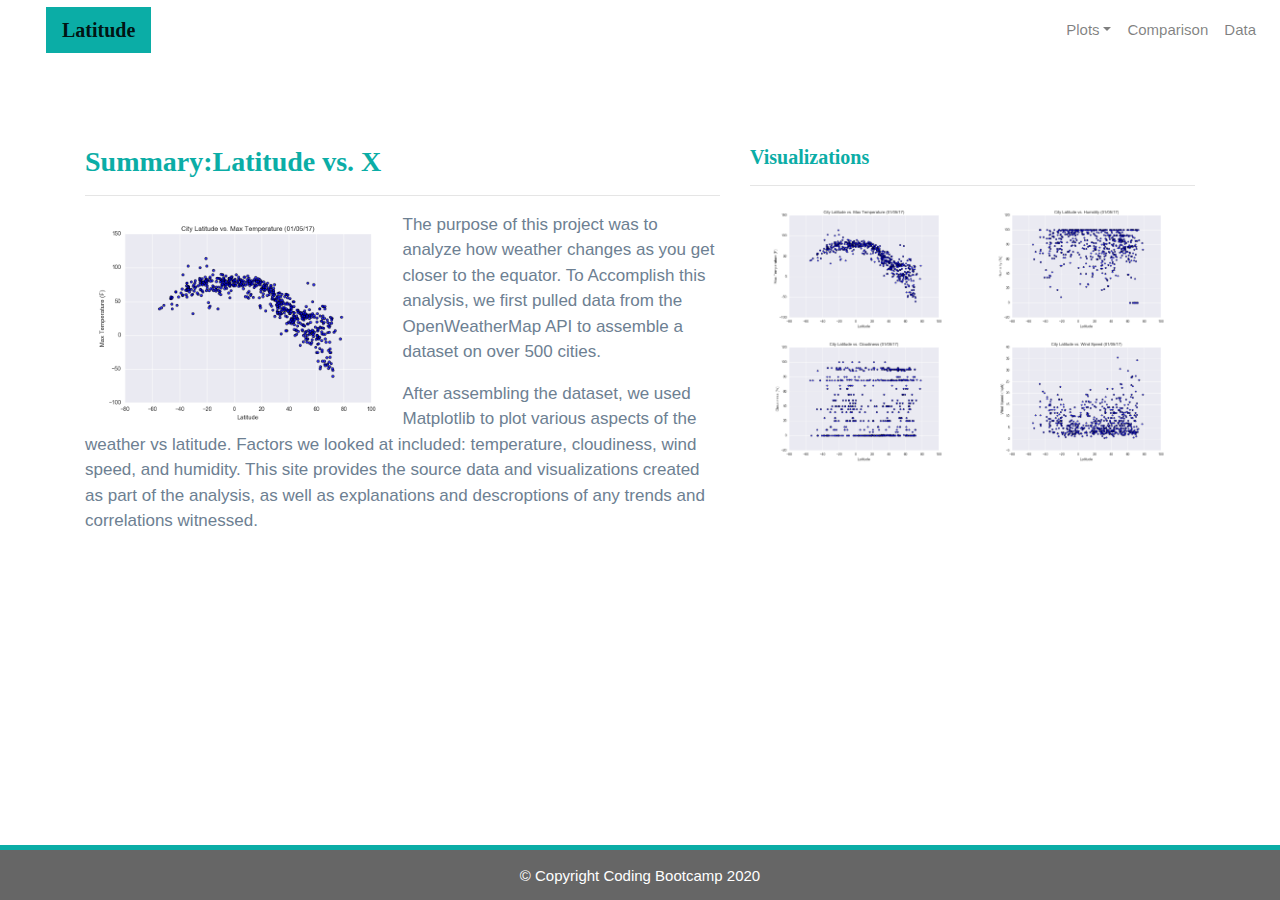
<file: WebVisualizations/index.html>
<!DOCTYPE html>
<html lang='en-us'>

<head>
    <meta charset='UTF-8'>
    <title>WebVisualization Dashboard</title>
    <meta name='viewport' content='width=device-width, initial-scale=1'>
    <link rel='stylesheet' type='text/css' href='styles.css'>
    <link rel="stylesheet" href="https://stackpath.bootstrapcdn.com/bootstrap/4.3.1/css/bootstrap.min.css" integrity="sha384-ggOyR0iXCbMQv3Xipma34MD+dH/1fQ784/j6cY/iJTQUOhcWr7x9JvoRxT2MZw1T" crossorigin="anonymous">

</head>


<body>
    <div class ='navigation'>
        <nav class='navbar navbar-fixed-top nav-pills nav-fills navbar-expand-lg navbar-light'>
            <a class='navbar-brand' style='background-color:#0BADA6;'href='index.html'>Latitude</a>
            <button class="navbar-toggler border border-white" type="button" data-toggle="collapse" data-target="#navbarNav" aria-controls="navbarNav" aria-expanded="false" aria-label="Toggle navigation">
                <span class="navbar-toggler-icon"></span>
            </button>
            <div class = 'collapse navbar-collapse' id ='navbarNavDropdown'>
                <ul class = 'navbar-nav ml-auto'>
                    <li class = 'nav-item dropdown'>
                        <a class='nav-link dropdown-toggle'href='#'id="navbarDropdownMenuLink" role="button" data-toggle="dropdown" aria-haspopup="true" aria-expanded="false">Plots</a>
                        <div class='dropdown-menu' aria-labelledby="navbarDropdownMenuLink">
                            <a class='dropdown-item' href='max_temperature.html'>Max Temperature</a>
                            <a class='dropdown-item' href='humidity.html'>Humidity</a>
                            <a class='dropdown-item' href='cloudiness.html'>Cloudiness</a>
                            <a class='dropdown-item' href='wind_speed.html'>Wind Speed</a>
                        </div>
                    </li>
                    <li class ='nav-item'>
                        <a class='nav-link' href='comparison.html'>Comparison</a>
                    </li>
                    <li class ='nav-item'>
                        <a class='nav-link' href='data.html'>Data</a>
                    </li>
                </ul>
            </div>
        </nav>
    </div>

    <div class='container'>
        <div class='row'>
            <div class='col-lg-7 col-md-12'>
                <div class='box'>
                    <h3 class='title'>Summary:Latitude vs. X</h3>
                    <hr>
                    <img src='Resources/assets/images/Fig1.png' class='visualizations rounded float-left' alt='Max Temperature Graph'>
                    <p>
                        The purpose of this project was to analyze how weather changes as you get closer to the equator.
                        To Accomplish this analysis, we first pulled data from the OpenWeatherMap API to assemble a dataset on over 500 cities.
                    </p>
                    <p>
                        After assembling the dataset, we used Matplotlib to plot various aspects of the weather vs latitude.
                        Factors we looked at included: temperature, cloudiness, wind speed, and humidity.
                        This site provides the source data and visualizations created as part of the analysis, as well as explanations and descroptions
                        of any trends and correlations witnessed.
                    </p>
                </div>
            </div>

            <div class='col-lg-5 col-md-12'>
                <div class = 'box'>
                    <h5 class='title'>Visualizations</h5>
                    <hr>
                    <div class='container'>
                        <div class='row' style='padding: bottom 30px;'>
                            <div class='col-6'>
                                <a href='max_temperature.html'>
                                    <img class='panel' src='Resources/assets/images/Fig1.png' alt='max_temperature'>
                                </a>
                            </div>
                            <div class='col-6'>
                                <a href='humidity.html'>
                                    <img class='panel' src='Resources/assets/images/Fig2.png' alt='humidity graph'>
                                </a>
                            </div>
                        </div>

                        <div class='row' style='padding: bottom 30px;'>
                            <div class='col-6'>
                                <a href='cloudiness.html'>
                                    <img class='panel' src='Resources/assets/images/Fig3.png' alt='cloudiness graph'>
                                </a>
                            </div>
                            <div class='col-6'>
                                <a href='wind_speed.html'>
                                    <img class='panel' src='Resources/assets/images/Fig4.png' alt='wind speed graph'>
                                </a>
                            </div>
                        </div>
                    </div>
                </div>
            </div>
        </div>
    </div>

<footer>
    <div class='footer'>&copy; Copyright Coding Bootcamp 2020</div>
</footer>



<script src="https://code.jquery.com/jquery-3.3.1.slim.min.js" integrity="sha384-q8i/X+965DzO0rT7abK41JStQIAqVgRVzpbzo5smXKp4YfRvH+8abtTE1Pi6jizo" crossorigin="anonymous"></script>
<script src="https://cdnjs.cloudflare.com/ajax/libs/popper.js/1.14.7/umd/popper.min.js" integrity="sha384-UO2eT0CpHqdSJQ6hJty5KVphtPhzWj9WO1clHTMGa3JDZwrnQq4sF86dIHNDz0W1" crossorigin="anonymous"></script>
<script src="https://stackpath.bootstrapcdn.com/bootstrap/4.3.1/js/bootstrap.min.js" integrity="sha384-JjSmVgyd0p3pXB1rRibZUAYoIIy6OrQ6VrjIEaFf/nJGzIxFDsf4x0xIM+B07jRM" crossorigin="anonymous"></script>

</body>

</html>
</file>
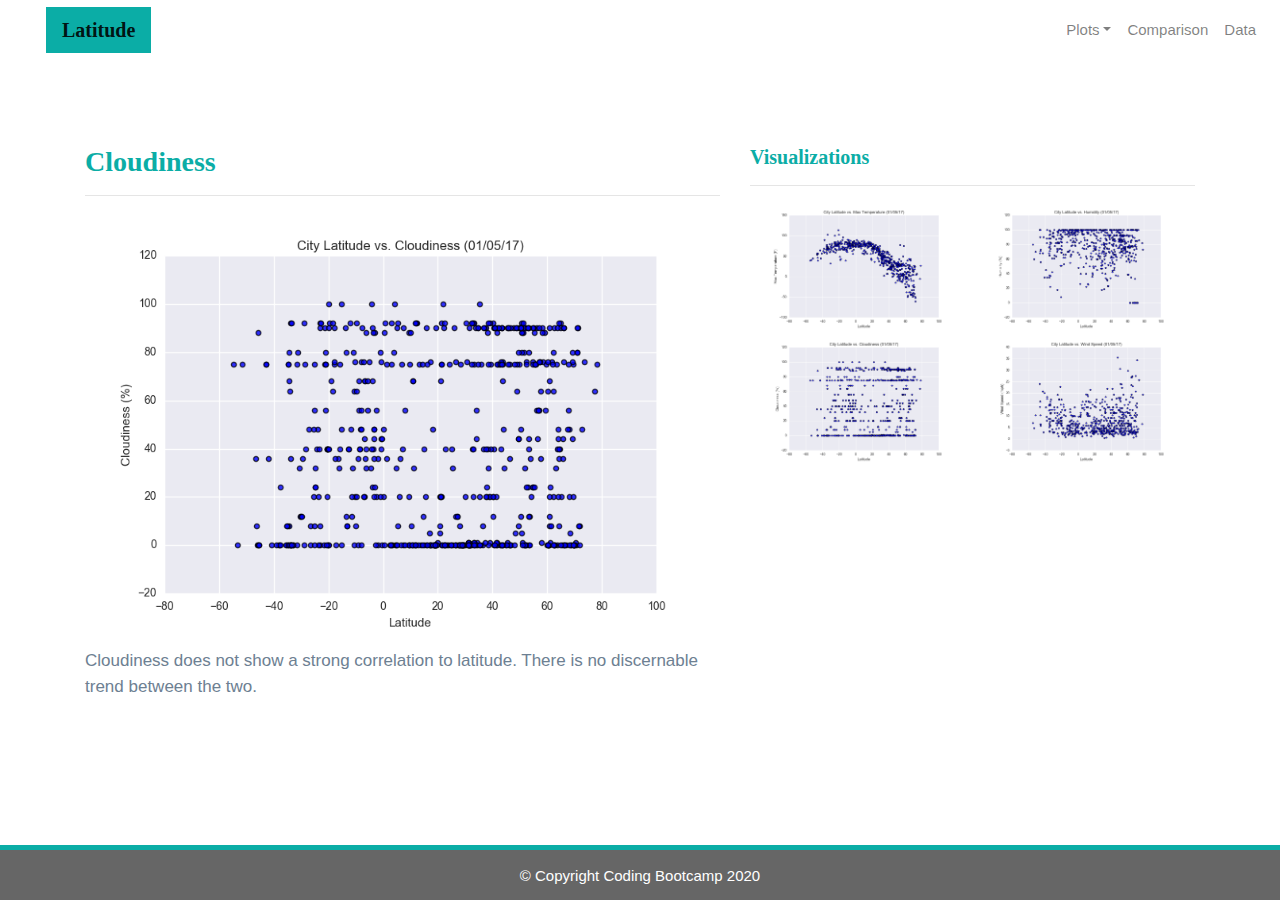
<file: WebVisualizations/cloudiness.html>
<!DOCTYPE html>
<html lang='en-us'>

<head>
    <meta charset='UTF-8'>
    <title>WebVisualization Dashboard</title>
    <meta name='viewport' content='width=device-width, initial-scale=1'>
    <link rel='stylesheet' type='text/css' href='styles.css'>
    <link rel="stylesheet" href="https://stackpath.bootstrapcdn.com/bootstrap/4.3.1/css/bootstrap.min.css" integrity="sha384-ggOyR0iXCbMQv3Xipma34MD+dH/1fQ784/j6cY/iJTQUOhcWr7x9JvoRxT2MZw1T" crossorigin="anonymous">

</head>


<body>
    <div class ='navigation'>
        <nav class='navbar navbar-fixed-top nav-pills nav-fills navbar-expand-lg navbar-light'>
            <a class='navbar-brand' style='background-color:#0BADA6;'href='index.html'>Latitude</a>
            <button class="navbar-toggler border border-white" type="button" data-toggle="collapse" data-target="#navbarNav" aria-controls="navbarNav" aria-expanded="false" aria-label="Toggle navigation">
                <span class="navbar-toggler-icon"></span>
            </button>
            <div class = 'collapse navbar-collapse' id ='navbarNavDropdown'>
                <ul class = 'navbar-nav ml-auto'>
                    <li class = 'nav-item dropdown'>
                        <a class='nav-link dropdown-toggle'href='#'id="navbarDropdownMenuLink" role="button" data-toggle="dropdown" aria-haspopup="true" aria-expanded="false">Plots</a>
                        <div class='dropdown-menu' aria-labelledby="navbarDropdownMenuLink">
                            <a class='dropdown-item' href='max_temperature.html'>Max Temperature</a>
                            <a class='dropdown-item' href='humidity.html'>Humidity</a>
                            <a class='dropdown-item' href='cloudiness.html'>Cloudiness</a>
                            <a class='dropdown-item' href='wind_speed.html'>Wind Speed</a>
                        </div>
                    </li>
                    <li class ='nav-item'>
                        <a class='nav-link' href='comparison.html'>Comparison</a>
                    </li>
                    <li class ='nav-item'>
                        <a class='nav-link' href='data.html'>Data</a>
                    </li>
                </ul>
            </div>
        </nav>
    </div>

    <div class='container'>
        <div class='row'>
            <div class='col-lg-7 col-md-12'>
                <div class='box'>
                    <h3 class='title'>Cloudiness</h3>
                    <hr>
                    <img src='Resources/assets/images/Fig3.png' alt='Cloudiness Graph'>
                    <p>
                        Cloudiness does not show a strong correlation to latitude. There is no discernable trend between the two.
                    </p>
                </div>
            </div>

            <div class='col-lg-5 col-md-12'>
                <div class = 'box'>
                    <h5 class='title'>Visualizations</h5>
                    <hr>
                    <div class='container'>
                        <div class='row' style='padding: bottom 30px;'>
                            <div class='col-6'>
                                <a href='max_temperature.html'>
                                    <img class='panel' src='Resources/assets/images/Fig1.png' alt='max_temperature'>
                                </a>
                            </div>
                            <div class='col-6'>
                                <a href='humidity.html'>
                                    <img class='panel' src='Resources/assets/images/Fig2.png' alt='humidity graph'>
                                </a>
                            </div>
                        </div>

                        <div class='row' style='padding: bottom 30px;'>
                            <div class='col-6'>
                                <a href='cloudiness.html'>
                                    <img class='panel' src='Resources/assets/images/Fig3.png' alt='cloudiness graph'>
                                </a>
                            </div>
                            <div class='col-6'>
                                <a href='wind_speed.html'>
                                    <img class='panel' src='Resources/assets/images/Fig4.png' alt='wind speed graph'>
                                </a>
                            </div>
                        </div>
                    </div>
                </div>
            </div>
        </div>
    </div>

<footer>
    <div class='footer'>&copy; Copyright Coding Bootcamp 2020</div>
</footer>



<script src="https://code.jquery.com/jquery-3.3.1.slim.min.js" integrity="sha384-q8i/X+965DzO0rT7abK41JStQIAqVgRVzpbzo5smXKp4YfRvH+8abtTE1Pi6jizo" crossorigin="anonymous"></script>
<script src="https://cdnjs.cloudflare.com/ajax/libs/popper.js/1.14.7/umd/popper.min.js" integrity="sha384-UO2eT0CpHqdSJQ6hJty5KVphtPhzWj9WO1clHTMGa3JDZwrnQq4sF86dIHNDz0W1" crossorigin="anonymous"></script>
<script src="https://stackpath.bootstrapcdn.com/bootstrap/4.3.1/js/bootstrap.min.js" integrity="sha384-JjSmVgyd0p3pXB1rRibZUAYoIIy6OrQ6VrjIEaFf/nJGzIxFDsf4x0xIM+B07jRM" crossorigin="anonymous"></script>

</body>

</html>
</file>
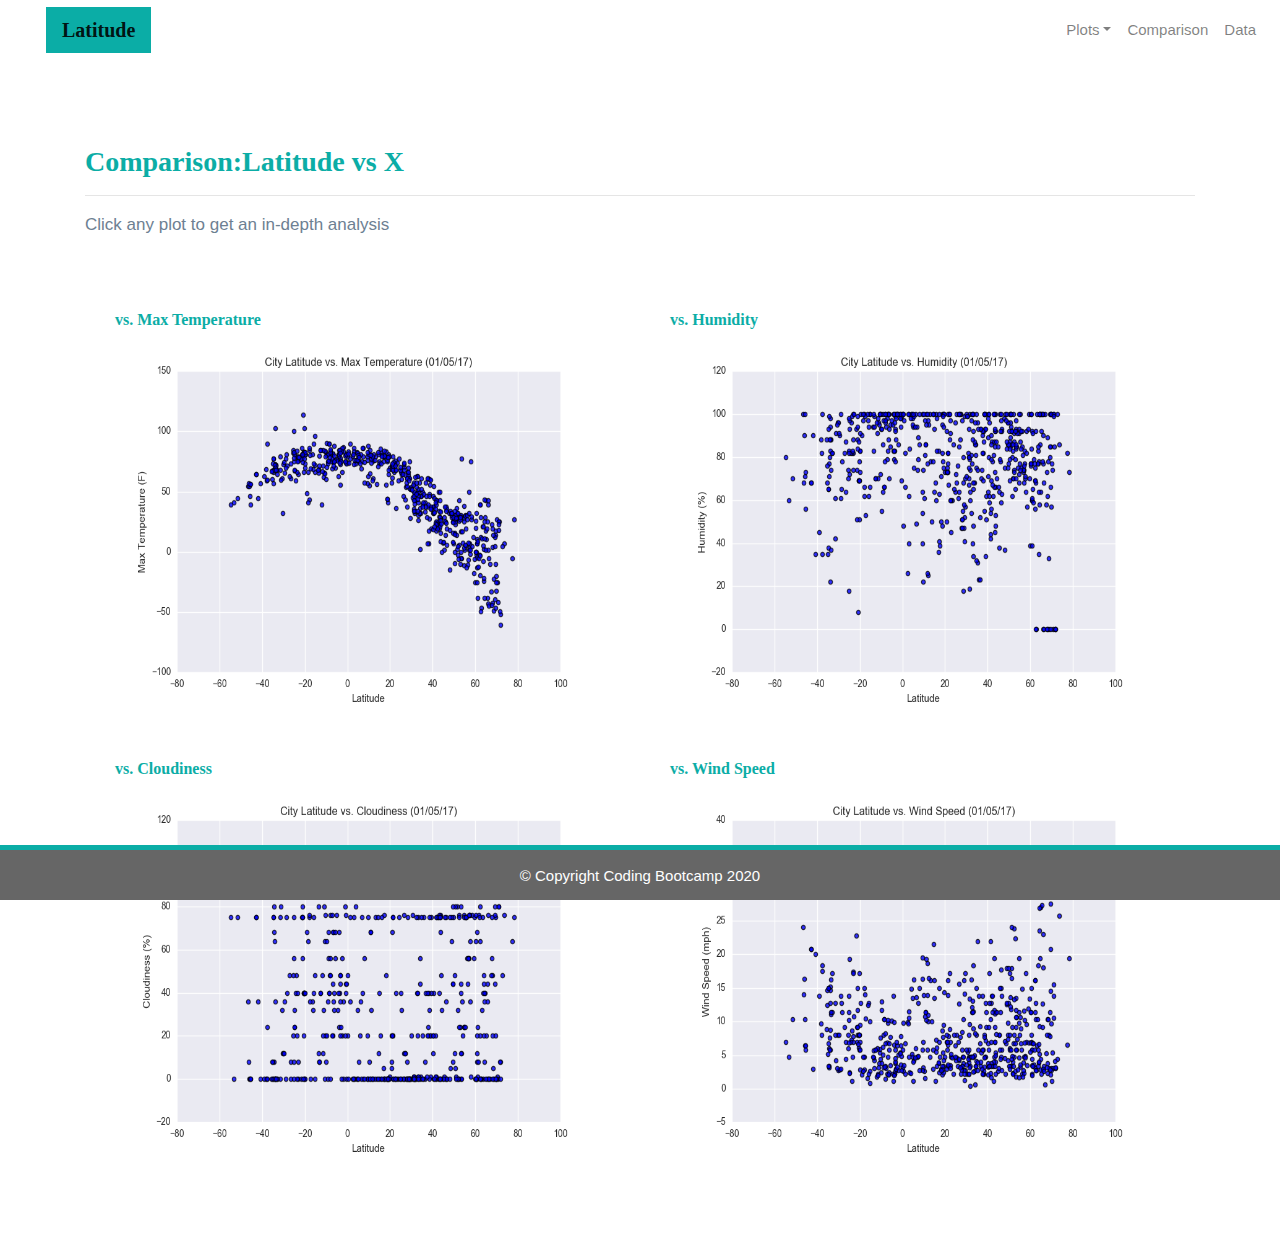
<file: WebVisualizations/comparison.html>
<!DOCTYPE html>
<html lang='en-us'>

<head>
    <meta charset='UTF-8'>
    <title>WebVisualization Dashboard</title>
    <meta name='viewport' content='width=device-width, initial-scale=1'>
    <link rel='stylesheet' type='text/css' href='styles.css'>
    <link rel="stylesheet" href="https://stackpath.bootstrapcdn.com/bootstrap/4.3.1/css/bootstrap.min.css" integrity="sha384-ggOyR0iXCbMQv3Xipma34MD+dH/1fQ784/j6cY/iJTQUOhcWr7x9JvoRxT2MZw1T" crossorigin="anonymous">

</head>


<body>
    <div class ='navigation'>
        <nav class='navbar navbar-fixed-top nav-pills nav-fills navbar-expand-lg navbar-light'>
            <a class='navbar-brand' style='background-color:#0BADA6;'href='index.html'>Latitude</a>
            <button class="navbar-toggler border border-white" type="button" data-toggle="collapse" data-target="#navbarNav" aria-controls="navbarNav" aria-expanded="false" aria-label="Toggle navigation">
                <span class="navbar-toggler-icon"></span>
            </button>
            <div class = 'collapse navbar-collapse' id ='navbarNavDropdown'>
                <ul class = 'navbar-nav ml-auto'>
                    <li class = 'nav-item dropdown'>
                        <a class='nav-link dropdown-toggle'href='#'id="navbarDropdownMenuLink" role="button" data-toggle="dropdown" aria-haspopup="true" aria-expanded="false">Plots</a>
                        <div class='dropdown-menu' aria-labelledby="navbarDropdownMenuLink">
                            <a class='dropdown-item' href='max_temperature.html'>Max Temperature</a>
                            <a class='dropdown-item' href='humidity.html'>Humidity</a>
                            <a class='dropdown-item' href='cloudiness.html'>Cloudiness</a>
                            <a class='dropdown-item' href='wind_speed.html'>Wind Speed</a>
                        </div>
                    </li>
                    <li class ='nav-item'>
                        <a class='nav-link' href='comparison.html'>Comparison</a>
                    </li>
                    <li class ='nav-item'>
                        <a class='nav-link' href='data.html'>Data</a>
                    </li>
                </ul>
            </div>
        </nav>
    </div>

    <div class='container'>
        <div class='row'>
            <div class='col-lg-12'>
                <div class='box'>
                    <h3 class='title'>Comparison:Latitude vs X</h3>
                    <hr>
                    <p>Click any plot to get an in-depth analysis</p>
                    <div class='container' style='padding-bottom:40px;'>
                        <div class='row'>
                            <div class='col-lg-6' style='padding:30px'>
                                <div class='title'>vs. Max Temperature</div>
                                <a href='max_temperature.html'>
                                    <img class='panel' src='Resources/assets/images/Fig1.png' alt='Max Temperature Graph'>
                                </a>
                            </div>

                            <div class='col-lg-6' style='padding:30px'>
                                <div class='title'>vs. Humidity</div>
                                <a href='humidity.html'>
                                    <img class='panel' src='Resources/assets/images/Fig2.png' alt='Humidity Graph'>
                                </a>
                            </div>
                        </div>

                        <div class='row'>
                            <div class='col-lg-6' style='padding:30px'>
                                <div class='title'>vs. Cloudiness</div>
                                <a href='cloudiness.html'>
                                    <img class='panel' src='Resources/assets/images/Fig3.png' alt='Cloudiness Graph'>
                                </a>
                            </div>
 
                            <div class='col-lg-6' style='padding:30px'>
                                <div class='title'>vs. Wind Speed</div>
                                <a href='wind_speed.html'>
                                    <img class='panel' src='Resources/assets/images/Fig4.png' alt='Wind Speed Graph'>
                                </a>
                            </div>
                        </div>
                    </div>
                </div>

            </div>
        </div>
    </div>


<footer>
    <div class='footer'>&copy; Copyright Coding Bootcamp 2020</div>
</footer>
    
    
    
<script src="https://code.jquery.com/jquery-3.3.1.slim.min.js" integrity="sha384-q8i/X+965DzO0rT7abK41JStQIAqVgRVzpbzo5smXKp4YfRvH+8abtTE1Pi6jizo" crossorigin="anonymous"></script>
<script src="https://cdnjs.cloudflare.com/ajax/libs/popper.js/1.14.7/umd/popper.min.js" integrity="sha384-UO2eT0CpHqdSJQ6hJty5KVphtPhzWj9WO1clHTMGa3JDZwrnQq4sF86dIHNDz0W1" crossorigin="anonymous"></script>
<script src="https://stackpath.bootstrapcdn.com/bootstrap/4.3.1/js/bootstrap.min.js" integrity="sha384-JjSmVgyd0p3pXB1rRibZUAYoIIy6OrQ6VrjIEaFf/nJGzIxFDsf4x0xIM+B07jRM" crossorigin="anonymous"></script>
    
</body>
    
</html>
</file>
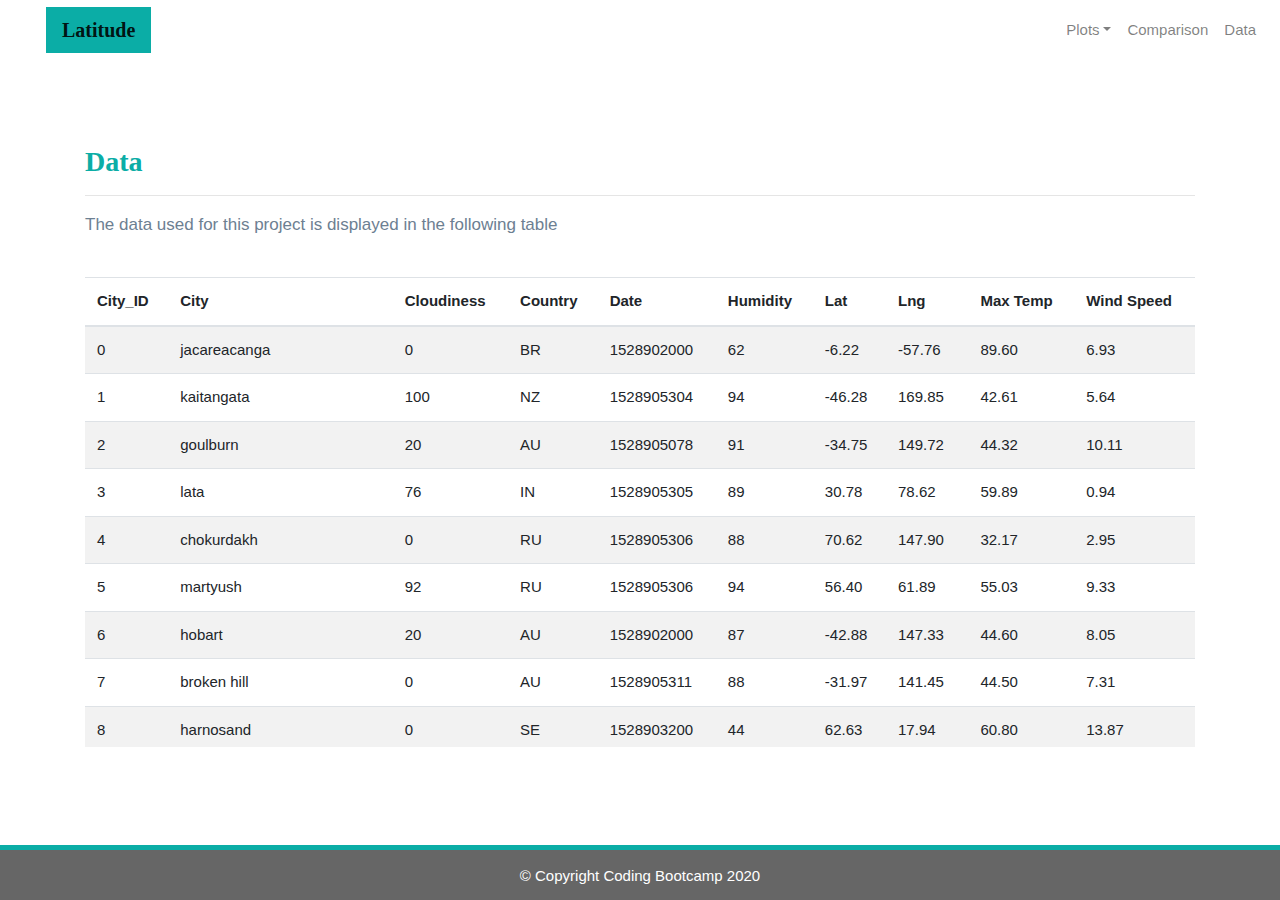
<file: WebVisualizations/data.html>
<!DOCTYPE html>
<html>

<head>
  <meta charset="utf-8" />
  <title>WebVisualization Dashboard</title>
  <meta name="viewport" content="width=device-width, initial-scale=1">
  <link rel="stylesheet" type="text/css" href="styles.css">
  <link rel="stylesheet" href="https://stackpath.bootstrapcdn.com/bootstrap/4.3.1/css/bootstrap.min.css" integrity="sha384-ggOyR0iXCbMQv3Xipma34MD+dH/1fQ784/j6cY/iJTQUOhcWr7x9JvoRxT2MZw1T"
    crossorigin="anonymous">

</head>

<body>
  <div class ='navigation'>
    <nav class='navbar navbar-fixed-top nav-pills nav-fills navbar-expand-lg navbar-light'>
        <a class='navbar-brand' style='background-color:#0BADA6;'href='index.html'>Latitude</a>
        <button class="navbar-toggler border border-white" type="button" data-toggle="collapse" data-target="#navbarNav" aria-controls="navbarNav" aria-expanded="false" aria-label="Toggle navigation">
            <span class="navbar-toggler-icon"></span>
        </button>
        <div class = 'collapse navbar-collapse' id ='navbarNavDropdown'>
            <ul class = 'navbar-nav ml-auto'>
                <li class = 'nav-item dropdown'>
                    <a class='nav-link dropdown-toggle'href='#'id="navbarDropdownMenuLink" role="button" data-toggle="dropdown" aria-haspopup="true" aria-expanded="false">Plots</a>
                    <div class='dropdown-menu' aria-labelledby="navbarDropdownMenuLink">
                        <a class='dropdown-item' href='max_temperature.html'>Max Temperature</a>
                        <a class='dropdown-item' href='humidity.html'>Humidity</a>
                        <a class='dropdown-item' href='cloudiness.html'>Cloudiness</a>
                        <a class='dropdown-item' href='wind_speed.html'>Wind Speed</a>
                    </div>
                </li>
                <li class ='nav-item'>
                    <a class='nav-link' href='comparison.html'>Comparison</a>
                </li>
                <li class ='nav-item'>
                    <a class='nav-link' href='data.html'>Data</a>
                </li>
            </ul>
        </div>
    </nav>
  </div>

  <div class="container">
    <div class="box">
      <h3 class="title">Data</h3>
      <hr>
      <p>The data used for this project is displayed in the following table</p>
      <br>
      <div class="table-responsive" style="overflow-x:auto; overflow-y:auto; max-height:470px; max-width: auto;">

        <table class="table table-striped">
  <thead>
    <tr>
      <th>City_ID</th>
      <th>City</th>
      <th>Cloudiness</th>
      <th>Country</th>
      <th>Date</th>
      <th>Humidity</th>
      <th>Lat</th>
      <th>Lng</th>
      <th>Max Temp</th>
      <th>Wind Speed</th>
    </tr>
  </thead>
  <tbody>
    <tr>
      <td>0</td>
      <td>jacareacanga</td>
      <td>0</td>
      <td>BR</td>
      <td>1528902000</td>
      <td>62</td>
      <td>-6.22</td>
      <td>-57.76</td>
      <td>89.60</td>
      <td>6.93</td>
    </tr>
    <tr>
      <td>1</td>
      <td>kaitangata</td>
      <td>100</td>
      <td>NZ</td>
      <td>1528905304</td>
      <td>94</td>
      <td>-46.28</td>
      <td>169.85</td>
      <td>42.61</td>
      <td>5.64</td>
    </tr>
    <tr>
      <td>2</td>
      <td>goulburn</td>
      <td>20</td>
      <td>AU</td>
      <td>1528905078</td>
      <td>91</td>
      <td>-34.75</td>
      <td>149.72</td>
      <td>44.32</td>
      <td>10.11</td>
    </tr>
    <tr>
      <td>3</td>
      <td>lata</td>
      <td>76</td>
      <td>IN</td>
      <td>1528905305</td>
      <td>89</td>
      <td>30.78</td>
      <td>78.62</td>
      <td>59.89</td>
      <td>0.94</td>
    </tr>
    <tr>
      <td>4</td>
      <td>chokurdakh</td>
      <td>0</td>
      <td>RU</td>
      <td>1528905306</td>
      <td>88</td>
      <td>70.62</td>
      <td>147.90</td>
      <td>32.17</td>
      <td>2.95</td>
    </tr>
    <tr>
      <td>5</td>
      <td>martyush</td>
      <td>92</td>
      <td>RU</td>
      <td>1528905306</td>
      <td>94</td>
      <td>56.40</td>
      <td>61.89</td>
      <td>55.03</td>
      <td>9.33</td>
    </tr>
    <tr>
      <td>6</td>
      <td>hobart</td>
      <td>20</td>
      <td>AU</td>
      <td>1528902000</td>
      <td>87</td>
      <td>-42.88</td>
      <td>147.33</td>
      <td>44.60</td>
      <td>8.05</td>
    </tr>
    <tr>
      <td>7</td>
      <td>broken hill</td>
      <td>0</td>
      <td>AU</td>
      <td>1528905311</td>
      <td>88</td>
      <td>-31.97</td>
      <td>141.45</td>
      <td>44.50</td>
      <td>7.31</td>
    </tr>
    <tr>
      <td>8</td>
      <td>harnosand</td>
      <td>0</td>
      <td>SE</td>
      <td>1528903200</td>
      <td>44</td>
      <td>62.63</td>
      <td>17.94</td>
      <td>60.80</td>
      <td>13.87</td>
    </tr>
    <tr>
      <td>9</td>
      <td>tuatapere</td>
      <td>0</td>
      <td>NZ</td>
      <td>1528905312</td>
      <td>100</td>
      <td>-46.13</td>
      <td>167.69</td>
      <td>38.92</td>
      <td>3.40</td>
    </tr>
    <tr>
      <td>10</td>
      <td>puerto ayora</td>
      <td>90</td>
      <td>EC</td>
      <td>1528902000</td>
      <td>69</td>
      <td>-0.74</td>
      <td>-90.35</td>
      <td>77.00</td>
      <td>13.87</td>
    </tr>
    <tr>
      <td>11</td>
      <td>havre-saint-pierre</td>
      <td>75</td>
      <td>CA</td>
      <td>1528902000</td>
      <td>58</td>
      <td>50.23</td>
      <td>-63.60</td>
      <td>53.60</td>
      <td>19.46</td>
    </tr>
    <tr>
      <td>12</td>
      <td>punta arenas</td>
      <td>0</td>
      <td>CL</td>
      <td>1528902000</td>
      <td>100</td>
      <td>-53.16</td>
      <td>-70.91</td>
      <td>35.60</td>
      <td>9.17</td>
    </tr>
    <tr>
      <td>13</td>
      <td>tasiilaq</td>
      <td>75</td>
      <td>GL</td>
      <td>1528901400</td>
      <td>60</td>
      <td>65.61</td>
      <td>-37.64</td>
      <td>39.20</td>
      <td>2.24</td>
    </tr>
    <tr>
      <td>14</td>
      <td>chapais</td>
      <td>40</td>
      <td>CA</td>
      <td>1528902000</td>
      <td>38</td>
      <td>49.78</td>
      <td>-74.86</td>
      <td>59.00</td>
      <td>10.29</td>
    </tr>
    <tr>
      <td>15</td>
      <td>avarua</td>
      <td>40</td>
      <td>CK</td>
      <td>1528902000</td>
      <td>56</td>
      <td>-21.21</td>
      <td>-159.78</td>
      <td>73.40</td>
      <td>10.29</td>
    </tr>
    <tr>
      <td>16</td>
      <td>hofn</td>
      <td>75</td>
      <td>IS</td>
      <td>1528902000</td>
      <td>87</td>
      <td>64.25</td>
      <td>-15.21</td>
      <td>51.80</td>
      <td>8.05</td>
    </tr>
    <tr>
      <td>17</td>
      <td>yukamenskoye</td>
      <td>92</td>
      <td>RU</td>
      <td>1528905315</td>
      <td>98</td>
      <td>57.89</td>
      <td>52.24</td>
      <td>56.65</td>
      <td>10.22</td>
    </tr>
    <tr>
      <td>18</td>
      <td>khandbari</td>
      <td>80</td>
      <td>NP</td>
      <td>1528905315</td>
      <td>67</td>
      <td>27.38</td>
      <td>87.21</td>
      <td>44.59</td>
      <td>1.39</td>
    </tr>
    <tr>
      <td>19</td>
      <td>bethel</td>
      <td>1</td>
      <td>US</td>
      <td>1528901580</td>
      <td>93</td>
      <td>60.79</td>
      <td>-161.76</td>
      <td>44.60</td>
      <td>8.05</td>
    </tr>
    <tr>
      <td>20</td>
      <td>ushuaia</td>
      <td>75</td>
      <td>AR</td>
      <td>1528902000</td>
      <td>64</td>
      <td>-54.81</td>
      <td>-68.31</td>
      <td>41.00</td>
      <td>3.36</td>
    </tr>
    <tr>
      <td>21</td>
      <td>east london</td>
      <td>0</td>
      <td>ZA</td>
      <td>1528902000</td>
      <td>37</td>
      <td>-33.02</td>
      <td>27.91</td>
      <td>69.80</td>
      <td>5.82</td>
    </tr>
    <tr>
      <td>22</td>
      <td>bluff</td>
      <td>76</td>
      <td>AU</td>
      <td>1528905321</td>
      <td>76</td>
      <td>-23.58</td>
      <td>149.07</td>
      <td>61.96</td>
      <td>4.74</td>
    </tr>
    <tr>
      <td>23</td>
      <td>mount isa</td>
      <td>75</td>
      <td>AU</td>
      <td>1528902000</td>
      <td>100</td>
      <td>-20.73</td>
      <td>139.49</td>
      <td>64.40</td>
      <td>3.29</td>
    </tr>
    <tr>
      <td>24</td>
      <td>pevek</td>
      <td>0</td>
      <td>RU</td>
      <td>1528905321</td>
      <td>71</td>
      <td>69.70</td>
      <td>170.27</td>
      <td>36.94</td>
      <td>6.98</td>
    </tr>
    <tr>
      <td>25</td>
      <td>gao</td>
      <td>24</td>
      <td>ML</td>
      <td>1528905321</td>
      <td>16</td>
      <td>16.28</td>
      <td>-0.04</td>
      <td>110.02</td>
      <td>4.97</td>
    </tr>
    <tr>
      <td>26</td>
      <td>cabo san lucas</td>
      <td>75</td>
      <td>MX</td>
      <td>1528901160</td>
      <td>74</td>
      <td>22.89</td>
      <td>-109.91</td>
      <td>84.20</td>
      <td>10.29</td>
    </tr>
    <tr>
      <td>27</td>
      <td>sao filipe</td>
      <td>0</td>
      <td>CV</td>
      <td>1528905323</td>
      <td>88</td>
      <td>14.90</td>
      <td>-24.50</td>
      <td>75.73</td>
      <td>13.02</td>
    </tr>
    <tr>
      <td>28</td>
      <td>tiksi</td>
      <td>44</td>
      <td>RU</td>
      <td>1528905298</td>
      <td>58</td>
      <td>71.64</td>
      <td>128.87</td>
      <td>57.73</td>
      <td>10.11</td>
    </tr>
    <tr>
      <td>29</td>
      <td>busselton</td>
      <td>92</td>
      <td>AU</td>
      <td>1528905323</td>
      <td>100</td>
      <td>-33.64</td>
      <td>115.35</td>
      <td>60.43</td>
      <td>10.56</td>
    </tr>
    <tr>
      <td>30</td>
      <td>alofi</td>
      <td>76</td>
      <td>NU</td>
      <td>1528902000</td>
      <td>88</td>
      <td>-19.06</td>
      <td>-169.92</td>
      <td>71.60</td>
      <td>3.36</td>
    </tr>
    <tr>
      <td>31</td>
      <td>ola</td>
      <td>75</td>
      <td>RU</td>
      <td>1528902000</td>
      <td>100</td>
      <td>59.58</td>
      <td>151.30</td>
      <td>42.80</td>
      <td>7.76</td>
    </tr>
    <tr>
      <td>32</td>
      <td>atar</td>
      <td>20</td>
      <td>MR</td>
      <td>1528902000</td>
      <td>19</td>
      <td>20.52</td>
      <td>-13.05</td>
      <td>91.40</td>
      <td>9.17</td>
    </tr>
    <tr>
      <td>33</td>
      <td>rikitea</td>
      <td>0</td>
      <td>PF</td>
      <td>1528905325</td>
      <td>100</td>
      <td>-23.12</td>
      <td>-134.97</td>
      <td>73.57</td>
      <td>8.66</td>
    </tr>
    <tr>
      <td>34</td>
      <td>hermanus</td>
      <td>0</td>
      <td>ZA</td>
      <td>1528905325</td>
      <td>24</td>
      <td>-34.42</td>
      <td>19.24</td>
      <td>77.17</td>
      <td>8.66</td>
    </tr>
    <tr>
      <td>35</td>
      <td>ponta delgada</td>
      <td>75</td>
      <td>PT</td>
      <td>1528903800</td>
      <td>88</td>
      <td>37.73</td>
      <td>-25.67</td>
      <td>71.60</td>
      <td>12.75</td>
    </tr>
    <tr>
      <td>36</td>
      <td>bambari</td>
      <td>24</td>
      <td>CF</td>
      <td>1528905326</td>
      <td>84</td>
      <td>5.77</td>
      <td>20.68</td>
      <td>81.85</td>
      <td>7.65</td>
    </tr>
    <tr>
      <td>37</td>
      <td>cap malheureux</td>
      <td>75</td>
      <td>MU</td>
      <td>1528902000</td>
      <td>69</td>
      <td>-19.98</td>
      <td>57.61</td>
      <td>75.20</td>
      <td>14.99</td>
    </tr>
    <tr>
      <td>38</td>
      <td>puerto escondido</td>
      <td>75</td>
      <td>MX</td>
      <td>1528901100</td>
      <td>65</td>
      <td>15.86</td>
      <td>-97.07</td>
      <td>80.60</td>
      <td>3.36</td>
    </tr>
    <tr>
      <td>39</td>
      <td>qaanaaq</td>
      <td>32</td>
      <td>GL</td>
      <td>1528905330</td>
      <td>100</td>
      <td>77.48</td>
      <td>-69.36</td>
      <td>31.45</td>
      <td>6.31</td>
    </tr>
    <tr>
      <td>40</td>
      <td>new norfolk</td>
      <td>20</td>
      <td>AU</td>
      <td>1528902000</td>
      <td>87</td>
      <td>-42.78</td>
      <td>147.06</td>
      <td>44.60</td>
      <td>8.05</td>
    </tr>
    <tr>
      <td>41</td>
      <td>najran</td>
      <td>40</td>
      <td>SA</td>
      <td>1528902000</td>
      <td>13</td>
      <td>17.54</td>
      <td>44.22</td>
      <td>98.60</td>
      <td>11.41</td>
    </tr>
    <tr>
      <td>42</td>
      <td>isla mujeres</td>
      <td>90</td>
      <td>MX</td>
      <td>1528904340</td>
      <td>100</td>
      <td>21.23</td>
      <td>-86.73</td>
      <td>75.20</td>
      <td>16.11</td>
    </tr>
    <tr>
      <td>43</td>
      <td>mar del plata</td>
      <td>0</td>
      <td>AR</td>
      <td>1528905297</td>
      <td>100</td>
      <td>-46.43</td>
      <td>-67.52</td>
      <td>32.53</td>
      <td>7.31</td>
    </tr>
    <tr>
      <td>44</td>
      <td>provideniya</td>
      <td>0</td>
      <td>RU</td>
      <td>1528905332</td>
      <td>91</td>
      <td>64.42</td>
      <td>-173.23</td>
      <td>40.63</td>
      <td>10.78</td>
    </tr>
    <tr>
      <td>45</td>
      <td>jamestown</td>
      <td>12</td>
      <td>AU</td>
      <td>1528905333</td>
      <td>88</td>
      <td>-33.21</td>
      <td>138.60</td>
      <td>43.15</td>
      <td>10.89</td>
    </tr>
    <tr>
      <td>46</td>
      <td>medicine hat</td>
      <td>20</td>
      <td>CA</td>
      <td>1528902000</td>
      <td>34</td>
      <td>50.04</td>
      <td>-110.68</td>
      <td>66.20</td>
      <td>14.99</td>
    </tr>
    <tr>
      <td>47</td>
      <td>katsuura</td>
      <td>8</td>
      <td>JP</td>
      <td>1528905334</td>
      <td>88</td>
      <td>33.93</td>
      <td>134.50</td>
      <td>62.05</td>
      <td>7.54</td>
    </tr>
    <tr>
      <td>48</td>
      <td>aklavik</td>
      <td>20</td>
      <td>CA</td>
      <td>1528902000</td>
      <td>53</td>
      <td>68.22</td>
      <td>-135.01</td>
      <td>51.80</td>
      <td>11.41</td>
    </tr>
    <tr>
      <td>49</td>
      <td>tuktoyaktuk</td>
      <td>20</td>
      <td>CA</td>
      <td>1528902000</td>
      <td>61</td>
      <td>69.44</td>
      <td>-133.03</td>
      <td>46.40</td>
      <td>6.93</td>
    </tr>
    <tr>
      <td>50</td>
      <td>kapaa</td>
      <td>90</td>
      <td>US</td>
      <td>1528901760</td>
      <td>88</td>
      <td>22.08</td>
      <td>-159.32</td>
      <td>75.20</td>
      <td>14.99</td>
    </tr>
    <tr>
      <td>51</td>
      <td>mildura</td>
      <td>0</td>
      <td>AU</td>
      <td>1528905300</td>
      <td>92</td>
      <td>-34.18</td>
      <td>142.16</td>
      <td>45.67</td>
      <td>9.66</td>
    </tr>
    <tr>
      <td>52</td>
      <td>souillac</td>
      <td>75</td>
      <td>FR</td>
      <td>1528903800</td>
      <td>49</td>
      <td>45.60</td>
      <td>-0.60</td>
      <td>73.40</td>
      <td>10.29</td>
    </tr>
    <tr>
      <td>53</td>
      <td>lorengau</td>
      <td>100</td>
      <td>PG</td>
      <td>1528905336</td>
      <td>100</td>
      <td>-2.02</td>
      <td>147.27</td>
      <td>80.59</td>
      <td>3.85</td>
    </tr>
    <tr>
      <td>54</td>
      <td>praia</td>
      <td>20</td>
      <td>BR</td>
      <td>1528902000</td>
      <td>47</td>
      <td>-20.25</td>
      <td>-43.81</td>
      <td>82.40</td>
      <td>3.36</td>
    </tr>
    <tr>
      <td>55</td>
      <td>port alfred</td>
      <td>0</td>
      <td>ZA</td>
      <td>1528905338</td>
      <td>50</td>
      <td>-33.59</td>
      <td>26.89</td>
      <td>76.54</td>
      <td>7.20</td>
    </tr>
    <tr>
      <td>56</td>
      <td>barranca</td>
      <td>0</td>
      <td>PE</td>
      <td>1528905339</td>
      <td>98</td>
      <td>-10.75</td>
      <td>-77.76</td>
      <td>61.87</td>
      <td>9.89</td>
    </tr>
    <tr>
      <td>57</td>
      <td>nome</td>
      <td>40</td>
      <td>US</td>
      <td>1528902900</td>
      <td>70</td>
      <td>30.04</td>
      <td>-94.42</td>
      <td>87.80</td>
      <td>3.36</td>
    </tr>
    <tr>
      <td>58</td>
      <td>matay</td>
      <td>0</td>
      <td>EG</td>
      <td>1528905339</td>
      <td>23</td>
      <td>28.42</td>
      <td>30.79</td>
      <td>97.69</td>
      <td>6.98</td>
    </tr>
    <tr>
      <td>59</td>
      <td>saskylakh</td>
      <td>48</td>
      <td>RU</td>
      <td>1528905339</td>
      <td>55</td>
      <td>71.97</td>
      <td>114.09</td>
      <td>59.53</td>
      <td>5.86</td>
    </tr>
    <tr>
      <td>60</td>
      <td>itarema</td>
      <td>0</td>
      <td>BR</td>
      <td>1528905340</td>
      <td>61</td>
      <td>-2.92</td>
      <td>-39.92</td>
      <td>88.33</td>
      <td>12.57</td>
    </tr>
    <tr>
      <td>61</td>
      <td>butaritari</td>
      <td>56</td>
      <td>KI</td>
      <td>1528905340</td>
      <td>100</td>
      <td>3.07</td>
      <td>172.79</td>
      <td>81.13</td>
      <td>7.31</td>
    </tr>
    <tr>
      <td>62</td>
      <td>peniche</td>
      <td>20</td>
      <td>PT</td>
      <td>1528903800</td>
      <td>64</td>
      <td>39.36</td>
      <td>-9.38</td>
      <td>75.20</td>
      <td>12.75</td>
    </tr>
    <tr>
      <td>63</td>
      <td>beloha</td>
      <td>0</td>
      <td>MG</td>
      <td>1528905340</td>
      <td>57</td>
      <td>-25.17</td>
      <td>45.06</td>
      <td>71.95</td>
      <td>16.37</td>
    </tr>
    <tr>
      <td>64</td>
      <td>anadyr</td>
      <td>0</td>
      <td>RU</td>
      <td>1528902000</td>
      <td>57</td>
      <td>64.73</td>
      <td>177.51</td>
      <td>48.20</td>
      <td>4.47</td>
    </tr>
    <tr>
      <td>65</td>
      <td>luderitz</td>
      <td>12</td>
      <td>NaN</td>
      <td>1528905342</td>
      <td>64</td>
      <td>-26.65</td>
      <td>15.16</td>
      <td>64.03</td>
      <td>17.38</td>
    </tr>
    <tr>
      <td>66</td>
      <td>rochester</td>
      <td>1</td>
      <td>US</td>
      <td>1528902960</td>
      <td>37</td>
      <td>44.02</td>
      <td>-92.46</td>
      <td>73.40</td>
      <td>6.93</td>
    </tr>
    <tr>
      <td>67</td>
      <td>bosaso</td>
      <td>0</td>
      <td>SO</td>
      <td>1528905347</td>
      <td>86</td>
      <td>11.28</td>
      <td>49.18</td>
      <td>89.77</td>
      <td>3.96</td>
    </tr>
    <tr>
      <td>68</td>
      <td>faanui</td>
      <td>0</td>
      <td>PF</td>
      <td>1528905347</td>
      <td>100</td>
      <td>-16.48</td>
      <td>-151.75</td>
      <td>79.96</td>
      <td>11.79</td>
    </tr>
    <tr>
      <td>69</td>
      <td>grindavik</td>
      <td>75</td>
      <td>IS</td>
      <td>1528902000</td>
      <td>70</td>
      <td>63.84</td>
      <td>-22.43</td>
      <td>48.20</td>
      <td>5.82</td>
    </tr>
    <tr>
      <td>70</td>
      <td>margate</td>
      <td>20</td>
      <td>AU</td>
      <td>1528902000</td>
      <td>87</td>
      <td>-43.03</td>
      <td>147.26</td>
      <td>44.60</td>
      <td>8.05</td>
    </tr>
    <tr>
      <td>71</td>
      <td>marsh harbour</td>
      <td>88</td>
      <td>BS</td>
      <td>1528905349</td>
      <td>95</td>
      <td>26.54</td>
      <td>-77.06</td>
      <td>82.39</td>
      <td>10.00</td>
    </tr>
    <tr>
      <td>72</td>
      <td>comodoro rivadavia</td>
      <td>40</td>
      <td>AR</td>
      <td>1528902000</td>
      <td>60</td>
      <td>-45.87</td>
      <td>-67.48</td>
      <td>42.80</td>
      <td>9.17</td>
    </tr>
    <tr>
      <td>73</td>
      <td>upernavik</td>
      <td>92</td>
      <td>GL</td>
      <td>1528905350</td>
      <td>100</td>
      <td>72.79</td>
      <td>-56.15</td>
      <td>29.29</td>
      <td>3.74</td>
    </tr>
    <tr>
      <td>74</td>
      <td>uige</td>
      <td>0</td>
      <td>AO</td>
      <td>1528905350</td>
      <td>29</td>
      <td>-7.61</td>
      <td>15.06</td>
      <td>86.80</td>
      <td>3.18</td>
    </tr>
    <tr>
      <td>75</td>
      <td>bredasdorp</td>
      <td>0</td>
      <td>ZA</td>
      <td>1528902000</td>
      <td>23</td>
      <td>-34.53</td>
      <td>20.04</td>
      <td>82.40</td>
      <td>5.82</td>
    </tr>
    <tr>
      <td>76</td>
      <td>bodden town</td>
      <td>40</td>
      <td>KY</td>
      <td>1528902000</td>
      <td>78</td>
      <td>19.28</td>
      <td>-81.25</td>
      <td>80.60</td>
      <td>16.11</td>
    </tr>
    <tr>
      <td>77</td>
      <td>guerrero negro</td>
      <td>44</td>
      <td>MX</td>
      <td>1528905350</td>
      <td>88</td>
      <td>27.97</td>
      <td>-114.04</td>
      <td>63.85</td>
      <td>3.74</td>
    </tr>
    <tr>
      <td>78</td>
      <td>bilma</td>
      <td>0</td>
      <td>NE</td>
      <td>1528905351</td>
      <td>12</td>
      <td>18.69</td>
      <td>12.92</td>
      <td>110.47</td>
      <td>4.63</td>
    </tr>
    <tr>
      <td>79</td>
      <td>carnarvon</td>
      <td>0</td>
      <td>ZA</td>
      <td>1528905351</td>
      <td>30</td>
      <td>-30.97</td>
      <td>22.13</td>
      <td>60.43</td>
      <td>14.25</td>
    </tr>
    <tr>
      <td>80</td>
      <td>ponta do sol</td>
      <td>12</td>
      <td>BR</td>
      <td>1528905352</td>
      <td>72</td>
      <td>-20.63</td>
      <td>-46.00</td>
      <td>78.25</td>
      <td>3.96</td>
    </tr>
    <tr>
      <td>81</td>
      <td>vila franca do campo</td>
      <td>75</td>
      <td>PT</td>
      <td>1528903800</td>
      <td>88</td>
      <td>37.72</td>
      <td>-25.43</td>
      <td>71.60</td>
      <td>12.75</td>
    </tr>
    <tr>
      <td>82</td>
      <td>puerto del rosario</td>
      <td>20</td>
      <td>ES</td>
      <td>1528903800</td>
      <td>60</td>
      <td>28.50</td>
      <td>-13.86</td>
      <td>73.40</td>
      <td>17.22</td>
    </tr>
    <tr>
      <td>83</td>
      <td>sitka</td>
      <td>20</td>
      <td>US</td>
      <td>1528905353</td>
      <td>92</td>
      <td>37.17</td>
      <td>-99.65</td>
      <td>74.02</td>
      <td>5.97</td>
    </tr>
    <tr>
      <td>84</td>
      <td>camacha</td>
      <td>75</td>
      <td>PT</td>
      <td>1528903800</td>
      <td>72</td>
      <td>33.08</td>
      <td>-16.33</td>
      <td>68.00</td>
      <td>16.11</td>
    </tr>
    <tr>
      <td>85</td>
      <td>saint-philippe</td>
      <td>1</td>
      <td>CA</td>
      <td>1528902900</td>
      <td>54</td>
      <td>45.36</td>
      <td>-73.48</td>
      <td>78.80</td>
      <td>11.41</td>
    </tr>
    <tr>
      <td>86</td>
      <td>port blair</td>
      <td>92</td>
      <td>IN</td>
      <td>1528905357</td>
      <td>97</td>
      <td>11.67</td>
      <td>92.75</td>
      <td>84.37</td>
      <td>25.10</td>
    </tr>
    <tr>
      <td>87</td>
      <td>albany</td>
      <td>90</td>
      <td>US</td>
      <td>1528903860</td>
      <td>68</td>
      <td>42.65</td>
      <td>-73.75</td>
      <td>69.80</td>
      <td>3.36</td>
    </tr>
    <tr>
      <td>88</td>
      <td>barrow</td>
      <td>88</td>
      <td>AR</td>
      <td>1528905182</td>
      <td>72</td>
      <td>-38.31</td>
      <td>-60.23</td>
      <td>50.26</td>
      <td>8.21</td>
    </tr>
    <tr>
      <td>89</td>
      <td>qorveh</td>
      <td>92</td>
      <td>IR</td>
      <td>1528905357</td>
      <td>22</td>
      <td>35.17</td>
      <td>47.80</td>
      <td>76.72</td>
      <td>3.18</td>
    </tr>
    <tr>
      <td>90</td>
      <td>san jeronimo</td>
      <td>90</td>
      <td>PE</td>
      <td>1528902000</td>
      <td>81</td>
      <td>-13.65</td>
      <td>-73.37</td>
      <td>46.40</td>
      <td>2.39</td>
    </tr>
    <tr>
      <td>91</td>
      <td>mataura</td>
      <td>24</td>
      <td>NZ</td>
      <td>1528905299</td>
      <td>79</td>
      <td>-46.19</td>
      <td>168.86</td>
      <td>25.69</td>
      <td>3.18</td>
    </tr>
    <tr>
      <td>92</td>
      <td>buala</td>
      <td>64</td>
      <td>SB</td>
      <td>1528905359</td>
      <td>100</td>
      <td>-8.15</td>
      <td>159.59</td>
      <td>78.70</td>
      <td>4.18</td>
    </tr>
    <tr>
      <td>93</td>
      <td>eyl</td>
      <td>20</td>
      <td>SO</td>
      <td>1528905359</td>
      <td>57</td>
      <td>7.98</td>
      <td>49.82</td>
      <td>86.62</td>
      <td>22.41</td>
    </tr>
    <tr>
      <td>94</td>
      <td>abu dhabi</td>
      <td>0</td>
      <td>AE</td>
      <td>1528902000</td>
      <td>29</td>
      <td>24.47</td>
      <td>54.37</td>
      <td>98.60</td>
      <td>16.11</td>
    </tr>
    <tr>
      <td>95</td>
      <td>tahe</td>
      <td>92</td>
      <td>CN</td>
      <td>1528905359</td>
      <td>98</td>
      <td>52.34</td>
      <td>124.71</td>
      <td>51.43</td>
      <td>2.17</td>
    </tr>
    <tr>
      <td>96</td>
      <td>chuy</td>
      <td>80</td>
      <td>UY</td>
      <td>1528905099</td>
      <td>93</td>
      <td>-33.69</td>
      <td>-53.46</td>
      <td>52.87</td>
      <td>28.90</td>
    </tr>
    <tr>
      <td>97</td>
      <td>dzerzhinskoye</td>
      <td>8</td>
      <td>RU</td>
      <td>1528905360</td>
      <td>69</td>
      <td>56.84</td>
      <td>95.22</td>
      <td>65.11</td>
      <td>3.85</td>
    </tr>
    <tr>
      <td>98</td>
      <td>vanavara</td>
      <td>0</td>
      <td>RU</td>
      <td>1528905360</td>
      <td>50</td>
      <td>60.35</td>
      <td>102.28</td>
      <td>64.21</td>
      <td>5.64</td>
    </tr>
    <tr>
      <td>99</td>
      <td>muros</td>
      <td>40</td>
      <td>ES</td>
      <td>1528903800</td>
      <td>72</td>
      <td>42.77</td>
      <td>-9.06</td>
      <td>66.20</td>
      <td>10.29</td>
    </tr>
    <tr>
      <td>100</td>
      <td>auchel</td>
      <td>0</td>
      <td>FR</td>
      <td>1528903800</td>
      <td>49</td>
      <td>50.51</td>
      <td>2.47</td>
      <td>68.00</td>
      <td>3.36</td>
    </tr>
    <tr>
      <td>101</td>
      <td>bubaque</td>
      <td>40</td>
      <td>GW</td>
      <td>1528902000</td>
      <td>55</td>
      <td>11.28</td>
      <td>-15.83</td>
      <td>91.40</td>
      <td>11.41</td>
    </tr>
    <tr>
      <td>102</td>
      <td>khatanga</td>
      <td>8</td>
      <td>RU</td>
      <td>1528905361</td>
      <td>65</td>
      <td>71.98</td>
      <td>102.47</td>
      <td>60.97</td>
      <td>4.63</td>
    </tr>
    <tr>
      <td>103</td>
      <td>los banos</td>
      <td>1</td>
      <td>US</td>
      <td>1528904100</td>
      <td>67</td>
      <td>37.06</td>
      <td>-120.85</td>
      <td>75.20</td>
      <td>4.74</td>
    </tr>
    <tr>
      <td>104</td>
      <td>labuhan</td>
      <td>12</td>
      <td>ID</td>
      <td>1528905361</td>
      <td>95</td>
      <td>-2.54</td>
      <td>115.51</td>
      <td>72.94</td>
      <td>1.83</td>
    </tr>
    <tr>
      <td>105</td>
      <td>saint-paul</td>
      <td>75</td>
      <td>FR</td>
      <td>1528903800</td>
      <td>56</td>
      <td>45.22</td>
      <td>1.90</td>
      <td>68.00</td>
      <td>14.99</td>
    </tr>
    <tr>
      <td>106</td>
      <td>petatlan</td>
      <td>90</td>
      <td>MX</td>
      <td>1528901220</td>
      <td>74</td>
      <td>17.52</td>
      <td>-101.27</td>
      <td>84.20</td>
      <td>1.83</td>
    </tr>
    <tr>
      <td>107</td>
      <td>baykit</td>
      <td>36</td>
      <td>RU</td>
      <td>1528905366</td>
      <td>68</td>
      <td>61.68</td>
      <td>96.39</td>
      <td>63.94</td>
      <td>4.29</td>
    </tr>
    <tr>
      <td>108</td>
      <td>dalby</td>
      <td>75</td>
      <td>AU</td>
      <td>1528902000</td>
      <td>93</td>
      <td>-27.18</td>
      <td>151.26</td>
      <td>53.60</td>
      <td>2.24</td>
    </tr>
    <tr>
      <td>109</td>
      <td>yellowknife</td>
      <td>90</td>
      <td>CA</td>
      <td>1528902540</td>
      <td>93</td>
      <td>62.45</td>
      <td>-114.38</td>
      <td>46.40</td>
      <td>8.05</td>
    </tr>
    <tr>
      <td>110</td>
      <td>hilo</td>
      <td>75</td>
      <td>US</td>
      <td>1528901580</td>
      <td>88</td>
      <td>19.71</td>
      <td>-155.08</td>
      <td>66.20</td>
      <td>5.82</td>
    </tr>
    <tr>
      <td>111</td>
      <td>turukhansk</td>
      <td>36</td>
      <td>RU</td>
      <td>1528905297</td>
      <td>76</td>
      <td>65.80</td>
      <td>87.96</td>
      <td>66.37</td>
      <td>6.42</td>
    </tr>
    <tr>
      <td>112</td>
      <td>dingle</td>
      <td>68</td>
      <td>PH</td>
      <td>1528905368</td>
      <td>82</td>
      <td>11.00</td>
      <td>122.67</td>
      <td>79.96</td>
      <td>8.21</td>
    </tr>
    <tr>
      <td>113</td>
      <td>dillon</td>
      <td>1</td>
      <td>US</td>
      <td>1528901580</td>
      <td>44</td>
      <td>45.22</td>
      <td>-112.64</td>
      <td>57.20</td>
      <td>5.82</td>
    </tr>
    <tr>
      <td>114</td>
      <td>labytnangi</td>
      <td>64</td>
      <td>RU</td>
      <td>1528905370</td>
      <td>75</td>
      <td>66.66</td>
      <td>66.39</td>
      <td>47.11</td>
      <td>17.49</td>
    </tr>
    <tr>
      <td>115</td>
      <td>gigmoto</td>
      <td>36</td>
      <td>PH</td>
      <td>1528905370</td>
      <td>98</td>
      <td>13.78</td>
      <td>124.39</td>
      <td>83.56</td>
      <td>17.60</td>
    </tr>
    <tr>
      <td>116</td>
      <td>nouakchott</td>
      <td>68</td>
      <td>MR</td>
      <td>1528905371</td>
      <td>76</td>
      <td>18.08</td>
      <td>-15.98</td>
      <td>76.72</td>
      <td>1.39</td>
    </tr>
    <tr>
      <td>117</td>
      <td>rumoi</td>
      <td>92</td>
      <td>JP</td>
      <td>1528905371</td>
      <td>100</td>
      <td>43.93</td>
      <td>141.67</td>
      <td>44.41</td>
      <td>8.10</td>
    </tr>
    <tr>
      <td>118</td>
      <td>dikson</td>
      <td>32</td>
      <td>RU</td>
      <td>1528905373</td>
      <td>100</td>
      <td>73.51</td>
      <td>80.55</td>
      <td>31.09</td>
      <td>13.13</td>
    </tr>
    <tr>
      <td>119</td>
      <td>chinsali</td>
      <td>0</td>
      <td>ZM</td>
      <td>1528905377</td>
      <td>36</td>
      <td>-10.55</td>
      <td>32.07</td>
      <td>73.39</td>
      <td>9.22</td>
    </tr>
    <tr>
      <td>120</td>
      <td>georgetown</td>
      <td>75</td>
      <td>GY</td>
      <td>1528902000</td>
      <td>78</td>
      <td>6.80</td>
      <td>-58.16</td>
      <td>82.40</td>
      <td>9.17</td>
    </tr>
    <tr>
      <td>121</td>
      <td>tooele</td>
      <td>1</td>
      <td>US</td>
      <td>1528902900</td>
      <td>35</td>
      <td>40.53</td>
      <td>-112.30</td>
      <td>73.40</td>
      <td>9.17</td>
    </tr>
    <tr>
      <td>122</td>
      <td>nikolskoye</td>
      <td>40</td>
      <td>RU</td>
      <td>1528902000</td>
      <td>41</td>
      <td>59.70</td>
      <td>30.79</td>
      <td>60.80</td>
      <td>4.47</td>
    </tr>
    <tr>
      <td>123</td>
      <td>bodo</td>
      <td>80</td>
      <td>CI</td>
      <td>1528905379</td>
      <td>66</td>
      <td>5.91</td>
      <td>-4.68</td>
      <td>87.70</td>
      <td>8.21</td>
    </tr>
    <tr>
      <td>124</td>
      <td>minador do negrao</td>
      <td>32</td>
      <td>BR</td>
      <td>1528905379</td>
      <td>80</td>
      <td>-9.31</td>
      <td>-36.86</td>
      <td>76.81</td>
      <td>13.24</td>
    </tr>
    <tr>
      <td>125</td>
      <td>sambava</td>
      <td>88</td>
      <td>MG</td>
      <td>1528905379</td>
      <td>100</td>
      <td>-14.27</td>
      <td>50.17</td>
      <td>77.35</td>
      <td>19.73</td>
    </tr>
    <tr>
      <td>126</td>
      <td>yerbogachen</td>
      <td>0</td>
      <td>RU</td>
      <td>1528905380</td>
      <td>44</td>
      <td>61.28</td>
      <td>108.01</td>
      <td>64.93</td>
      <td>7.43</td>
    </tr>
    <tr>
      <td>127</td>
      <td>kahului</td>
      <td>1</td>
      <td>US</td>
      <td>1528901760</td>
      <td>93</td>
      <td>20.89</td>
      <td>-156.47</td>
      <td>66.20</td>
      <td>3.36</td>
    </tr>
    <tr>
      <td>128</td>
      <td>clyde river</td>
      <td>75</td>
      <td>CA</td>
      <td>1528902660</td>
      <td>100</td>
      <td>70.47</td>
      <td>-68.59</td>
      <td>35.60</td>
      <td>21.92</td>
    </tr>
    <tr>
      <td>129</td>
      <td>ancud</td>
      <td>20</td>
      <td>CL</td>
      <td>1528905381</td>
      <td>90</td>
      <td>-41.87</td>
      <td>-73.83</td>
      <td>39.10</td>
      <td>2.73</td>
    </tr>
    <tr>
      <td>130</td>
      <td>beringovskiy</td>
      <td>0</td>
      <td>RU</td>
      <td>1528905381</td>
      <td>88</td>
      <td>63.05</td>
      <td>179.32</td>
      <td>39.37</td>
      <td>3.40</td>
    </tr>
    <tr>
      <td>131</td>
      <td>majene</td>
      <td>32</td>
      <td>ID</td>
      <td>1528905382</td>
      <td>100</td>
      <td>-3.54</td>
      <td>118.97</td>
      <td>81.85</td>
      <td>11.01</td>
    </tr>
    <tr>
      <td>132</td>
      <td>ahar</td>
      <td>36</td>
      <td>IR</td>
      <td>1528905382</td>
      <td>62</td>
      <td>38.48</td>
      <td>47.07</td>
      <td>62.77</td>
      <td>3.74</td>
    </tr>
    <tr>
      <td>133</td>
      <td>ilhabela</td>
      <td>80</td>
      <td>BR</td>
      <td>1528905382</td>
      <td>98</td>
      <td>-23.78</td>
      <td>-45.36</td>
      <td>72.85</td>
      <td>2.28</td>
    </tr>
    <tr>
      <td>134</td>
      <td>listvyagi</td>
      <td>0</td>
      <td>RU</td>
      <td>1528905382</td>
      <td>78</td>
      <td>53.68</td>
      <td>86.95</td>
      <td>65.11</td>
      <td>2.06</td>
    </tr>
    <tr>
      <td>135</td>
      <td>skjervoy</td>
      <td>40</td>
      <td>NO</td>
      <td>1528903200</td>
      <td>65</td>
      <td>70.03</td>
      <td>20.97</td>
      <td>44.60</td>
      <td>10.29</td>
    </tr>
    <tr>
      <td>136</td>
      <td>cape town</td>
      <td>0</td>
      <td>ZA</td>
      <td>1528902000</td>
      <td>35</td>
      <td>-33.93</td>
      <td>18.42</td>
      <td>73.40</td>
      <td>9.17</td>
    </tr>
    <tr>
      <td>137</td>
      <td>iqaluit</td>
      <td>90</td>
      <td>CA</td>
      <td>1528902000</td>
      <td>96</td>
      <td>63.75</td>
      <td>-68.52</td>
      <td>35.60</td>
      <td>20.80</td>
    </tr>
    <tr>
      <td>138</td>
      <td>fort-shevchenko</td>
      <td>0</td>
      <td>KZ</td>
      <td>1528905387</td>
      <td>59</td>
      <td>44.51</td>
      <td>50.26</td>
      <td>74.20</td>
      <td>3.62</td>
    </tr>
    <tr>
      <td>139</td>
      <td>severo-kurilsk</td>
      <td>92</td>
      <td>RU</td>
      <td>1528905387</td>
      <td>100</td>
      <td>50.68</td>
      <td>156.12</td>
      <td>38.02</td>
      <td>16.26</td>
    </tr>
    <tr>
      <td>140</td>
      <td>arraial do cabo</td>
      <td>0</td>
      <td>BR</td>
      <td>1528905600</td>
      <td>65</td>
      <td>-22.97</td>
      <td>-42.02</td>
      <td>80.60</td>
      <td>4.70</td>
    </tr>
    <tr>
      <td>141</td>
      <td>torbay</td>
      <td>90</td>
      <td>CA</td>
      <td>1528903560</td>
      <td>93</td>
      <td>47.66</td>
      <td>-52.73</td>
      <td>50.00</td>
      <td>19.46</td>
    </tr>
    <tr>
      <td>142</td>
      <td>ahipara</td>
      <td>88</td>
      <td>NZ</td>
      <td>1528905388</td>
      <td>91</td>
      <td>-35.17</td>
      <td>173.16</td>
      <td>56.65</td>
      <td>9.66</td>
    </tr>
    <tr>
      <td>143</td>
      <td>bandarbeyla</td>
      <td>0</td>
      <td>SO</td>
      <td>1528905389</td>
      <td>79</td>
      <td>9.49</td>
      <td>50.81</td>
      <td>79.15</td>
      <td>32.93</td>
    </tr>
    <tr>
      <td>144</td>
      <td>vuktyl</td>
      <td>92</td>
      <td>RU</td>
      <td>1528905389</td>
      <td>96</td>
      <td>63.86</td>
      <td>57.31</td>
      <td>52.60</td>
      <td>7.43</td>
    </tr>
    <tr>
      <td>145</td>
      <td>caravelas</td>
      <td>0</td>
      <td>BR</td>
      <td>1528905390</td>
      <td>98</td>
      <td>-17.73</td>
      <td>-39.27</td>
      <td>77.62</td>
      <td>10.45</td>
    </tr>
    <tr>
      <td>146</td>
      <td>waipawa</td>
      <td>92</td>
      <td>NZ</td>
      <td>1528905390</td>
      <td>94</td>
      <td>-39.94</td>
      <td>176.59</td>
      <td>50.89</td>
      <td>9.44</td>
    </tr>
    <tr>
      <td>147</td>
      <td>khomutovo</td>
      <td>0</td>
      <td>RU</td>
      <td>1528905390</td>
      <td>65</td>
      <td>52.85</td>
      <td>37.45</td>
      <td>72.31</td>
      <td>5.97</td>
    </tr>
    <tr>
      <td>148</td>
      <td>acajutla</td>
      <td>40</td>
      <td>SV</td>
      <td>1528901400</td>
      <td>79</td>
      <td>13.59</td>
      <td>-89.83</td>
      <td>84.20</td>
      <td>1.12</td>
    </tr>
    <tr>
      <td>149</td>
      <td>buritis</td>
      <td>0</td>
      <td>BR</td>
      <td>1528905391</td>
      <td>53</td>
      <td>-15.62</td>
      <td>-46.42</td>
      <td>83.74</td>
      <td>6.87</td>
    </tr>
    <tr>
      <td>150</td>
      <td>meulaboh</td>
      <td>48</td>
      <td>ID</td>
      <td>1528905392</td>
      <td>100</td>
      <td>4.14</td>
      <td>96.13</td>
      <td>82.03</td>
      <td>3.40</td>
    </tr>
    <tr>
      <td>151</td>
      <td>vaini</td>
      <td>100</td>
      <td>IN</td>
      <td>1528905392</td>
      <td>98</td>
      <td>15.34</td>
      <td>74.49</td>
      <td>70.42</td>
      <td>4.29</td>
    </tr>
    <tr>
      <td>152</td>
      <td>teya</td>
      <td>75</td>
      <td>MX</td>
      <td>1528901400</td>
      <td>66</td>
      <td>21.05</td>
      <td>-89.07</td>
      <td>86.00</td>
      <td>13.87</td>
    </tr>
    <tr>
      <td>153</td>
      <td>bambous virieux</td>
      <td>75</td>
      <td>MU</td>
      <td>1528902000</td>
      <td>69</td>
      <td>-20.34</td>
      <td>57.76</td>
      <td>75.20</td>
      <td>14.99</td>
    </tr>
    <tr>
      <td>154</td>
      <td>zaragoza</td>
      <td>20</td>
      <td>ES</td>
      <td>1528903800</td>
      <td>49</td>
      <td>41.65</td>
      <td>-0.88</td>
      <td>77.00</td>
      <td>28.86</td>
    </tr>
    <tr>
      <td>155</td>
      <td>thompson</td>
      <td>75</td>
      <td>CA</td>
      <td>1528902600</td>
      <td>76</td>
      <td>55.74</td>
      <td>-97.86</td>
      <td>57.20</td>
      <td>3.36</td>
    </tr>
    <tr>
      <td>156</td>
      <td>kodiak</td>
      <td>1</td>
      <td>US</td>
      <td>1528901580</td>
      <td>50</td>
      <td>39.95</td>
      <td>-94.76</td>
      <td>75.20</td>
      <td>13.87</td>
    </tr>
    <tr>
      <td>157</td>
      <td>nsanje</td>
      <td>92</td>
      <td>MZ</td>
      <td>1528905397</td>
      <td>84</td>
      <td>-16.92</td>
      <td>35.26</td>
      <td>70.33</td>
      <td>4.18</td>
    </tr>
    <tr>
      <td>158</td>
      <td>the pas</td>
      <td>1</td>
      <td>CA</td>
      <td>1528902000</td>
      <td>63</td>
      <td>53.82</td>
      <td>-101.24</td>
      <td>60.80</td>
      <td>10.29</td>
    </tr>
    <tr>
      <td>159</td>
      <td>masalli</td>
      <td>12</td>
      <td>KR</td>
      <td>1528902000</td>
      <td>77</td>
      <td>34.80</td>
      <td>126.66</td>
      <td>68.00</td>
      <td>9.17</td>
    </tr>
    <tr>
      <td>160</td>
      <td>talnakh</td>
      <td>20</td>
      <td>RU</td>
      <td>1528905398</td>
      <td>100</td>
      <td>69.49</td>
      <td>88.39</td>
      <td>42.79</td>
      <td>3.18</td>
    </tr>
    <tr>
      <td>161</td>
      <td>ilulissat</td>
      <td>90</td>
      <td>GL</td>
      <td>1528901400</td>
      <td>97</td>
      <td>69.22</td>
      <td>-51.10</td>
      <td>32.00</td>
      <td>4.70</td>
    </tr>
    <tr>
      <td>162</td>
      <td>vallenar</td>
      <td>0</td>
      <td>CL</td>
      <td>1528905399</td>
      <td>56</td>
      <td>-28.58</td>
      <td>-70.76</td>
      <td>54.40</td>
      <td>1.28</td>
    </tr>
    <tr>
      <td>163</td>
      <td>cap-aux-meules</td>
      <td>40</td>
      <td>CA</td>
      <td>1528902000</td>
      <td>62</td>
      <td>47.38</td>
      <td>-61.86</td>
      <td>51.80</td>
      <td>20.80</td>
    </tr>
    <tr>
      <td>164</td>
      <td>san quintin</td>
      <td>90</td>
      <td>PH</td>
      <td>1528902000</td>
      <td>100</td>
      <td>17.54</td>
      <td>120.52</td>
      <td>77.00</td>
      <td>13.87</td>
    </tr>
    <tr>
      <td>165</td>
      <td>victoria</td>
      <td>75</td>
      <td>BN</td>
      <td>1528902000</td>
      <td>94</td>
      <td>5.28</td>
      <td>115.24</td>
      <td>80.60</td>
      <td>1.12</td>
    </tr>
    <tr>
      <td>166</td>
      <td>okhotsk</td>
      <td>12</td>
      <td>RU</td>
      <td>1528905400</td>
      <td>100</td>
      <td>59.36</td>
      <td>143.24</td>
      <td>38.02</td>
      <td>2.17</td>
    </tr>
    <tr>
      <td>167</td>
      <td>bonavista</td>
      <td>92</td>
      <td>CA</td>
      <td>1528905401</td>
      <td>82</td>
      <td>48.65</td>
      <td>-53.11</td>
      <td>46.57</td>
      <td>22.97</td>
    </tr>
    <tr>
      <td>168</td>
      <td>manokwari</td>
      <td>80</td>
      <td>ID</td>
      <td>1528905401</td>
      <td>100</td>
      <td>-0.87</td>
      <td>134.08</td>
      <td>78.07</td>
      <td>8.10</td>
    </tr>
    <tr>
      <td>169</td>
      <td>lebu</td>
      <td>92</td>
      <td>ET</td>
      <td>1528905404</td>
      <td>100</td>
      <td>8.96</td>
      <td>38.73</td>
      <td>55.30</td>
      <td>0.72</td>
    </tr>
    <tr>
      <td>170</td>
      <td>qostanay</td>
      <td>75</td>
      <td>KZ</td>
      <td>1528902000</td>
      <td>54</td>
      <td>53.17</td>
      <td>63.58</td>
      <td>59.00</td>
      <td>6.71</td>
    </tr>
    <tr>
      <td>171</td>
      <td>victor harbor</td>
      <td>75</td>
      <td>AU</td>
      <td>1528902000</td>
      <td>82</td>
      <td>-35.55</td>
      <td>138.62</td>
      <td>55.40</td>
      <td>17.22</td>
    </tr>
    <tr>
      <td>172</td>
      <td>kamenka</td>
      <td>12</td>
      <td>RU</td>
      <td>1528905405</td>
      <td>98</td>
      <td>53.19</td>
      <td>44.05</td>
      <td>61.60</td>
      <td>9.44</td>
    </tr>
    <tr>
      <td>173</td>
      <td>cherskiy</td>
      <td>8</td>
      <td>RU</td>
      <td>1528905405</td>
      <td>48</td>
      <td>68.75</td>
      <td>161.30</td>
      <td>55.21</td>
      <td>3.18</td>
    </tr>
    <tr>
      <td>174</td>
      <td>kimbe</td>
      <td>92</td>
      <td>PG</td>
      <td>1528905405</td>
      <td>100</td>
      <td>-5.56</td>
      <td>150.15</td>
      <td>78.43</td>
      <td>6.64</td>
    </tr>
    <tr>
      <td>175</td>
      <td>guba</td>
      <td>75</td>
      <td>PH</td>
      <td>1528902000</td>
      <td>74</td>
      <td>10.43</td>
      <td>123.89</td>
      <td>84.20</td>
      <td>8.05</td>
    </tr>
    <tr>
      <td>176</td>
      <td>inuvik</td>
      <td>40</td>
      <td>CA</td>
      <td>1528902000</td>
      <td>53</td>
      <td>68.36</td>
      <td>-133.71</td>
      <td>51.80</td>
      <td>3.36</td>
    </tr>
    <tr>
      <td>177</td>
      <td>jiazi</td>
      <td>20</td>
      <td>CN</td>
      <td>1528902000</td>
      <td>78</td>
      <td>19.61</td>
      <td>110.49</td>
      <td>82.40</td>
      <td>4.47</td>
    </tr>
    <tr>
      <td>178</td>
      <td>namatanai</td>
      <td>76</td>
      <td>PG</td>
      <td>1528905407</td>
      <td>100</td>
      <td>-3.66</td>
      <td>152.44</td>
      <td>78.07</td>
      <td>11.68</td>
    </tr>
    <tr>
      <td>179</td>
      <td>port elizabeth</td>
      <td>90</td>
      <td>US</td>
      <td>1528903500</td>
      <td>83</td>
      <td>39.31</td>
      <td>-74.98</td>
      <td>75.20</td>
      <td>9.17</td>
    </tr>
    <tr>
      <td>180</td>
      <td>chilca</td>
      <td>75</td>
      <td>PE</td>
      <td>1528903800</td>
      <td>47</td>
      <td>-13.22</td>
      <td>-72.34</td>
      <td>55.40</td>
      <td>3.36</td>
    </tr>
    <tr>
      <td>181</td>
      <td>tual</td>
      <td>68</td>
      <td>ID</td>
      <td>1528905408</td>
      <td>100</td>
      <td>-5.67</td>
      <td>132.75</td>
      <td>79.78</td>
      <td>12.12</td>
    </tr>
    <tr>
      <td>182</td>
      <td>puerto colombia</td>
      <td>40</td>
      <td>CO</td>
      <td>1528902000</td>
      <td>74</td>
      <td>10.99</td>
      <td>-74.96</td>
      <td>87.80</td>
      <td>6.93</td>
    </tr>
    <tr>
      <td>183</td>
      <td>muzhi</td>
      <td>0</td>
      <td>RU</td>
      <td>1528905409</td>
      <td>63</td>
      <td>65.40</td>
      <td>64.70</td>
      <td>55.57</td>
      <td>10.67</td>
    </tr>
    <tr>
      <td>184</td>
      <td>tabuk</td>
      <td>92</td>
      <td>PH</td>
      <td>1528905413</td>
      <td>86</td>
      <td>17.41</td>
      <td>121.44</td>
      <td>72.40</td>
      <td>1.83</td>
    </tr>
    <tr>
      <td>185</td>
      <td>palauig</td>
      <td>92</td>
      <td>PH</td>
      <td>1528905413</td>
      <td>100</td>
      <td>15.44</td>
      <td>119.90</td>
      <td>74.11</td>
      <td>10.67</td>
    </tr>
    <tr>
      <td>186</td>
      <td>komsomolskiy</td>
      <td>0</td>
      <td>RU</td>
      <td>1528905413</td>
      <td>84</td>
      <td>67.55</td>
      <td>63.78</td>
      <td>37.39</td>
      <td>9.22</td>
    </tr>
    <tr>
      <td>187</td>
      <td>atuona</td>
      <td>44</td>
      <td>PF</td>
      <td>1528905298</td>
      <td>100</td>
      <td>-9.80</td>
      <td>-139.03</td>
      <td>79.60</td>
      <td>12.91</td>
    </tr>
    <tr>
      <td>188</td>
      <td>sinnamary</td>
      <td>92</td>
      <td>GF</td>
      <td>1528905414</td>
      <td>100</td>
      <td>5.38</td>
      <td>-52.96</td>
      <td>75.19</td>
      <td>3.40</td>
    </tr>
    <tr>
      <td>189</td>
      <td>kavieng</td>
      <td>92</td>
      <td>PG</td>
      <td>1528905414</td>
      <td>100</td>
      <td>-2.57</td>
      <td>150.80</td>
      <td>78.97</td>
      <td>5.41</td>
    </tr>
    <tr>
      <td>190</td>
      <td>moron</td>
      <td>0</td>
      <td>VE</td>
      <td>1528905415</td>
      <td>70</td>
      <td>10.49</td>
      <td>-68.20</td>
      <td>81.67</td>
      <td>3.06</td>
    </tr>
    <tr>
      <td>191</td>
      <td>fortuna</td>
      <td>20</td>
      <td>ES</td>
      <td>1528903800</td>
      <td>64</td>
      <td>38.18</td>
      <td>-1.13</td>
      <td>86.00</td>
      <td>12.75</td>
    </tr>
    <tr>
      <td>192</td>
      <td>pangnirtung</td>
      <td>90</td>
      <td>CA</td>
      <td>1528902000</td>
      <td>93</td>
      <td>66.15</td>
      <td>-65.72</td>
      <td>35.60</td>
      <td>4.70</td>
    </tr>
    <tr>
      <td>193</td>
      <td>paamiut</td>
      <td>68</td>
      <td>GL</td>
      <td>1528905416</td>
      <td>100</td>
      <td>61.99</td>
      <td>-49.67</td>
      <td>35.32</td>
      <td>12.46</td>
    </tr>
    <tr>
      <td>194</td>
      <td>juegang</td>
      <td>36</td>
      <td>CN</td>
      <td>1528905417</td>
      <td>76</td>
      <td>32.31</td>
      <td>121.18</td>
      <td>75.28</td>
      <td>16.60</td>
    </tr>
    <tr>
      <td>195</td>
      <td>kiama</td>
      <td>0</td>
      <td>AU</td>
      <td>1528905418</td>
      <td>86</td>
      <td>-34.67</td>
      <td>150.86</td>
      <td>50.44</td>
      <td>6.87</td>
    </tr>
    <tr>
      <td>196</td>
      <td>yamada</td>
      <td>20</td>
      <td>JP</td>
      <td>1528902000</td>
      <td>72</td>
      <td>36.58</td>
      <td>137.08</td>
      <td>60.80</td>
      <td>14.99</td>
    </tr>
    <tr>
      <td>197</td>
      <td>russell</td>
      <td>0</td>
      <td>AR</td>
      <td>1528902000</td>
      <td>48</td>
      <td>-33.01</td>
      <td>-68.80</td>
      <td>42.80</td>
      <td>3.36</td>
    </tr>
    <tr>
      <td>198</td>
      <td>port hawkesbury</td>
      <td>1</td>
      <td>CA</td>
      <td>1528902000</td>
      <td>63</td>
      <td>45.62</td>
      <td>-61.36</td>
      <td>64.40</td>
      <td>16.11</td>
    </tr>
    <tr>
      <td>199</td>
      <td>naze</td>
      <td>75</td>
      <td>NG</td>
      <td>1528902000</td>
      <td>62</td>
      <td>5.43</td>
      <td>7.07</td>
      <td>89.60</td>
      <td>9.17</td>
    </tr>
    <tr>
      <td>200</td>
      <td>namibe</td>
      <td>0</td>
      <td>AO</td>
      <td>1528905419</td>
      <td>89</td>
      <td>-15.19</td>
      <td>12.15</td>
      <td>74.02</td>
      <td>17.49</td>
    </tr>
    <tr>
      <td>201</td>
      <td>lodja</td>
      <td>0</td>
      <td>CD</td>
      <td>1528905419</td>
      <td>20</td>
      <td>-3.52</td>
      <td>23.60</td>
      <td>94.36</td>
      <td>4.97</td>
    </tr>
    <tr>
      <td>202</td>
      <td>basco</td>
      <td>1</td>
      <td>US</td>
      <td>1528904100</td>
      <td>44</td>
      <td>40.33</td>
      <td>-91.20</td>
      <td>77.00</td>
      <td>13.87</td>
    </tr>
    <tr>
      <td>203</td>
      <td>suleja</td>
      <td>20</td>
      <td>NG</td>
      <td>1528905420</td>
      <td>74</td>
      <td>9.18</td>
      <td>7.18</td>
      <td>87.34</td>
      <td>2.95</td>
    </tr>
    <tr>
      <td>204</td>
      <td>tazovskiy</td>
      <td>12</td>
      <td>RU</td>
      <td>1528905420</td>
      <td>60</td>
      <td>67.47</td>
      <td>78.70</td>
      <td>67.72</td>
      <td>14.81</td>
    </tr>
    <tr>
      <td>205</td>
      <td>waterloo</td>
      <td>75</td>
      <td>CA</td>
      <td>1528902000</td>
      <td>78</td>
      <td>43.47</td>
      <td>-80.52</td>
      <td>75.20</td>
      <td>12.75</td>
    </tr>
    <tr>
      <td>206</td>
      <td>kruisfontein</td>
      <td>0</td>
      <td>ZA</td>
      <td>1528905421</td>
      <td>47</td>
      <td>-34.00</td>
      <td>24.73</td>
      <td>75.82</td>
      <td>8.43</td>
    </tr>
    <tr>
      <td>207</td>
      <td>hithadhoo</td>
      <td>12</td>
      <td>MV</td>
      <td>1528905421</td>
      <td>100</td>
      <td>-0.60</td>
      <td>73.08</td>
      <td>83.65</td>
      <td>6.42</td>
    </tr>
    <tr>
      <td>208</td>
      <td>aqtobe</td>
      <td>0</td>
      <td>KZ</td>
      <td>1528902000</td>
      <td>24</td>
      <td>50.28</td>
      <td>57.21</td>
      <td>71.60</td>
      <td>6.71</td>
    </tr>
    <tr>
      <td>209</td>
      <td>trinidad</td>
      <td>75</td>
      <td>UY</td>
      <td>1528902000</td>
      <td>76</td>
      <td>-33.52</td>
      <td>-56.90</td>
      <td>50.00</td>
      <td>17.22</td>
    </tr>
    <tr>
      <td>210</td>
      <td>jasper</td>
      <td>12</td>
      <td>US</td>
      <td>1528904100</td>
      <td>83</td>
      <td>33.83</td>
      <td>-87.28</td>
      <td>78.80</td>
      <td>5.19</td>
    </tr>
    <tr>
      <td>211</td>
      <td>tempio pausania</td>
      <td>40</td>
      <td>IT</td>
      <td>1528903800</td>
      <td>77</td>
      <td>40.90</td>
      <td>9.10</td>
      <td>69.80</td>
      <td>11.41</td>
    </tr>
    <tr>
      <td>212</td>
      <td>kununurra</td>
      <td>75</td>
      <td>AU</td>
      <td>1528902000</td>
      <td>73</td>
      <td>-15.77</td>
      <td>128.74</td>
      <td>73.40</td>
      <td>5.82</td>
    </tr>
    <tr>
      <td>213</td>
      <td>zhob</td>
      <td>0</td>
      <td>PK</td>
      <td>1528905423</td>
      <td>10</td>
      <td>31.34</td>
      <td>69.45</td>
      <td>80.95</td>
      <td>5.64</td>
    </tr>
    <tr>
      <td>214</td>
      <td>los llanos de aridane</td>
      <td>20</td>
      <td>ES</td>
      <td>1528903800</td>
      <td>60</td>
      <td>28.66</td>
      <td>-17.92</td>
      <td>73.40</td>
      <td>12.75</td>
    </tr>
    <tr>
      <td>215</td>
      <td>nohar</td>
      <td>0</td>
      <td>IN</td>
      <td>1528905423</td>
      <td>22</td>
      <td>29.18</td>
      <td>74.77</td>
      <td>98.50</td>
      <td>9.55</td>
    </tr>
    <tr>
      <td>216</td>
      <td>sainte-suzanne</td>
      <td>76</td>
      <td>CH</td>
      <td>1528903800</td>
      <td>48</td>
      <td>47.51</td>
      <td>6.77</td>
      <td>66.20</td>
      <td>10.29</td>
    </tr>
    <tr>
      <td>217</td>
      <td>crotone</td>
      <td>0</td>
      <td>IT</td>
      <td>1528901400</td>
      <td>42</td>
      <td>39.09</td>
      <td>17.12</td>
      <td>82.40</td>
      <td>23.04</td>
    </tr>
    <tr>
      <td>218</td>
      <td>gambela</td>
      <td>92</td>
      <td>ET</td>
      <td>1528905424</td>
      <td>94</td>
      <td>8.25</td>
      <td>34.59</td>
      <td>68.62</td>
      <td>2.95</td>
    </tr>
    <tr>
      <td>219</td>
      <td>kavaratti</td>
      <td>80</td>
      <td>IN</td>
      <td>1528905424</td>
      <td>100</td>
      <td>10.57</td>
      <td>72.64</td>
      <td>81.67</td>
      <td>22.64</td>
    </tr>
    <tr>
      <td>220</td>
      <td>ust-ilimsk</td>
      <td>12</td>
      <td>RU</td>
      <td>1528905425</td>
      <td>87</td>
      <td>57.96</td>
      <td>102.73</td>
      <td>60.61</td>
      <td>1.95</td>
    </tr>
    <tr>
      <td>221</td>
      <td>leo</td>
      <td>0</td>
      <td>BF</td>
      <td>1528905429</td>
      <td>66</td>
      <td>11.10</td>
      <td>-2.10</td>
      <td>94.72</td>
      <td>4.63</td>
    </tr>
    <tr>
      <td>222</td>
      <td>totolapan</td>
      <td>75</td>
      <td>MX</td>
      <td>1528902840</td>
      <td>77</td>
      <td>18.99</td>
      <td>-98.92</td>
      <td>59.00</td>
      <td>5.82</td>
    </tr>
    <tr>
      <td>223</td>
      <td>funtua</td>
      <td>44</td>
      <td>NG</td>
      <td>1528905429</td>
      <td>50</td>
      <td>11.52</td>
      <td>7.31</td>
      <td>90.67</td>
      <td>2.17</td>
    </tr>
    <tr>
      <td>224</td>
      <td>salalah</td>
      <td>75</td>
      <td>OM</td>
      <td>1528901400</td>
      <td>89</td>
      <td>17.01</td>
      <td>54.10</td>
      <td>84.20</td>
      <td>10.29</td>
    </tr>
    <tr>
      <td>225</td>
      <td>burnie</td>
      <td>92</td>
      <td>AU</td>
      <td>1528905430</td>
      <td>100</td>
      <td>-41.05</td>
      <td>145.91</td>
      <td>51.88</td>
      <td>21.07</td>
    </tr>
    <tr>
      <td>226</td>
      <td>boulder city</td>
      <td>1</td>
      <td>US</td>
      <td>1528902900</td>
      <td>11</td>
      <td>35.98</td>
      <td>-114.83</td>
      <td>89.60</td>
      <td>3.51</td>
    </tr>
    <tr>
      <td>227</td>
      <td>massakory</td>
      <td>0</td>
      <td>TD</td>
      <td>1528905431</td>
      <td>46</td>
      <td>13.00</td>
      <td>15.73</td>
      <td>100.21</td>
      <td>6.98</td>
    </tr>
    <tr>
      <td>228</td>
      <td>arlit</td>
      <td>0</td>
      <td>NE</td>
      <td>1528905432</td>
      <td>14</td>
      <td>18.74</td>
      <td>7.39</td>
      <td>110.92</td>
      <td>4.74</td>
    </tr>
    <tr>
      <td>229</td>
      <td>zhigansk</td>
      <td>0</td>
      <td>RU</td>
      <td>1528905432</td>
      <td>56</td>
      <td>66.77</td>
      <td>123.37</td>
      <td>56.83</td>
      <td>4.97</td>
    </tr>
    <tr>
      <td>230</td>
      <td>florianopolis</td>
      <td>40</td>
      <td>BR</td>
      <td>1528902000</td>
      <td>64</td>
      <td>-27.60</td>
      <td>-48.55</td>
      <td>69.80</td>
      <td>3.36</td>
    </tr>
    <tr>
      <td>231</td>
      <td>lavrentiya</td>
      <td>0</td>
      <td>RU</td>
      <td>1528905432</td>
      <td>76</td>
      <td>65.58</td>
      <td>-170.99</td>
      <td>35.95</td>
      <td>8.43</td>
    </tr>
    <tr>
      <td>232</td>
      <td>bluefield</td>
      <td>90</td>
      <td>US</td>
      <td>1528902900</td>
      <td>78</td>
      <td>37.27</td>
      <td>-81.22</td>
      <td>78.80</td>
      <td>11.41</td>
    </tr>
    <tr>
      <td>233</td>
      <td>te anau</td>
      <td>8</td>
      <td>NZ</td>
      <td>1528905433</td>
      <td>80</td>
      <td>-45.41</td>
      <td>167.72</td>
      <td>27.22</td>
      <td>2.84</td>
    </tr>
    <tr>
      <td>234</td>
      <td>marawi</td>
      <td>44</td>
      <td>PH</td>
      <td>1528905433</td>
      <td>99</td>
      <td>8.00</td>
      <td>124.29</td>
      <td>66.73</td>
      <td>2.28</td>
    </tr>
    <tr>
      <td>235</td>
      <td>amapa</td>
      <td>75</td>
      <td>HN</td>
      <td>1528905600</td>
      <td>83</td>
      <td>15.09</td>
      <td>-87.97</td>
      <td>84.20</td>
      <td>4.70</td>
    </tr>
    <tr>
      <td>236</td>
      <td>palmer</td>
      <td>75</td>
      <td>AU</td>
      <td>1528902000</td>
      <td>82</td>
      <td>-34.85</td>
      <td>139.16</td>
      <td>55.40</td>
      <td>17.22</td>
    </tr>
    <tr>
      <td>237</td>
      <td>cidreira</td>
      <td>0</td>
      <td>BR</td>
      <td>1528905434</td>
      <td>81</td>
      <td>-30.17</td>
      <td>-50.22</td>
      <td>51.97</td>
      <td>26.33</td>
    </tr>
    <tr>
      <td>238</td>
      <td>saint-pierre</td>
      <td>90</td>
      <td>FR</td>
      <td>1528903800</td>
      <td>67</td>
      <td>48.95</td>
      <td>4.24</td>
      <td>66.20</td>
      <td>12.75</td>
    </tr>
    <tr>
      <td>239</td>
      <td>aykhal</td>
      <td>32</td>
      <td>RU</td>
      <td>1528905439</td>
      <td>57</td>
      <td>65.95</td>
      <td>111.51</td>
      <td>62.23</td>
      <td>4.74</td>
    </tr>
    <tr>
      <td>240</td>
      <td>ondangwa</td>
      <td>0</td>
      <td>NaN</td>
      <td>1528902000</td>
      <td>13</td>
      <td>-17.91</td>
      <td>15.98</td>
      <td>84.20</td>
      <td>2.24</td>
    </tr>
    <tr>
      <td>241</td>
      <td>pitimbu</td>
      <td>40</td>
      <td>BR</td>
      <td>1528902000</td>
      <td>54</td>
      <td>-7.47</td>
      <td>-34.81</td>
      <td>84.20</td>
      <td>17.22</td>
    </tr>
    <tr>
      <td>242</td>
      <td>grandview</td>
      <td>1</td>
      <td>US</td>
      <td>1528905300</td>
      <td>65</td>
      <td>38.89</td>
      <td>-94.53</td>
      <td>80.60</td>
      <td>10.29</td>
    </tr>
    <tr>
      <td>243</td>
      <td>williston</td>
      <td>1</td>
      <td>US</td>
      <td>1528902900</td>
      <td>36</td>
      <td>48.15</td>
      <td>-103.62</td>
      <td>71.60</td>
      <td>8.05</td>
    </tr>
    <tr>
      <td>244</td>
      <td>maniitsoq</td>
      <td>68</td>
      <td>GL</td>
      <td>1528905442</td>
      <td>97</td>
      <td>65.42</td>
      <td>-52.90</td>
      <td>36.31</td>
      <td>5.53</td>
    </tr>
    <tr>
      <td>245</td>
      <td>krasnyy yar</td>
      <td>92</td>
      <td>RU</td>
      <td>1528905443</td>
      <td>86</td>
      <td>50.70</td>
      <td>44.73</td>
      <td>64.03</td>
      <td>8.21</td>
    </tr>
    <tr>
      <td>246</td>
      <td>nouadhibou</td>
      <td>20</td>
      <td>MR</td>
      <td>1528902000</td>
      <td>47</td>
      <td>20.93</td>
      <td>-17.03</td>
      <td>80.60</td>
      <td>14.99</td>
    </tr>
    <tr>
      <td>247</td>
      <td>buritama</td>
      <td>68</td>
      <td>BR</td>
      <td>1528905444</td>
      <td>95</td>
      <td>-21.07</td>
      <td>-50.14</td>
      <td>75.10</td>
      <td>6.31</td>
    </tr>
    <tr>
      <td>248</td>
      <td>longyearbyen</td>
      <td>90</td>
      <td>NO</td>
      <td>1528901400</td>
      <td>86</td>
      <td>78.22</td>
      <td>15.63</td>
      <td>33.80</td>
      <td>18.34</td>
    </tr>
    <tr>
      <td>249</td>
      <td>lasa</td>
      <td>20</td>
      <td>CY</td>
      <td>1528903800</td>
      <td>74</td>
      <td>34.92</td>
      <td>32.53</td>
      <td>80.60</td>
      <td>6.93</td>
    </tr>
    <tr>
      <td>250</td>
      <td>college</td>
      <td>1</td>
      <td>US</td>
      <td>1528901880</td>
      <td>75</td>
      <td>64.86</td>
      <td>-147.80</td>
      <td>42.80</td>
      <td>3.36</td>
    </tr>
    <tr>
      <td>251</td>
      <td>ust-tsilma</td>
      <td>12</td>
      <td>RU</td>
      <td>1528905445</td>
      <td>84</td>
      <td>65.44</td>
      <td>52.15</td>
      <td>54.40</td>
      <td>3.62</td>
    </tr>
    <tr>
      <td>252</td>
      <td>saint-augustin</td>
      <td>64</td>
      <td>FR</td>
      <td>1528903800</td>
      <td>82</td>
      <td>44.83</td>
      <td>-0.61</td>
      <td>69.80</td>
      <td>12.75</td>
    </tr>
    <tr>
      <td>253</td>
      <td>berlevag</td>
      <td>75</td>
      <td>NO</td>
      <td>1528901400</td>
      <td>70</td>
      <td>70.86</td>
      <td>29.09</td>
      <td>42.80</td>
      <td>13.87</td>
    </tr>
    <tr>
      <td>254</td>
      <td>havoysund</td>
      <td>75</td>
      <td>NO</td>
      <td>1528903200</td>
      <td>87</td>
      <td>71.00</td>
      <td>24.66</td>
      <td>42.80</td>
      <td>13.87</td>
    </tr>
    <tr>
      <td>255</td>
      <td>kamina</td>
      <td>0</td>
      <td>CD</td>
      <td>1528905450</td>
      <td>23</td>
      <td>-8.74</td>
      <td>25.00</td>
      <td>85.00</td>
      <td>7.99</td>
    </tr>
    <tr>
      <td>256</td>
      <td>yaan</td>
      <td>48</td>
      <td>NG</td>
      <td>1528905450</td>
      <td>100</td>
      <td>7.38</td>
      <td>8.57</td>
      <td>85.90</td>
      <td>7.09</td>
    </tr>
    <tr>
      <td>257</td>
      <td>makakilo city</td>
      <td>1</td>
      <td>US</td>
      <td>1528901820</td>
      <td>83</td>
      <td>21.35</td>
      <td>-158.09</td>
      <td>77.00</td>
      <td>4.70</td>
    </tr>
    <tr>
      <td>258</td>
      <td>along</td>
      <td>100</td>
      <td>IN</td>
      <td>1528905450</td>
      <td>98</td>
      <td>28.17</td>
      <td>94.80</td>
      <td>68.89</td>
      <td>1.50</td>
    </tr>
    <tr>
      <td>259</td>
      <td>vanimo</td>
      <td>88</td>
      <td>PG</td>
      <td>1528905451</td>
      <td>100</td>
      <td>-2.67</td>
      <td>141.30</td>
      <td>83.65</td>
      <td>4.29</td>
    </tr>
    <tr>
      <td>260</td>
      <td>hovd</td>
      <td>75</td>
      <td>NO</td>
      <td>1528903200</td>
      <td>48</td>
      <td>63.83</td>
      <td>10.70</td>
      <td>62.60</td>
      <td>4.70</td>
    </tr>
    <tr>
      <td>261</td>
      <td>la maddalena</td>
      <td>40</td>
      <td>IT</td>
      <td>1528903200</td>
      <td>57</td>
      <td>39.15</td>
      <td>9.02</td>
      <td>75.20</td>
      <td>17.22</td>
    </tr>
    <tr>
      <td>262</td>
      <td>grand gaube</td>
      <td>75</td>
      <td>MU</td>
      <td>1528902000</td>
      <td>69</td>
      <td>-20.01</td>
      <td>57.66</td>
      <td>75.20</td>
      <td>14.99</td>
    </tr>
    <tr>
      <td>263</td>
      <td>novoagansk</td>
      <td>20</td>
      <td>RU</td>
      <td>1528905453</td>
      <td>37</td>
      <td>61.94</td>
      <td>76.66</td>
      <td>67.81</td>
      <td>8.43</td>
    </tr>
    <tr>
      <td>264</td>
      <td>kearney</td>
      <td>90</td>
      <td>US</td>
      <td>1528902900</td>
      <td>64</td>
      <td>40.70</td>
      <td>-99.08</td>
      <td>71.60</td>
      <td>14.99</td>
    </tr>
    <tr>
      <td>265</td>
      <td>geraldton</td>
      <td>75</td>
      <td>CA</td>
      <td>1528902000</td>
      <td>63</td>
      <td>49.72</td>
      <td>-86.95</td>
      <td>62.60</td>
      <td>8.05</td>
    </tr>
    <tr>
      <td>266</td>
      <td>castro</td>
      <td>0</td>
      <td>CL</td>
      <td>1528905454</td>
      <td>99</td>
      <td>-42.48</td>
      <td>-73.76</td>
      <td>39.73</td>
      <td>2.73</td>
    </tr>
    <tr>
      <td>267</td>
      <td>luganville</td>
      <td>92</td>
      <td>VU</td>
      <td>1528905455</td>
      <td>100</td>
      <td>-15.51</td>
      <td>167.18</td>
      <td>75.19</td>
      <td>4.85</td>
    </tr>
    <tr>
      <td>268</td>
      <td>mahebourg</td>
      <td>75</td>
      <td>MU</td>
      <td>1528902000</td>
      <td>69</td>
      <td>-20.41</td>
      <td>57.70</td>
      <td>75.20</td>
      <td>14.99</td>
    </tr>
    <tr>
      <td>269</td>
      <td>vostok</td>
      <td>44</td>
      <td>RU</td>
      <td>1528905455</td>
      <td>83</td>
      <td>46.45</td>
      <td>135.83</td>
      <td>45.04</td>
      <td>1.95</td>
    </tr>
    <tr>
      <td>270</td>
      <td>esperance</td>
      <td>75</td>
      <td>TT</td>
      <td>1528902000</td>
      <td>88</td>
      <td>10.24</td>
      <td>-61.45</td>
      <td>80.60</td>
      <td>12.75</td>
    </tr>
    <tr>
      <td>271</td>
      <td>fare</td>
      <td>0</td>
      <td>PF</td>
      <td>1528905456</td>
      <td>100</td>
      <td>-16.70</td>
      <td>-151.02</td>
      <td>79.42</td>
      <td>13.91</td>
    </tr>
    <tr>
      <td>272</td>
      <td>toora-khem</td>
      <td>92</td>
      <td>RU</td>
      <td>1528905456</td>
      <td>83</td>
      <td>52.47</td>
      <td>96.11</td>
      <td>57.82</td>
      <td>2.84</td>
    </tr>
    <tr>
      <td>273</td>
      <td>santa rita</td>
      <td>36</td>
      <td>VE</td>
      <td>1528905458</td>
      <td>64</td>
      <td>10.21</td>
      <td>-67.56</td>
      <td>83.65</td>
      <td>2.73</td>
    </tr>
    <tr>
      <td>274</td>
      <td>west bay</td>
      <td>40</td>
      <td>GB</td>
      <td>1528903200</td>
      <td>77</td>
      <td>50.71</td>
      <td>-2.76</td>
      <td>68.00</td>
      <td>12.75</td>
    </tr>
    <tr>
      <td>275</td>
      <td>gamba</td>
      <td>92</td>
      <td>CN</td>
      <td>1528905459</td>
      <td>91</td>
      <td>28.28</td>
      <td>88.52</td>
      <td>32.35</td>
      <td>2.28</td>
    </tr>
    <tr>
      <td>276</td>
      <td>rudnya</td>
      <td>92</td>
      <td>RU</td>
      <td>1528905459</td>
      <td>88</td>
      <td>50.80</td>
      <td>44.56</td>
      <td>63.31</td>
      <td>7.65</td>
    </tr>
    <tr>
      <td>277</td>
      <td>norman wells</td>
      <td>90</td>
      <td>CA</td>
      <td>1528902000</td>
      <td>65</td>
      <td>65.28</td>
      <td>-126.83</td>
      <td>44.60</td>
      <td>5.82</td>
    </tr>
    <tr>
      <td>278</td>
      <td>salinas</td>
      <td>1</td>
      <td>US</td>
      <td>1528904100</td>
      <td>67</td>
      <td>36.67</td>
      <td>-121.66</td>
      <td>60.80</td>
      <td>3.62</td>
    </tr>
    <tr>
      <td>279</td>
      <td>ugoofaaru</td>
      <td>80</td>
      <td>MV</td>
      <td>1528905461</td>
      <td>100</td>
      <td>5.67</td>
      <td>73.00</td>
      <td>82.93</td>
      <td>8.77</td>
    </tr>
    <tr>
      <td>280</td>
      <td>kiunga</td>
      <td>88</td>
      <td>PG</td>
      <td>1528905464</td>
      <td>94</td>
      <td>-6.12</td>
      <td>141.30</td>
      <td>74.29</td>
      <td>2.06</td>
    </tr>
    <tr>
      <td>281</td>
      <td>koumac</td>
      <td>76</td>
      <td>NC</td>
      <td>1528905465</td>
      <td>96</td>
      <td>-20.56</td>
      <td>164.28</td>
      <td>67.90</td>
      <td>4.07</td>
    </tr>
    <tr>
      <td>282</td>
      <td>adre</td>
      <td>20</td>
      <td>TD</td>
      <td>1528905465</td>
      <td>16</td>
      <td>13.47</td>
      <td>22.20</td>
      <td>103.27</td>
      <td>8.66</td>
    </tr>
    <tr>
      <td>283</td>
      <td>ahtopol</td>
      <td>0</td>
      <td>BG</td>
      <td>1528903800</td>
      <td>57</td>
      <td>42.10</td>
      <td>27.94</td>
      <td>77.00</td>
      <td>13.87</td>
    </tr>
    <tr>
      <td>284</td>
      <td>slantsy</td>
      <td>0</td>
      <td>RU</td>
      <td>1528905466</td>
      <td>55</td>
      <td>59.12</td>
      <td>28.09</td>
      <td>62.50</td>
      <td>4.18</td>
    </tr>
    <tr>
      <td>285</td>
      <td>mallaig</td>
      <td>92</td>
      <td>GB</td>
      <td>1528905466</td>
      <td>99</td>
      <td>57.01</td>
      <td>-5.83</td>
      <td>53.95</td>
      <td>24.09</td>
    </tr>
    <tr>
      <td>286</td>
      <td>auch</td>
      <td>40</td>
      <td>FR</td>
      <td>1528903800</td>
      <td>56</td>
      <td>43.65</td>
      <td>0.59</td>
      <td>73.40</td>
      <td>10.29</td>
    </tr>
    <tr>
      <td>287</td>
      <td>pathein</td>
      <td>92</td>
      <td>MM</td>
      <td>1528905467</td>
      <td>96</td>
      <td>16.78</td>
      <td>94.73</td>
      <td>76.90</td>
      <td>14.81</td>
    </tr>
    <tr>
      <td>288</td>
      <td>maceio</td>
      <td>75</td>
      <td>BR</td>
      <td>1528905600</td>
      <td>88</td>
      <td>-9.67</td>
      <td>-35.74</td>
      <td>75.20</td>
      <td>6.93</td>
    </tr>
    <tr>
      <td>289</td>
      <td>oloron-sainte-marie</td>
      <td>88</td>
      <td>FR</td>
      <td>1528903800</td>
      <td>93</td>
      <td>43.19</td>
      <td>-0.61</td>
      <td>68.00</td>
      <td>11.41</td>
    </tr>
    <tr>
      <td>290</td>
      <td>isangel</td>
      <td>68</td>
      <td>VU</td>
      <td>1528905468</td>
      <td>100</td>
      <td>-19.55</td>
      <td>169.27</td>
      <td>74.20</td>
      <td>14.36</td>
    </tr>
    <tr>
      <td>291</td>
      <td>manglaur</td>
      <td>0</td>
      <td>IN</td>
      <td>1528905468</td>
      <td>64</td>
      <td>29.79</td>
      <td>77.88</td>
      <td>82.57</td>
      <td>2.39</td>
    </tr>
    <tr>
      <td>292</td>
      <td>wenling</td>
      <td>92</td>
      <td>CN</td>
      <td>1528905468</td>
      <td>95</td>
      <td>28.38</td>
      <td>121.38</td>
      <td>74.56</td>
      <td>3.96</td>
    </tr>
    <tr>
      <td>293</td>
      <td>pak phanang</td>
      <td>48</td>
      <td>TH</td>
      <td>1528905469</td>
      <td>93</td>
      <td>8.35</td>
      <td>100.20</td>
      <td>85.99</td>
      <td>10.22</td>
    </tr>
    <tr>
      <td>294</td>
      <td>aksay</td>
      <td>0</td>
      <td>RU</td>
      <td>1528905469</td>
      <td>21</td>
      <td>47.27</td>
      <td>39.86</td>
      <td>87.43</td>
      <td>3.74</td>
    </tr>
    <tr>
      <td>295</td>
      <td>baghdad</td>
      <td>0</td>
      <td>IQ</td>
      <td>1528902000</td>
      <td>14</td>
      <td>33.30</td>
      <td>44.38</td>
      <td>104.00</td>
      <td>4.70</td>
    </tr>
    <tr>
      <td>296</td>
      <td>fort nelson</td>
      <td>90</td>
      <td>CA</td>
      <td>1528902000</td>
      <td>86</td>
      <td>58.81</td>
      <td>-122.69</td>
      <td>41.00</td>
      <td>9.17</td>
    </tr>
    <tr>
      <td>297</td>
      <td>fuerte olimpo</td>
      <td>92</td>
      <td>BR</td>
      <td>1528905470</td>
      <td>75</td>
      <td>-21.04</td>
      <td>-57.87</td>
      <td>60.97</td>
      <td>12.80</td>
    </tr>
    <tr>
      <td>298</td>
      <td>bandarban</td>
      <td>90</td>
      <td>BD</td>
      <td>1528902000</td>
      <td>94</td>
      <td>22.20</td>
      <td>92.22</td>
      <td>80.60</td>
      <td>13.87</td>
    </tr>
    <tr>
      <td>299</td>
      <td>mao</td>
      <td>40</td>
      <td>DO</td>
      <td>1528902000</td>
      <td>62</td>
      <td>19.55</td>
      <td>-71.08</td>
      <td>89.60</td>
      <td>12.75</td>
    </tr>
    <tr>
      <td>300</td>
      <td>christchurch</td>
      <td>100</td>
      <td>NZ</td>
      <td>1528903800</td>
      <td>93</td>
      <td>-43.53</td>
      <td>172.64</td>
      <td>48.20</td>
      <td>8.05</td>
    </tr>
    <tr>
      <td>301</td>
      <td>goderich</td>
      <td>32</td>
      <td>CA</td>
      <td>1528905435</td>
      <td>88</td>
      <td>43.74</td>
      <td>-81.71</td>
      <td>68.17</td>
      <td>11.45</td>
    </tr>
    <tr>
      <td>302</td>
      <td>kizema</td>
      <td>56</td>
      <td>RU</td>
      <td>1528905476</td>
      <td>66</td>
      <td>61.11</td>
      <td>44.83</td>
      <td>53.86</td>
      <td>18.39</td>
    </tr>
    <tr>
      <td>303</td>
      <td>quatre cocos</td>
      <td>75</td>
      <td>MU</td>
      <td>1528902000</td>
      <td>69</td>
      <td>-20.21</td>
      <td>57.76</td>
      <td>75.20</td>
      <td>14.99</td>
    </tr>
    <tr>
      <td>304</td>
      <td>kalur kot</td>
      <td>44</td>
      <td>PK</td>
      <td>1528905476</td>
      <td>41</td>
      <td>32.16</td>
      <td>71.27</td>
      <td>91.03</td>
      <td>1.95</td>
    </tr>
    <tr>
      <td>305</td>
      <td>singaraja</td>
      <td>64</td>
      <td>ID</td>
      <td>1528905476</td>
      <td>100</td>
      <td>-8.11</td>
      <td>115.08</td>
      <td>66.73</td>
      <td>1.95</td>
    </tr>
    <tr>
      <td>306</td>
      <td>coquimbo</td>
      <td>0</td>
      <td>CL</td>
      <td>1528902000</td>
      <td>62</td>
      <td>-29.95</td>
      <td>-71.34</td>
      <td>53.60</td>
      <td>8.05</td>
    </tr>
    <tr>
      <td>307</td>
      <td>urengoy</td>
      <td>12</td>
      <td>RU</td>
      <td>1528905477</td>
      <td>59</td>
      <td>65.96</td>
      <td>78.37</td>
      <td>69.25</td>
      <td>12.24</td>
    </tr>
    <tr>
      <td>308</td>
      <td>yaypan</td>
      <td>24</td>
      <td>UZ</td>
      <td>1528905477</td>
      <td>43</td>
      <td>40.38</td>
      <td>70.82</td>
      <td>76.54</td>
      <td>3.62</td>
    </tr>
    <tr>
      <td>309</td>
      <td>seoul</td>
      <td>75</td>
      <td>KR</td>
      <td>1528902000</td>
      <td>68</td>
      <td>37.57</td>
      <td>126.98</td>
      <td>71.60</td>
      <td>3.36</td>
    </tr>
    <tr>
      <td>310</td>
      <td>acopiara</td>
      <td>0</td>
      <td>BR</td>
      <td>1528905477</td>
      <td>51</td>
      <td>-6.09</td>
      <td>-39.45</td>
      <td>83.20</td>
      <td>11.23</td>
    </tr>
    <tr>
      <td>311</td>
      <td>warrnambool</td>
      <td>76</td>
      <td>AU</td>
      <td>1528905363</td>
      <td>100</td>
      <td>-38.38</td>
      <td>142.48</td>
      <td>51.43</td>
      <td>17.72</td>
    </tr>
    <tr>
      <td>312</td>
      <td>phan thiet</td>
      <td>36</td>
      <td>VN</td>
      <td>1528905478</td>
      <td>100</td>
      <td>10.93</td>
      <td>108.10</td>
      <td>78.61</td>
      <td>10.00</td>
    </tr>
    <tr>
      <td>313</td>
      <td>ilebo</td>
      <td>12</td>
      <td>CD</td>
      <td>1528905478</td>
      <td>22</td>
      <td>-4.33</td>
      <td>20.59</td>
      <td>94.72</td>
      <td>5.19</td>
    </tr>
    <tr>
      <td>314</td>
      <td>kijang</td>
      <td>40</td>
      <td>KR</td>
      <td>1528902000</td>
      <td>72</td>
      <td>35.24</td>
      <td>129.21</td>
      <td>68.00</td>
      <td>13.87</td>
    </tr>
    <tr>
      <td>315</td>
      <td>krasnogorsk</td>
      <td>75</td>
      <td>RU</td>
      <td>1528902000</td>
      <td>59</td>
      <td>55.82</td>
      <td>37.34</td>
      <td>69.80</td>
      <td>13.42</td>
    </tr>
    <tr>
      <td>316</td>
      <td>husavik</td>
      <td>44</td>
      <td>CA</td>
      <td>1528905479</td>
      <td>72</td>
      <td>50.56</td>
      <td>-96.99</td>
      <td>67.27</td>
      <td>7.31</td>
    </tr>
    <tr>
      <td>317</td>
      <td>araouane</td>
      <td>0</td>
      <td>ML</td>
      <td>1528905479</td>
      <td>15</td>
      <td>18.90</td>
      <td>-3.53</td>
      <td>111.46</td>
      <td>5.75</td>
    </tr>
    <tr>
      <td>318</td>
      <td>tilichiki</td>
      <td>0</td>
      <td>RU</td>
      <td>1528905480</td>
      <td>88</td>
      <td>60.47</td>
      <td>166.10</td>
      <td>37.93</td>
      <td>2.62</td>
    </tr>
    <tr>
      <td>319</td>
      <td>bosobolo</td>
      <td>20</td>
      <td>CD</td>
      <td>1528905481</td>
      <td>70</td>
      <td>4.19</td>
      <td>19.88</td>
      <td>84.19</td>
      <td>6.42</td>
    </tr>
    <tr>
      <td>320</td>
      <td>villarrobledo</td>
      <td>0</td>
      <td>ES</td>
      <td>1528905482</td>
      <td>28</td>
      <td>39.27</td>
      <td>-2.60</td>
      <td>76.99</td>
      <td>12.01</td>
    </tr>
    <tr>
      <td>321</td>
      <td>ribeira grande</td>
      <td>40</td>
      <td>PT</td>
      <td>1528903800</td>
      <td>83</td>
      <td>38.52</td>
      <td>-28.70</td>
      <td>75.20</td>
      <td>11.41</td>
    </tr>
    <tr>
      <td>322</td>
      <td>shakawe</td>
      <td>0</td>
      <td>BW</td>
      <td>1528905485</td>
      <td>23</td>
      <td>-18.36</td>
      <td>21.84</td>
      <td>73.93</td>
      <td>5.19</td>
    </tr>
    <tr>
      <td>323</td>
      <td>nemuro</td>
      <td>80</td>
      <td>JP</td>
      <td>1528905486</td>
      <td>100</td>
      <td>43.32</td>
      <td>145.57</td>
      <td>48.64</td>
      <td>17.83</td>
    </tr>
    <tr>
      <td>324</td>
      <td>miramar</td>
      <td>0</td>
      <td>CR</td>
      <td>1528902000</td>
      <td>61</td>
      <td>10.09</td>
      <td>-84.73</td>
      <td>80.60</td>
      <td>3.36</td>
    </tr>
    <tr>
      <td>325</td>
      <td>kerman</td>
      <td>20</td>
      <td>IR</td>
      <td>1528902000</td>
      <td>5</td>
      <td>30.29</td>
      <td>57.06</td>
      <td>91.40</td>
      <td>13.87</td>
    </tr>
    <tr>
      <td>326</td>
      <td>davidson</td>
      <td>40</td>
      <td>US</td>
      <td>1528905600</td>
      <td>65</td>
      <td>35.50</td>
      <td>-80.85</td>
      <td>78.80</td>
      <td>4.70</td>
    </tr>
    <tr>
      <td>327</td>
      <td>oksfjord</td>
      <td>40</td>
      <td>NO</td>
      <td>1528903200</td>
      <td>65</td>
      <td>70.24</td>
      <td>22.35</td>
      <td>46.40</td>
      <td>10.29</td>
    </tr>
    <tr>
      <td>328</td>
      <td>wattegama</td>
      <td>92</td>
      <td>LK</td>
      <td>1528905487</td>
      <td>97</td>
      <td>7.35</td>
      <td>80.68</td>
      <td>71.41</td>
      <td>5.75</td>
    </tr>
    <tr>
      <td>329</td>
      <td>inyonga</td>
      <td>0</td>
      <td>TZ</td>
      <td>1528905487</td>
      <td>32</td>
      <td>-6.72</td>
      <td>32.06</td>
      <td>79.42</td>
      <td>3.18</td>
    </tr>
    <tr>
      <td>330</td>
      <td>saint george</td>
      <td>40</td>
      <td>GR</td>
      <td>1528903200</td>
      <td>54</td>
      <td>39.45</td>
      <td>22.34</td>
      <td>80.60</td>
      <td>8.05</td>
    </tr>
    <tr>
      <td>331</td>
      <td>jabinyanah</td>
      <td>0</td>
      <td>TN</td>
      <td>1528902000</td>
      <td>47</td>
      <td>35.03</td>
      <td>10.91</td>
      <td>80.60</td>
      <td>13.87</td>
    </tr>
    <tr>
      <td>332</td>
      <td>siddipet</td>
      <td>56</td>
      <td>IN</td>
      <td>1528905488</td>
      <td>58</td>
      <td>18.10</td>
      <td>78.85</td>
      <td>84.10</td>
      <td>11.68</td>
    </tr>
    <tr>
      <td>333</td>
      <td>praia da vitoria</td>
      <td>40</td>
      <td>PT</td>
      <td>1528902000</td>
      <td>78</td>
      <td>38.73</td>
      <td>-27.07</td>
      <td>75.20</td>
      <td>10.22</td>
    </tr>
    <tr>
      <td>334</td>
      <td>duluth</td>
      <td>1</td>
      <td>US</td>
      <td>1528904100</td>
      <td>46</td>
      <td>46.77</td>
      <td>-92.13</td>
      <td>73.40</td>
      <td>8.05</td>
    </tr>
    <tr>
      <td>335</td>
      <td>oistins</td>
      <td>20</td>
      <td>BB</td>
      <td>1528902000</td>
      <td>66</td>
      <td>13.07</td>
      <td>-59.53</td>
      <td>86.00</td>
      <td>25.28</td>
    </tr>
    <tr>
      <td>336</td>
      <td>san onofre</td>
      <td>0</td>
      <td>CO</td>
      <td>1528905495</td>
      <td>93</td>
      <td>9.74</td>
      <td>-75.52</td>
      <td>86.44</td>
      <td>5.30</td>
    </tr>
    <tr>
      <td>337</td>
      <td>avera</td>
      <td>90</td>
      <td>US</td>
      <td>1528904100</td>
      <td>83</td>
      <td>33.19</td>
      <td>-82.53</td>
      <td>78.80</td>
      <td>3.74</td>
    </tr>
    <tr>
      <td>338</td>
      <td>alizai</td>
      <td>0</td>
      <td>PK</td>
      <td>1528905496</td>
      <td>30</td>
      <td>33.94</td>
      <td>71.55</td>
      <td>89.77</td>
      <td>3.29</td>
    </tr>
    <tr>
      <td>339</td>
      <td>bela</td>
      <td>36</td>
      <td>PK</td>
      <td>1528905496</td>
      <td>29</td>
      <td>26.23</td>
      <td>66.31</td>
      <td>93.37</td>
      <td>10.33</td>
    </tr>
    <tr>
      <td>340</td>
      <td>kalas</td>
      <td>0</td>
      <td>PK</td>
      <td>1528903800</td>
      <td>25</td>
      <td>33.49</td>
      <td>72.96</td>
      <td>98.60</td>
      <td>4.97</td>
    </tr>
    <tr>
      <td>341</td>
      <td>gisborne</td>
      <td>12</td>
      <td>NZ</td>
      <td>1528905498</td>
      <td>86</td>
      <td>-38.66</td>
      <td>178.02</td>
      <td>52.60</td>
      <td>10.67</td>
    </tr>
    <tr>
      <td>342</td>
      <td>yuryevets</td>
      <td>24</td>
      <td>RU</td>
      <td>1528905498</td>
      <td>69</td>
      <td>57.32</td>
      <td>43.11</td>
      <td>60.70</td>
      <td>15.03</td>
    </tr>
    <tr>
      <td>343</td>
      <td>bundaberg</td>
      <td>88</td>
      <td>AU</td>
      <td>1528905498</td>
      <td>100</td>
      <td>-24.87</td>
      <td>152.35</td>
      <td>64.66</td>
      <td>12.01</td>
    </tr>
    <tr>
      <td>344</td>
      <td>griffith</td>
      <td>80</td>
      <td>AU</td>
      <td>1528905499</td>
      <td>90</td>
      <td>-34.29</td>
      <td>146.06</td>
      <td>50.62</td>
      <td>8.88</td>
    </tr>
    <tr>
      <td>345</td>
      <td>raudeberg</td>
      <td>75</td>
      <td>NO</td>
      <td>1528903200</td>
      <td>71</td>
      <td>61.99</td>
      <td>5.14</td>
      <td>60.80</td>
      <td>11.41</td>
    </tr>
    <tr>
      <td>346</td>
      <td>rio gallegos</td>
      <td>20</td>
      <td>AR</td>
      <td>1528902000</td>
      <td>86</td>
      <td>-51.62</td>
      <td>-69.22</td>
      <td>33.80</td>
      <td>5.82</td>
    </tr>
    <tr>
      <td>347</td>
      <td>antalaha</td>
      <td>88</td>
      <td>MG</td>
      <td>1528905500</td>
      <td>85</td>
      <td>-14.90</td>
      <td>50.28</td>
      <td>75.01</td>
      <td>14.14</td>
    </tr>
    <tr>
      <td>348</td>
      <td>houma</td>
      <td>0</td>
      <td>CN</td>
      <td>1528905500</td>
      <td>58</td>
      <td>35.63</td>
      <td>111.36</td>
      <td>62.32</td>
      <td>2.51</td>
    </tr>
    <tr>
      <td>349</td>
      <td>verkhoyansk</td>
      <td>0</td>
      <td>RU</td>
      <td>1528905500</td>
      <td>63</td>
      <td>67.55</td>
      <td>133.39</td>
      <td>56.29</td>
      <td>2.62</td>
    </tr>
    <tr>
      <td>350</td>
      <td>donskoye</td>
      <td>0</td>
      <td>RU</td>
      <td>1528902000</td>
      <td>30</td>
      <td>45.45</td>
      <td>41.98</td>
      <td>80.60</td>
      <td>6.71</td>
    </tr>
    <tr>
      <td>351</td>
      <td>mogadishu</td>
      <td>64</td>
      <td>SO</td>
      <td>1528905402</td>
      <td>100</td>
      <td>2.04</td>
      <td>45.34</td>
      <td>78.25</td>
      <td>22.08</td>
    </tr>
    <tr>
      <td>352</td>
      <td>lewistown</td>
      <td>1</td>
      <td>US</td>
      <td>1528904100</td>
      <td>53</td>
      <td>40.39</td>
      <td>-90.15</td>
      <td>78.80</td>
      <td>12.75</td>
    </tr>
    <tr>
      <td>353</td>
      <td>leningradskiy</td>
      <td>0</td>
      <td>RU</td>
      <td>1528905501</td>
      <td>88</td>
      <td>69.38</td>
      <td>178.42</td>
      <td>33.79</td>
      <td>21.74</td>
    </tr>
    <tr>
      <td>354</td>
      <td>airai</td>
      <td>76</td>
      <td>TL</td>
      <td>1528905503</td>
      <td>93</td>
      <td>-8.93</td>
      <td>125.41</td>
      <td>68.98</td>
      <td>1.72</td>
    </tr>
    <tr>
      <td>355</td>
      <td>nantucket</td>
      <td>90</td>
      <td>US</td>
      <td>1528904100</td>
      <td>77</td>
      <td>41.28</td>
      <td>-70.10</td>
      <td>69.80</td>
      <td>17.22</td>
    </tr>
    <tr>
      <td>356</td>
      <td>mount gambier</td>
      <td>92</td>
      <td>AU</td>
      <td>1528905506</td>
      <td>81</td>
      <td>-37.83</td>
      <td>140.78</td>
      <td>49.72</td>
      <td>6.87</td>
    </tr>
    <tr>
      <td>357</td>
      <td>katobu</td>
      <td>24</td>
      <td>ID</td>
      <td>1528905506</td>
      <td>100</td>
      <td>-4.94</td>
      <td>122.53</td>
      <td>77.98</td>
      <td>2.62</td>
    </tr>
    <tr>
      <td>358</td>
      <td>baiyin</td>
      <td>0</td>
      <td>CN</td>
      <td>1528902000</td>
      <td>31</td>
      <td>36.55</td>
      <td>104.13</td>
      <td>60.80</td>
      <td>4.47</td>
    </tr>
    <tr>
      <td>359</td>
      <td>jumla</td>
      <td>88</td>
      <td>NP</td>
      <td>1528905507</td>
      <td>95</td>
      <td>29.28</td>
      <td>82.18</td>
      <td>37.75</td>
      <td>2.51</td>
    </tr>
    <tr>
      <td>360</td>
      <td>voh</td>
      <td>8</td>
      <td>NC</td>
      <td>1528905507</td>
      <td>100</td>
      <td>-20.95</td>
      <td>164.69</td>
      <td>71.59</td>
      <td>14.81</td>
    </tr>
    <tr>
      <td>361</td>
      <td>kamaishi</td>
      <td>0</td>
      <td>JP</td>
      <td>1528905507</td>
      <td>78</td>
      <td>39.28</td>
      <td>141.86</td>
      <td>53.95</td>
      <td>12.80</td>
    </tr>
    <tr>
      <td>362</td>
      <td>jurm</td>
      <td>56</td>
      <td>AF</td>
      <td>1528905508</td>
      <td>100</td>
      <td>36.86</td>
      <td>70.83</td>
      <td>40.09</td>
      <td>1.61</td>
    </tr>
    <tr>
      <td>363</td>
      <td>la ronge</td>
      <td>75</td>
      <td>CA</td>
      <td>1528902000</td>
      <td>76</td>
      <td>55.10</td>
      <td>-105.30</td>
      <td>53.60</td>
      <td>8.05</td>
    </tr>
    <tr>
      <td>364</td>
      <td>paragominas</td>
      <td>20</td>
      <td>BR</td>
      <td>1528905508</td>
      <td>56</td>
      <td>-3.00</td>
      <td>-47.35</td>
      <td>91.93</td>
      <td>5.41</td>
    </tr>
    <tr>
      <td>365</td>
      <td>fairbanks</td>
      <td>1</td>
      <td>US</td>
      <td>1528901880</td>
      <td>75</td>
      <td>64.84</td>
      <td>-147.72</td>
      <td>42.80</td>
      <td>3.36</td>
    </tr>
    <tr>
      <td>366</td>
      <td>poum</td>
      <td>40</td>
      <td>MK</td>
      <td>1528903800</td>
      <td>47</td>
      <td>41.28</td>
      <td>20.71</td>
      <td>78.80</td>
      <td>8.05</td>
    </tr>
    <tr>
      <td>367</td>
      <td>boyle</td>
      <td>75</td>
      <td>IE</td>
      <td>1528902000</td>
      <td>100</td>
      <td>53.97</td>
      <td>-8.30</td>
      <td>55.40</td>
      <td>18.34</td>
    </tr>
    <tr>
      <td>368</td>
      <td>klaksvik</td>
      <td>92</td>
      <td>FO</td>
      <td>1528903200</td>
      <td>93</td>
      <td>62.23</td>
      <td>-6.59</td>
      <td>48.20</td>
      <td>19.46</td>
    </tr>
    <tr>
      <td>369</td>
      <td>aleksandro-nevskiy</td>
      <td>0</td>
      <td>RU</td>
      <td>1528905510</td>
      <td>49</td>
      <td>53.48</td>
      <td>40.21</td>
      <td>74.20</td>
      <td>9.78</td>
    </tr>
    <tr>
      <td>370</td>
      <td>graham</td>
      <td>75</td>
      <td>US</td>
      <td>1528905240</td>
      <td>78</td>
      <td>36.07</td>
      <td>-79.40</td>
      <td>75.20</td>
      <td>9.17</td>
    </tr>
    <tr>
      <td>371</td>
      <td>paraiso</td>
      <td>75</td>
      <td>MX</td>
      <td>1528901040</td>
      <td>68</td>
      <td>24.01</td>
      <td>-104.61</td>
      <td>66.20</td>
      <td>3.36</td>
    </tr>
    <tr>
      <td>372</td>
      <td>nishihara</td>
      <td>75</td>
      <td>JP</td>
      <td>1528902000</td>
      <td>68</td>
      <td>35.74</td>
      <td>139.53</td>
      <td>69.80</td>
      <td>3.36</td>
    </tr>
    <tr>
      <td>373</td>
      <td>charyshskoye</td>
      <td>8</td>
      <td>RU</td>
      <td>1528905511</td>
      <td>37</td>
      <td>51.40</td>
      <td>83.56</td>
      <td>69.70</td>
      <td>3.40</td>
    </tr>
    <tr>
      <td>374</td>
      <td>struer</td>
      <td>8</td>
      <td>DK</td>
      <td>1528903200</td>
      <td>63</td>
      <td>56.48</td>
      <td>8.60</td>
      <td>60.80</td>
      <td>17.22</td>
    </tr>
    <tr>
      <td>375</td>
      <td>hualmay</td>
      <td>12</td>
      <td>PE</td>
      <td>1528905511</td>
      <td>77</td>
      <td>-11.10</td>
      <td>-77.61</td>
      <td>65.02</td>
      <td>3.62</td>
    </tr>
    <tr>
      <td>376</td>
      <td>ystad</td>
      <td>75</td>
      <td>SE</td>
      <td>1528903200</td>
      <td>60</td>
      <td>55.43</td>
      <td>13.82</td>
      <td>68.00</td>
      <td>13.87</td>
    </tr>
    <tr>
      <td>377</td>
      <td>buin</td>
      <td>0</td>
      <td>CL</td>
      <td>1528905600</td>
      <td>65</td>
      <td>-33.73</td>
      <td>-70.74</td>
      <td>46.40</td>
      <td>3.36</td>
    </tr>
    <tr>
      <td>378</td>
      <td>gamboma</td>
      <td>0</td>
      <td>CG</td>
      <td>1528905516</td>
      <td>64</td>
      <td>-1.87</td>
      <td>15.88</td>
      <td>87.34</td>
      <td>6.53</td>
    </tr>
    <tr>
      <td>379</td>
      <td>bristol</td>
      <td>75</td>
      <td>GB</td>
      <td>1528903200</td>
      <td>77</td>
      <td>51.45</td>
      <td>-2.60</td>
      <td>68.00</td>
      <td>10.29</td>
    </tr>
    <tr>
      <td>380</td>
      <td>imbituba</td>
      <td>40</td>
      <td>BR</td>
      <td>1528902000</td>
      <td>64</td>
      <td>-28.24</td>
      <td>-48.67</td>
      <td>69.80</td>
      <td>3.36</td>
    </tr>
    <tr>
      <td>381</td>
      <td>comrie</td>
      <td>40</td>
      <td>GB</td>
      <td>1528903200</td>
      <td>72</td>
      <td>56.09</td>
      <td>-3.58</td>
      <td>60.80</td>
      <td>14.99</td>
    </tr>
    <tr>
      <td>382</td>
      <td>esil</td>
      <td>0</td>
      <td>KZ</td>
      <td>1528905517</td>
      <td>50</td>
      <td>51.96</td>
      <td>66.41</td>
      <td>60.25</td>
      <td>7.65</td>
    </tr>
    <tr>
      <td>383</td>
      <td>lompoc</td>
      <td>1</td>
      <td>US</td>
      <td>1528904100</td>
      <td>63</td>
      <td>34.64</td>
      <td>-120.46</td>
      <td>62.60</td>
      <td>2.51</td>
    </tr>
    <tr>
      <td>384</td>
      <td>coihaique</td>
      <td>80</td>
      <td>CL</td>
      <td>1528902000</td>
      <td>85</td>
      <td>-45.58</td>
      <td>-72.07</td>
      <td>33.80</td>
      <td>2.24</td>
    </tr>
    <tr>
      <td>385</td>
      <td>hamilton</td>
      <td>40</td>
      <td>BM</td>
      <td>1528901700</td>
      <td>73</td>
      <td>32.30</td>
      <td>-64.78</td>
      <td>77.00</td>
      <td>10.29</td>
    </tr>
    <tr>
      <td>386</td>
      <td>hasaki</td>
      <td>75</td>
      <td>JP</td>
      <td>1528902000</td>
      <td>93</td>
      <td>35.73</td>
      <td>140.83</td>
      <td>64.40</td>
      <td>3.36</td>
    </tr>
    <tr>
      <td>387</td>
      <td>kajaani</td>
      <td>0</td>
      <td>FI</td>
      <td>1528903200</td>
      <td>52</td>
      <td>64.22</td>
      <td>27.73</td>
      <td>53.60</td>
      <td>4.70</td>
    </tr>
    <tr>
      <td>388</td>
      <td>tupik</td>
      <td>0</td>
      <td>RU</td>
      <td>1528905520</td>
      <td>63</td>
      <td>54.43</td>
      <td>119.94</td>
      <td>51.25</td>
      <td>4.63</td>
    </tr>
    <tr>
      <td>389</td>
      <td>kloulklubed</td>
      <td>90</td>
      <td>PW</td>
      <td>1528901700</td>
      <td>83</td>
      <td>7.04</td>
      <td>134.26</td>
      <td>82.40</td>
      <td>9.17</td>
    </tr>
    <tr>
      <td>390</td>
      <td>kieta</td>
      <td>32</td>
      <td>PG</td>
      <td>1528905520</td>
      <td>100</td>
      <td>-6.22</td>
      <td>155.63</td>
      <td>76.81</td>
      <td>2.73</td>
    </tr>
    <tr>
      <td>391</td>
      <td>maldonado</td>
      <td>75</td>
      <td>UY</td>
      <td>1528902000</td>
      <td>76</td>
      <td>-34.91</td>
      <td>-54.96</td>
      <td>51.80</td>
      <td>19.46</td>
    </tr>
    <tr>
      <td>392</td>
      <td>smithers</td>
      <td>75</td>
      <td>CA</td>
      <td>1528902000</td>
      <td>81</td>
      <td>54.78</td>
      <td>-127.17</td>
      <td>48.20</td>
      <td>2.62</td>
    </tr>
    <tr>
      <td>393</td>
      <td>mareeba</td>
      <td>0</td>
      <td>AU</td>
      <td>1528902000</td>
      <td>93</td>
      <td>-16.99</td>
      <td>145.42</td>
      <td>60.80</td>
      <td>3.40</td>
    </tr>
    <tr>
      <td>394</td>
      <td>kaputa</td>
      <td>0</td>
      <td>ZM</td>
      <td>1528905521</td>
      <td>29</td>
      <td>-8.47</td>
      <td>29.66</td>
      <td>78.88</td>
      <td>3.62</td>
    </tr>
    <tr>
      <td>395</td>
      <td>lira</td>
      <td>68</td>
      <td>UG</td>
      <td>1528905521</td>
      <td>45</td>
      <td>2.25</td>
      <td>32.90</td>
      <td>82.39</td>
      <td>8.21</td>
    </tr>
    <tr>
      <td>396</td>
      <td>constitucion</td>
      <td>75</td>
      <td>MX</td>
      <td>1528901040</td>
      <td>68</td>
      <td>23.99</td>
      <td>-104.67</td>
      <td>66.20</td>
      <td>3.36</td>
    </tr>
    <tr>
      <td>397</td>
      <td>ternate</td>
      <td>90</td>
      <td>PH</td>
      <td>1528902000</td>
      <td>100</td>
      <td>14.29</td>
      <td>120.72</td>
      <td>77.00</td>
      <td>10.29</td>
    </tr>
    <tr>
      <td>398</td>
      <td>haines junction</td>
      <td>68</td>
      <td>CA</td>
      <td>1528905526</td>
      <td>52</td>
      <td>60.75</td>
      <td>-137.51</td>
      <td>42.79</td>
      <td>2.62</td>
    </tr>
    <tr>
      <td>399</td>
      <td>zagora</td>
      <td>75</td>
      <td>HR</td>
      <td>1528903800</td>
      <td>73</td>
      <td>46.19</td>
      <td>15.87</td>
      <td>71.60</td>
      <td>2.24</td>
    </tr>
    <tr>
      <td>400</td>
      <td>zhongxing</td>
      <td>8</td>
      <td>CN</td>
      <td>1528905527</td>
      <td>69</td>
      <td>32.02</td>
      <td>116.14</td>
      <td>74.29</td>
      <td>7.99</td>
    </tr>
    <tr>
      <td>401</td>
      <td>snezhnogorsk</td>
      <td>75</td>
      <td>RU</td>
      <td>1528903800</td>
      <td>70</td>
      <td>69.19</td>
      <td>33.23</td>
      <td>42.80</td>
      <td>2.24</td>
    </tr>
    <tr>
      <td>402</td>
      <td>sola</td>
      <td>75</td>
      <td>FI</td>
      <td>1528903200</td>
      <td>76</td>
      <td>62.78</td>
      <td>29.36</td>
      <td>50.00</td>
      <td>10.29</td>
    </tr>
    <tr>
      <td>403</td>
      <td>sioux lookout</td>
      <td>20</td>
      <td>CA</td>
      <td>1528902000</td>
      <td>59</td>
      <td>50.10</td>
      <td>-91.92</td>
      <td>66.20</td>
      <td>4.70</td>
    </tr>
    <tr>
      <td>404</td>
      <td>sur</td>
      <td>0</td>
      <td>OM</td>
      <td>1528905530</td>
      <td>82</td>
      <td>22.57</td>
      <td>59.53</td>
      <td>89.32</td>
      <td>4.85</td>
    </tr>
    <tr>
      <td>405</td>
      <td>utete</td>
      <td>12</td>
      <td>TZ</td>
      <td>1528905531</td>
      <td>51</td>
      <td>-7.99</td>
      <td>38.76</td>
      <td>81.76</td>
      <td>6.08</td>
    </tr>
    <tr>
      <td>406</td>
      <td>saint-joseph</td>
      <td>75</td>
      <td>FR</td>
      <td>1528903800</td>
      <td>60</td>
      <td>43.56</td>
      <td>6.97</td>
      <td>71.60</td>
      <td>4.70</td>
    </tr>
    <tr>
      <td>407</td>
      <td>sadao</td>
      <td>75</td>
      <td>TH</td>
      <td>1528902000</td>
      <td>83</td>
      <td>6.63</td>
      <td>100.42</td>
      <td>82.40</td>
      <td>2.24</td>
    </tr>
    <tr>
      <td>408</td>
      <td>petropavlovsk-kamchatskiy</td>
      <td>90</td>
      <td>RU</td>
      <td>1528902000</td>
      <td>86</td>
      <td>53.05</td>
      <td>158.65</td>
      <td>41.00</td>
      <td>2.24</td>
    </tr>
    <tr>
      <td>409</td>
      <td>vestmanna</td>
      <td>92</td>
      <td>FO</td>
      <td>1528903200</td>
      <td>93</td>
      <td>62.16</td>
      <td>-7.17</td>
      <td>48.20</td>
      <td>19.46</td>
    </tr>
    <tr>
      <td>410</td>
      <td>chifeng</td>
      <td>8</td>
      <td>CN</td>
      <td>1528905536</td>
      <td>90</td>
      <td>42.27</td>
      <td>118.96</td>
      <td>52.42</td>
      <td>0.72</td>
    </tr>
    <tr>
      <td>411</td>
      <td>grants pass</td>
      <td>90</td>
      <td>US</td>
      <td>1528901760</td>
      <td>50</td>
      <td>42.44</td>
      <td>-123.33</td>
      <td>59.00</td>
      <td>2.62</td>
    </tr>
    <tr>
      <td>412</td>
      <td>lampazos de naranjo</td>
      <td>0</td>
      <td>MX</td>
      <td>1528905536</td>
      <td>57</td>
      <td>27.02</td>
      <td>-100.51</td>
      <td>82.93</td>
      <td>6.76</td>
    </tr>
    <tr>
      <td>413</td>
      <td>salym</td>
      <td>48</td>
      <td>RU</td>
      <td>1528905536</td>
      <td>51</td>
      <td>60.06</td>
      <td>71.48</td>
      <td>60.61</td>
      <td>5.08</td>
    </tr>
    <tr>
      <td>414</td>
      <td>verkh-chebula</td>
      <td>0</td>
      <td>RU</td>
      <td>1528905536</td>
      <td>75</td>
      <td>56.03</td>
      <td>87.61</td>
      <td>67.36</td>
      <td>2.73</td>
    </tr>
    <tr>
      <td>415</td>
      <td>tsiroanomandidy</td>
      <td>64</td>
      <td>MG</td>
      <td>1528905537</td>
      <td>36</td>
      <td>-18.77</td>
      <td>46.05</td>
      <td>71.86</td>
      <td>4.97</td>
    </tr>
    <tr>
      <td>416</td>
      <td>lagoa</td>
      <td>20</td>
      <td>PT</td>
      <td>1528903800</td>
      <td>56</td>
      <td>37.14</td>
      <td>-8.45</td>
      <td>71.60</td>
      <td>10.29</td>
    </tr>
    <tr>
      <td>417</td>
      <td>les cayes</td>
      <td>88</td>
      <td>HT</td>
      <td>1528905538</td>
      <td>92</td>
      <td>18.19</td>
      <td>-73.75</td>
      <td>82.93</td>
      <td>22.41</td>
    </tr>
    <tr>
      <td>418</td>
      <td>mackay</td>
      <td>75</td>
      <td>CA</td>
      <td>1528902000</td>
      <td>81</td>
      <td>53.65</td>
      <td>-115.58</td>
      <td>50.00</td>
      <td>3.36</td>
    </tr>
    <tr>
      <td>419</td>
      <td>treuchtlingen</td>
      <td>75</td>
      <td>DE</td>
      <td>1528903200</td>
      <td>67</td>
      <td>48.96</td>
      <td>10.91</td>
      <td>60.80</td>
      <td>8.05</td>
    </tr>
    <tr>
      <td>420</td>
      <td>witney</td>
      <td>40</td>
      <td>GB</td>
      <td>1528903200</td>
      <td>56</td>
      <td>51.78</td>
      <td>-1.49</td>
      <td>69.80</td>
      <td>16.11</td>
    </tr>
    <tr>
      <td>421</td>
      <td>tabou</td>
      <td>0</td>
      <td>CI</td>
      <td>1528905538</td>
      <td>100</td>
      <td>4.42</td>
      <td>-7.36</td>
      <td>80.86</td>
      <td>9.78</td>
    </tr>
    <tr>
      <td>422</td>
      <td>koson</td>
      <td>0</td>
      <td>UZ</td>
      <td>1528902000</td>
      <td>19</td>
      <td>39.04</td>
      <td>65.59</td>
      <td>89.60</td>
      <td>9.17</td>
    </tr>
    <tr>
      <td>423</td>
      <td>burewala</td>
      <td>0</td>
      <td>PK</td>
      <td>1528905539</td>
      <td>34</td>
      <td>30.16</td>
      <td>72.68</td>
      <td>95.62</td>
      <td>7.20</td>
    </tr>
    <tr>
      <td>424</td>
      <td>aksum</td>
      <td>80</td>
      <td>ET</td>
      <td>1528905539</td>
      <td>94</td>
      <td>14.12</td>
      <td>38.72</td>
      <td>61.15</td>
      <td>3.40</td>
    </tr>
    <tr>
      <td>425</td>
      <td>iquitos</td>
      <td>20</td>
      <td>PE</td>
      <td>1528902000</td>
      <td>74</td>
      <td>-3.75</td>
      <td>-73.25</td>
      <td>84.20</td>
      <td>4.70</td>
    </tr>
    <tr>
      <td>426</td>
      <td>bealanana</td>
      <td>20</td>
      <td>MG</td>
      <td>1528905541</td>
      <td>53</td>
      <td>-14.54</td>
      <td>48.75</td>
      <td>69.07</td>
      <td>6.98</td>
    </tr>
    <tr>
      <td>427</td>
      <td>linqiong</td>
      <td>92</td>
      <td>CN</td>
      <td>1528902000</td>
      <td>83</td>
      <td>30.42</td>
      <td>103.46</td>
      <td>75.20</td>
      <td>6.71</td>
    </tr>
    <tr>
      <td>428</td>
      <td>bonaventure</td>
      <td>75</td>
      <td>CA</td>
      <td>1528902000</td>
      <td>32</td>
      <td>48.04</td>
      <td>-65.49</td>
      <td>66.20</td>
      <td>8.05</td>
    </tr>
    <tr>
      <td>429</td>
      <td>ostrovnoy</td>
      <td>92</td>
      <td>RU</td>
      <td>1528905546</td>
      <td>82</td>
      <td>68.05</td>
      <td>39.51</td>
      <td>36.58</td>
      <td>18.28</td>
    </tr>
    <tr>
      <td>430</td>
      <td>narsaq</td>
      <td>40</td>
      <td>GL</td>
      <td>1528905000</td>
      <td>43</td>
      <td>60.91</td>
      <td>-46.05</td>
      <td>55.40</td>
      <td>9.17</td>
    </tr>
    <tr>
      <td>431</td>
      <td>richards bay</td>
      <td>0</td>
      <td>ZA</td>
      <td>1528905547</td>
      <td>75</td>
      <td>-28.77</td>
      <td>32.06</td>
      <td>68.53</td>
      <td>1.72</td>
    </tr>
    <tr>
      <td>432</td>
      <td>antofagasta</td>
      <td>40</td>
      <td>CL</td>
      <td>1528902000</td>
      <td>67</td>
      <td>-23.65</td>
      <td>-70.40</td>
      <td>57.20</td>
      <td>8.05</td>
    </tr>
    <tr>
      <td>433</td>
      <td>yeniseysk</td>
      <td>8</td>
      <td>RU</td>
      <td>1528905547</td>
      <td>71</td>
      <td>58.45</td>
      <td>92.17</td>
      <td>63.49</td>
      <td>2.84</td>
    </tr>
    <tr>
      <td>434</td>
      <td>taguatinga</td>
      <td>20</td>
      <td>BR</td>
      <td>1528902000</td>
      <td>36</td>
      <td>-15.83</td>
      <td>-48.06</td>
      <td>78.80</td>
      <td>5.82</td>
    </tr>
    <tr>
      <td>435</td>
      <td>port-gentil</td>
      <td>20</td>
      <td>GA</td>
      <td>1528902000</td>
      <td>78</td>
      <td>-0.72</td>
      <td>8.78</td>
      <td>82.40</td>
      <td>16.11</td>
    </tr>
    <tr>
      <td>436</td>
      <td>yulara</td>
      <td>0</td>
      <td>AU</td>
      <td>1528902000</td>
      <td>56</td>
      <td>-25.24</td>
      <td>130.99</td>
      <td>41.00</td>
      <td>4.70</td>
    </tr>
    <tr>
      <td>437</td>
      <td>adrar</td>
      <td>0</td>
      <td>DZ</td>
      <td>1528902000</td>
      <td>12</td>
      <td>27.87</td>
      <td>-0.29</td>
      <td>109.40</td>
      <td>11.41</td>
    </tr>
    <tr>
      <td>438</td>
      <td>samur</td>
      <td>0</td>
      <td>RU</td>
      <td>1528905549</td>
      <td>84</td>
      <td>41.83</td>
      <td>48.49</td>
      <td>71.23</td>
      <td>13.13</td>
    </tr>
    <tr>
      <td>439</td>
      <td>chicla</td>
      <td>20</td>
      <td>PE</td>
      <td>1528905550</td>
      <td>74</td>
      <td>-11.71</td>
      <td>-76.27</td>
      <td>43.69</td>
      <td>2.39</td>
    </tr>
    <tr>
      <td>440</td>
      <td>tombouctou</td>
      <td>24</td>
      <td>ML</td>
      <td>1528905550</td>
      <td>18</td>
      <td>16.77</td>
      <td>-3.01</td>
      <td>110.65</td>
      <td>4.74</td>
    </tr>
    <tr>
      <td>441</td>
      <td>pyaozerskiy</td>
      <td>48</td>
      <td>RU</td>
      <td>1528905550</td>
      <td>57</td>
      <td>65.83</td>
      <td>31.17</td>
      <td>49.00</td>
      <td>3.96</td>
    </tr>
    <tr>
      <td>442</td>
      <td>vagur</td>
      <td>92</td>
      <td>FO</td>
      <td>1528905550</td>
      <td>97</td>
      <td>61.47</td>
      <td>-6.81</td>
      <td>49.63</td>
      <td>27.89</td>
    </tr>
    <tr>
      <td>443</td>
      <td>yar-sale</td>
      <td>76</td>
      <td>RU</td>
      <td>1528905551</td>
      <td>89</td>
      <td>66.83</td>
      <td>70.83</td>
      <td>36.22</td>
      <td>14.81</td>
    </tr>
    <tr>
      <td>444</td>
      <td>ust-nera</td>
      <td>48</td>
      <td>RU</td>
      <td>1528905551</td>
      <td>65</td>
      <td>64.57</td>
      <td>143.24</td>
      <td>46.93</td>
      <td>1.72</td>
    </tr>
    <tr>
      <td>445</td>
      <td>solnechnyy</td>
      <td>0</td>
      <td>RU</td>
      <td>1528905551</td>
      <td>78</td>
      <td>50.72</td>
      <td>136.64</td>
      <td>51.52</td>
      <td>4.18</td>
    </tr>
    <tr>
      <td>446</td>
      <td>san patricio</td>
      <td>0</td>
      <td>PY</td>
      <td>1528905551</td>
      <td>74</td>
      <td>-26.98</td>
      <td>-56.83</td>
      <td>51.79</td>
      <td>4.63</td>
    </tr>
    <tr>
      <td>447</td>
      <td>angoram</td>
      <td>88</td>
      <td>PG</td>
      <td>1528905555</td>
      <td>100</td>
      <td>-4.06</td>
      <td>144.07</td>
      <td>74.47</td>
      <td>1.95</td>
    </tr>
    <tr>
      <td>448</td>
      <td>champerico</td>
      <td>90</td>
      <td>MX</td>
      <td>1528900860</td>
      <td>94</td>
      <td>16.38</td>
      <td>-93.60</td>
      <td>71.60</td>
      <td>2.62</td>
    </tr>
    <tr>
      <td>449</td>
      <td>san policarpo</td>
      <td>80</td>
      <td>PH</td>
      <td>1528905556</td>
      <td>100</td>
      <td>12.18</td>
      <td>125.51</td>
      <td>78.43</td>
      <td>7.76</td>
    </tr>
    <tr>
      <td>450</td>
      <td>port-cartier</td>
      <td>40</td>
      <td>CA</td>
      <td>1528902000</td>
      <td>47</td>
      <td>50.03</td>
      <td>-66.88</td>
      <td>55.40</td>
      <td>16.11</td>
    </tr>
    <tr>
      <td>451</td>
      <td>tateyama</td>
      <td>12</td>
      <td>JP</td>
      <td>1528905556</td>
      <td>100</td>
      <td>36.66</td>
      <td>137.31</td>
      <td>49.45</td>
      <td>1.95</td>
    </tr>
    <tr>
      <td>452</td>
      <td>mandalgovi</td>
      <td>8</td>
      <td>MN</td>
      <td>1528905556</td>
      <td>35</td>
      <td>45.76</td>
      <td>106.27</td>
      <td>62.59</td>
      <td>6.64</td>
    </tr>
    <tr>
      <td>453</td>
      <td>bartica</td>
      <td>75</td>
      <td>GY</td>
      <td>1528902000</td>
      <td>78</td>
      <td>6.41</td>
      <td>-58.62</td>
      <td>82.40</td>
      <td>9.17</td>
    </tr>
    <tr>
      <td>454</td>
      <td>bathsheba</td>
      <td>20</td>
      <td>BB</td>
      <td>1528902000</td>
      <td>66</td>
      <td>13.22</td>
      <td>-59.52</td>
      <td>86.00</td>
      <td>25.28</td>
    </tr>
    <tr>
      <td>455</td>
      <td>bueu</td>
      <td>0</td>
      <td>ES</td>
      <td>1528903800</td>
      <td>53</td>
      <td>42.33</td>
      <td>-8.79</td>
      <td>71.60</td>
      <td>16.11</td>
    </tr>
    <tr>
      <td>456</td>
      <td>chaltyr</td>
      <td>0</td>
      <td>RU</td>
      <td>1528905557</td>
      <td>21</td>
      <td>47.28</td>
      <td>39.48</td>
      <td>87.43</td>
      <td>3.74</td>
    </tr>
    <tr>
      <td>457</td>
      <td>prince rupert</td>
      <td>90</td>
      <td>CA</td>
      <td>1528902000</td>
      <td>93</td>
      <td>54.32</td>
      <td>-130.32</td>
      <td>53.60</td>
      <td>6.93</td>
    </tr>
    <tr>
      <td>458</td>
      <td>plouzane</td>
      <td>90</td>
      <td>FR</td>
      <td>1528903800</td>
      <td>63</td>
      <td>48.38</td>
      <td>-4.62</td>
      <td>66.20</td>
      <td>8.05</td>
    </tr>
    <tr>
      <td>459</td>
      <td>belaya gora</td>
      <td>36</td>
      <td>RU</td>
      <td>1528905558</td>
      <td>35</td>
      <td>68.54</td>
      <td>146.19</td>
      <td>62.77</td>
      <td>4.07</td>
    </tr>
    <tr>
      <td>460</td>
      <td>tongren</td>
      <td>12</td>
      <td>CN</td>
      <td>1528905558</td>
      <td>85</td>
      <td>27.72</td>
      <td>109.18</td>
      <td>67.90</td>
      <td>1.95</td>
    </tr>
    <tr>
      <td>461</td>
      <td>narsimhapur</td>
      <td>88</td>
      <td>IN</td>
      <td>1528905558</td>
      <td>78</td>
      <td>17.14</td>
      <td>74.26</td>
      <td>76.00</td>
      <td>9.22</td>
    </tr>
    <tr>
      <td>462</td>
      <td>sao joao da barra</td>
      <td>0</td>
      <td>BR</td>
      <td>1528902000</td>
      <td>43</td>
      <td>-21.64</td>
      <td>-41.05</td>
      <td>87.80</td>
      <td>5.82</td>
    </tr>
    <tr>
      <td>463</td>
      <td>mamakan</td>
      <td>32</td>
      <td>RU</td>
      <td>1528905559</td>
      <td>83</td>
      <td>57.82</td>
      <td>114.02</td>
      <td>51.70</td>
      <td>2.06</td>
    </tr>
    <tr>
      <td>464</td>
      <td>inirida</td>
      <td>80</td>
      <td>CO</td>
      <td>1528905559</td>
      <td>84</td>
      <td>3.87</td>
      <td>-67.92</td>
      <td>80.32</td>
      <td>2.95</td>
    </tr>
    <tr>
      <td>465</td>
      <td>payo</td>
      <td>56</td>
      <td>ID</td>
      <td>1528905559</td>
      <td>84</td>
      <td>-3.75</td>
      <td>103.64</td>
      <td>77.98</td>
      <td>4.74</td>
    </tr>
    <tr>
      <td>466</td>
      <td>san carlos de bariloche</td>
      <td>75</td>
      <td>AR</td>
      <td>1528902000</td>
      <td>86</td>
      <td>-41.13</td>
      <td>-71.31</td>
      <td>26.60</td>
      <td>10.29</td>
    </tr>
    <tr>
      <td>467</td>
      <td>piacabucu</td>
      <td>44</td>
      <td>BR</td>
      <td>1528905560</td>
      <td>57</td>
      <td>-10.41</td>
      <td>-36.43</td>
      <td>84.37</td>
      <td>15.48</td>
    </tr>
    <tr>
      <td>468</td>
      <td>auki</td>
      <td>44</td>
      <td>NG</td>
      <td>1528905560</td>
      <td>55</td>
      <td>12.18</td>
      <td>6.51</td>
      <td>94.81</td>
      <td>1.61</td>
    </tr>
    <tr>
      <td>469</td>
      <td>ambon</td>
      <td>90</td>
      <td>FR</td>
      <td>1528903800</td>
      <td>64</td>
      <td>47.55</td>
      <td>-2.56</td>
      <td>69.80</td>
      <td>8.05</td>
    </tr>
    <tr>
      <td>470</td>
      <td>bilibino</td>
      <td>0</td>
      <td>RU</td>
      <td>1528905560</td>
      <td>60</td>
      <td>68.06</td>
      <td>166.44</td>
      <td>52.33</td>
      <td>1.95</td>
    </tr>
    <tr>
      <td>471</td>
      <td>jiangyou</td>
      <td>92</td>
      <td>CN</td>
      <td>1528905561</td>
      <td>64</td>
      <td>31.78</td>
      <td>104.73</td>
      <td>73.30</td>
      <td>4.18</td>
    </tr>
    <tr>
      <td>472</td>
      <td>ambilobe</td>
      <td>8</td>
      <td>MG</td>
      <td>1528905561</td>
      <td>44</td>
      <td>-13.19</td>
      <td>49.05</td>
      <td>80.95</td>
      <td>13.80</td>
    </tr>
    <tr>
      <td>473</td>
      <td>shebunino</td>
      <td>0</td>
      <td>RU</td>
      <td>1528905561</td>
      <td>69</td>
      <td>57.66</td>
      <td>40.04</td>
      <td>59.98</td>
      <td>14.14</td>
    </tr>
    <tr>
      <td>474</td>
      <td>broome</td>
      <td>20</td>
      <td>GB</td>
      <td>1528903200</td>
      <td>52</td>
      <td>52.47</td>
      <td>1.45</td>
      <td>71.60</td>
      <td>11.41</td>
    </tr>
    <tr>
      <td>475</td>
      <td>biedenkopf</td>
      <td>75</td>
      <td>DE</td>
      <td>1528903200</td>
      <td>71</td>
      <td>50.92</td>
      <td>8.53</td>
      <td>59.00</td>
      <td>6.93</td>
    </tr>
    <tr>
      <td>476</td>
      <td>aquiraz</td>
      <td>20</td>
      <td>BR</td>
      <td>1528905600</td>
      <td>52</td>
      <td>-3.90</td>
      <td>-38.39</td>
      <td>87.80</td>
      <td>19.46</td>
    </tr>
    <tr>
      <td>477</td>
      <td>karangasem</td>
      <td>20</td>
      <td>ID</td>
      <td>1528905563</td>
      <td>100</td>
      <td>-6.70</td>
      <td>108.49</td>
      <td>81.40</td>
      <td>15.70</td>
    </tr>
    <tr>
      <td>478</td>
      <td>boca do acre</td>
      <td>76</td>
      <td>BR</td>
      <td>1528905563</td>
      <td>77</td>
      <td>-8.76</td>
      <td>-67.39</td>
      <td>83.56</td>
      <td>2.84</td>
    </tr>
    <tr>
      <td>479</td>
      <td>la antigua</td>
      <td>48</td>
      <td>CO</td>
      <td>1528905564</td>
      <td>94</td>
      <td>6.72</td>
      <td>-76.08</td>
      <td>68.35</td>
      <td>1.50</td>
    </tr>
    <tr>
      <td>480</td>
      <td>sibolga</td>
      <td>76</td>
      <td>ID</td>
      <td>1528905564</td>
      <td>94</td>
      <td>1.74</td>
      <td>98.78</td>
      <td>74.56</td>
      <td>1.95</td>
    </tr>
    <tr>
      <td>481</td>
      <td>glebychevo</td>
      <td>68</td>
      <td>RU</td>
      <td>1528905564</td>
      <td>46</td>
      <td>60.44</td>
      <td>28.72</td>
      <td>60.79</td>
      <td>4.63</td>
    </tr>
    <tr>
      <td>482</td>
      <td>campos altos</td>
      <td>0</td>
      <td>BR</td>
      <td>1528905564</td>
      <td>62</td>
      <td>-19.70</td>
      <td>-46.17</td>
      <td>79.69</td>
      <td>6.42</td>
    </tr>
    <tr>
      <td>483</td>
      <td>santiago del estero</td>
      <td>0</td>
      <td>AR</td>
      <td>1528905565</td>
      <td>49</td>
      <td>-27.80</td>
      <td>-64.26</td>
      <td>52.33</td>
      <td>6.20</td>
    </tr>
    <tr>
      <td>484</td>
      <td>banff</td>
      <td>24</td>
      <td>CA</td>
      <td>1528905565</td>
      <td>36</td>
      <td>51.18</td>
      <td>-115.57</td>
      <td>48.01</td>
      <td>2.17</td>
    </tr>
    <tr>
      <td>485</td>
      <td>santa helena</td>
      <td>36</td>
      <td>BR</td>
      <td>1528905565</td>
      <td>71</td>
      <td>-2.23</td>
      <td>-45.30</td>
      <td>88.51</td>
      <td>6.53</td>
    </tr>
    <tr>
      <td>486</td>
      <td>lewiston</td>
      <td>1</td>
      <td>US</td>
      <td>1528901760</td>
      <td>55</td>
      <td>46.42</td>
      <td>-117.02</td>
      <td>64.40</td>
      <td>4.70</td>
    </tr>
    <tr>
      <td>487</td>
      <td>bouna</td>
      <td>0</td>
      <td>CI</td>
      <td>1528905567</td>
      <td>78</td>
      <td>9.27</td>
      <td>-3.00</td>
      <td>89.86</td>
      <td>4.18</td>
    </tr>
    <tr>
      <td>488</td>
      <td>upington</td>
      <td>0</td>
      <td>ZA</td>
      <td>1528902000</td>
      <td>19</td>
      <td>-28.46</td>
      <td>21.24</td>
      <td>69.80</td>
      <td>5.82</td>
    </tr>
    <tr>
      <td>489</td>
      <td>acaponeta</td>
      <td>68</td>
      <td>MX</td>
      <td>1528905567</td>
      <td>100</td>
      <td>22.49</td>
      <td>-105.36</td>
      <td>77.35</td>
      <td>4.29</td>
    </tr>
    <tr>
      <td>490</td>
      <td>orito</td>
      <td>88</td>
      <td>CO</td>
      <td>1528905567</td>
      <td>97</td>
      <td>0.67</td>
      <td>-76.88</td>
      <td>70.42</td>
      <td>2.73</td>
    </tr>
    <tr>
      <td>491</td>
      <td>vao</td>
      <td>0</td>
      <td>EE</td>
      <td>1528905567</td>
      <td>45</td>
      <td>59.10</td>
      <td>26.19</td>
      <td>62.95</td>
      <td>5.41</td>
    </tr>
    <tr>
      <td>492</td>
      <td>nkhotakota</td>
      <td>0</td>
      <td>MW</td>
      <td>1528905568</td>
      <td>74</td>
      <td>-12.93</td>
      <td>34.30</td>
      <td>70.69</td>
      <td>6.08</td>
    </tr>
    <tr>
      <td>493</td>
      <td>boyuibe</td>
      <td>90</td>
      <td>BO</td>
      <td>1528902000</td>
      <td>47</td>
      <td>-20.43</td>
      <td>-63.28</td>
      <td>55.40</td>
      <td>5.82</td>
    </tr>
    <tr>
      <td>494</td>
      <td>necochea</td>
      <td>80</td>
      <td>AR</td>
      <td>1528905573</td>
      <td>81</td>
      <td>-38.55</td>
      <td>-58.74</td>
      <td>50.26</td>
      <td>14.03</td>
    </tr>
    <tr>
      <td>495</td>
      <td>paitan</td>
      <td>0</td>
      <td>CN</td>
      <td>1528902000</td>
      <td>78</td>
      <td>23.49</td>
      <td>113.78</td>
      <td>77.00</td>
      <td>11.18</td>
    </tr>
    <tr>
      <td>496</td>
      <td>claresholm</td>
      <td>1</td>
      <td>CA</td>
      <td>1528902000</td>
      <td>31</td>
      <td>50.02</td>
      <td>-113.58</td>
      <td>60.80</td>
      <td>23.04</td>
    </tr>
    <tr>
      <td>497</td>
      <td>sabha</td>
      <td>24</td>
      <td>LY</td>
      <td>1528905575</td>
      <td>10</td>
      <td>27.03</td>
      <td>14.43</td>
      <td>112.45</td>
      <td>9.66</td>
    </tr>
    <tr>
      <td>498</td>
      <td>northam</td>
      <td>40</td>
      <td>GB</td>
      <td>1528903200</td>
      <td>77</td>
      <td>51.04</td>
      <td>-4.21</td>
      <td>66.20</td>
      <td>12.75</td>
    </tr>
    <tr>
      <td>499</td>
      <td>sarakhs</td>
      <td>80</td>
      <td>TM</td>
      <td>1528902000</td>
      <td>37</td>
      <td>36.54</td>
      <td>61.16</td>
      <td>82.40</td>
      <td>6.93</td>
    </tr>
    <tr>
      <td>500</td>
      <td>moroni</td>
      <td>0</td>
      <td>US</td>
      <td>1528905577</td>
      <td>19</td>
      <td>39.52</td>
      <td>-111.59</td>
      <td>70.69</td>
      <td>3.06</td>
    </tr>
    <tr>
      <td>501</td>
      <td>nisia floresta</td>
      <td>75</td>
      <td>BR</td>
      <td>1528905600</td>
      <td>51</td>
      <td>-6.09</td>
      <td>-35.21</td>
      <td>86.00</td>
      <td>24.16</td>
    </tr>
    <tr>
      <td>502</td>
      <td>yantarnyy</td>
      <td>20</td>
      <td>RU</td>
      <td>1528903800</td>
      <td>72</td>
      <td>54.87</td>
      <td>19.94</td>
      <td>64.40</td>
      <td>6.71</td>
    </tr>
    <tr>
      <td>503</td>
      <td>banjar</td>
      <td>12</td>
      <td>ID</td>
      <td>1528905582</td>
      <td>88</td>
      <td>-7.37</td>
      <td>108.54</td>
      <td>71.50</td>
      <td>3.62</td>
    </tr>
    <tr>
      <td>504</td>
      <td>khandyga</td>
      <td>48</td>
      <td>RU</td>
      <td>1528905583</td>
      <td>47</td>
      <td>62.65</td>
      <td>135.58</td>
      <td>54.85</td>
      <td>6.20</td>
    </tr>
    <tr>
      <td>505</td>
      <td>heinola</td>
      <td>0</td>
      <td>FI</td>
      <td>1528903200</td>
      <td>33</td>
      <td>61.20</td>
      <td>26.03</td>
      <td>62.60</td>
      <td>3.36</td>
    </tr>
    <tr>
      <td>506</td>
      <td>sept-iles</td>
      <td>40</td>
      <td>CA</td>
      <td>1528902000</td>
      <td>47</td>
      <td>50.20</td>
      <td>-66.38</td>
      <td>55.40</td>
      <td>16.11</td>
    </tr>
    <tr>
      <td>507</td>
      <td>yenagoa</td>
      <td>92</td>
      <td>NG</td>
      <td>1528905584</td>
      <td>80</td>
      <td>4.92</td>
      <td>6.26</td>
      <td>81.94</td>
      <td>11.01</td>
    </tr>
    <tr>
      <td>508</td>
      <td>pontianak</td>
      <td>44</td>
      <td>ID</td>
      <td>1528905585</td>
      <td>99</td>
      <td>-0.02</td>
      <td>109.34</td>
      <td>77.89</td>
      <td>3.40</td>
    </tr>
    <tr>
      <td>509</td>
      <td>okha</td>
      <td>80</td>
      <td>RU</td>
      <td>1528905585</td>
      <td>90</td>
      <td>53.59</td>
      <td>142.95</td>
      <td>40.09</td>
      <td>10.78</td>
    </tr>
    <tr>
      <td>510</td>
      <td>bismarck</td>
      <td>1</td>
      <td>US</td>
      <td>1528905300</td>
      <td>30</td>
      <td>46.81</td>
      <td>-100.78</td>
      <td>71.60</td>
      <td>12.75</td>
    </tr>
    <tr>
      <td>511</td>
      <td>dunedin</td>
      <td>92</td>
      <td>NZ</td>
      <td>1528905434</td>
      <td>100</td>
      <td>-45.87</td>
      <td>170.50</td>
      <td>43.33</td>
      <td>2.95</td>
    </tr>
    <tr>
      <td>512</td>
      <td>dabakala</td>
      <td>24</td>
      <td>CI</td>
      <td>1528905587</td>
      <td>74</td>
      <td>8.36</td>
      <td>-4.43</td>
      <td>88.78</td>
      <td>4.52</td>
    </tr>
    <tr>
      <td>513</td>
      <td>pitelino</td>
      <td>64</td>
      <td>RU</td>
      <td>1528905589</td>
      <td>66</td>
      <td>54.58</td>
      <td>41.81</td>
      <td>69.70</td>
      <td>11.23</td>
    </tr>
    <tr>
      <td>514</td>
      <td>egvekinot</td>
      <td>0</td>
      <td>RU</td>
      <td>1528905592</td>
      <td>71</td>
      <td>66.32</td>
      <td>-179.17</td>
      <td>37.30</td>
      <td>2.51</td>
    </tr>
    <tr>
      <td>515</td>
      <td>melo</td>
      <td>56</td>
      <td>UY</td>
      <td>1528905592</td>
      <td>78</td>
      <td>-32.37</td>
      <td>-54.17</td>
      <td>50.08</td>
      <td>22.08</td>
    </tr>
    <tr>
      <td>516</td>
      <td>mbeya</td>
      <td>0</td>
      <td>TZ</td>
      <td>1528905593</td>
      <td>40</td>
      <td>-8.91</td>
      <td>33.47</td>
      <td>71.05</td>
      <td>3.85</td>
    </tr>
    <tr>
      <td>517</td>
      <td>kochi</td>
      <td>90</td>
      <td>IN</td>
      <td>1528903800</td>
      <td>94</td>
      <td>9.96</td>
      <td>76.25</td>
      <td>77.00</td>
      <td>2.24</td>
    </tr>
    <tr>
      <td>518</td>
      <td>notse</td>
      <td>56</td>
      <td>TG</td>
      <td>1528905594</td>
      <td>76</td>
      <td>6.95</td>
      <td>1.17</td>
      <td>86.62</td>
      <td>8.77</td>
    </tr>
    <tr>
      <td>519</td>
      <td>amuntai</td>
      <td>36</td>
      <td>ID</td>
      <td>1528905596</td>
      <td>88</td>
      <td>-2.42</td>
      <td>115.25</td>
      <td>77.17</td>
      <td>2.17</td>
    </tr>
    <tr>
      <td>520</td>
      <td>san juan</td>
      <td>90</td>
      <td>PH</td>
      <td>1528902000</td>
      <td>100</td>
      <td>14.60</td>
      <td>121.03</td>
      <td>77.00</td>
      <td>10.29</td>
    </tr>
    <tr>
      <td>521</td>
      <td>rocha</td>
      <td>56</td>
      <td>UY</td>
      <td>1528905597</td>
      <td>93</td>
      <td>-34.48</td>
      <td>-54.34</td>
      <td>49.99</td>
      <td>21.18</td>
    </tr>
    <tr>
      <td>522</td>
      <td>elizabeth city</td>
      <td>90</td>
      <td>US</td>
      <td>1528904640</td>
      <td>83</td>
      <td>36.30</td>
      <td>-76.22</td>
      <td>78.80</td>
      <td>12.75</td>
    </tr>
    <tr>
      <td>523</td>
      <td>narathiwat</td>
      <td>75</td>
      <td>TH</td>
      <td>1528902000</td>
      <td>83</td>
      <td>6.43</td>
      <td>101.80</td>
      <td>82.40</td>
      <td>4.70</td>
    </tr>
    <tr>
      <td>524</td>
      <td>acari</td>
      <td>0</td>
      <td>BR</td>
      <td>1528905599</td>
      <td>48</td>
      <td>-6.44</td>
      <td>-36.64</td>
      <td>84.10</td>
      <td>15.26</td>
    </tr>
    <tr>
      <td>525</td>
      <td>puerto carreno</td>
      <td>40</td>
      <td>CO</td>
      <td>1528902000</td>
      <td>74</td>
      <td>6.19</td>
      <td>-67.49</td>
      <td>84.20</td>
      <td>3.36</td>
    </tr>
    <tr>
      <td>526</td>
      <td>troitskiy</td>
      <td>0</td>
      <td>RU</td>
      <td>1528903800</td>
      <td>48</td>
      <td>45.15</td>
      <td>38.14</td>
      <td>82.40</td>
      <td>6.71</td>
    </tr>
    <tr>
      <td>527</td>
      <td>dhidhdhoo</td>
      <td>88</td>
      <td>MV</td>
      <td>1528905605</td>
      <td>100</td>
      <td>6.88</td>
      <td>73.10</td>
      <td>82.39</td>
      <td>12.24</td>
    </tr>
    <tr>
      <td>528</td>
      <td>santa fe</td>
      <td>12</td>
      <td>AR</td>
      <td>1528905642</td>
      <td>84</td>
      <td>-31.62</td>
      <td>-60.70</td>
      <td>47.47</td>
      <td>10.45</td>
    </tr>
    <tr>
      <td>529</td>
      <td>kuytun</td>
      <td>20</td>
      <td>RU</td>
      <td>1528905610</td>
      <td>73</td>
      <td>54.34</td>
      <td>101.51</td>
      <td>64.30</td>
      <td>2.62</td>
    </tr>
    <tr>
      <td>530</td>
      <td>evans</td>
      <td>1</td>
      <td>US</td>
      <td>1528904100</td>
      <td>41</td>
      <td>40.38</td>
      <td>-104.69</td>
      <td>78.80</td>
      <td>3.36</td>
    </tr>
    <tr>
      <td>531</td>
      <td>sokoni</td>
      <td>0</td>
      <td>CD</td>
      <td>1528905646</td>
      <td>37</td>
      <td>-12.89</td>
      <td>28.78</td>
      <td>74.56</td>
      <td>4.07</td>
    </tr>
    <tr>
      <td>532</td>
      <td>sovetskiy</td>
      <td>76</td>
      <td>RU</td>
      <td>1528905619</td>
      <td>85</td>
      <td>56.76</td>
      <td>48.47</td>
      <td>61.33</td>
      <td>14.03</td>
    </tr>
    <tr>
      <td>533</td>
      <td>pagudpud</td>
      <td>90</td>
      <td>PH</td>
      <td>1528902000</td>
      <td>100</td>
      <td>18.56</td>
      <td>120.79</td>
      <td>77.00</td>
      <td>13.87</td>
    </tr>
    <tr>
      <td>534</td>
      <td>southbridge</td>
      <td>90</td>
      <td>US</td>
      <td>1528903440</td>
      <td>82</td>
      <td>42.08</td>
      <td>-72.03</td>
      <td>69.80</td>
      <td>19.46</td>
    </tr>
    <tr>
      <td>535</td>
      <td>brazzaville</td>
      <td>8</td>
      <td>CD</td>
      <td>1528902000</td>
      <td>55</td>
      <td>-4.27</td>
      <td>15.27</td>
      <td>86.00</td>
      <td>5.82</td>
    </tr>
    <tr>
      <td>536</td>
      <td>tutoia</td>
      <td>40</td>
      <td>BR</td>
      <td>1528902000</td>
      <td>52</td>
      <td>-2.76</td>
      <td>-42.27</td>
      <td>91.40</td>
      <td>8.05</td>
    </tr>
    <tr>
      <td>537</td>
      <td>harlingen</td>
      <td>75</td>
      <td>US</td>
      <td>1528902900</td>
      <td>62</td>
      <td>26.19</td>
      <td>-97.70</td>
      <td>89.60</td>
      <td>10.29</td>
    </tr>
    <tr>
      <td>538</td>
      <td>calamar</td>
      <td>92</td>
      <td>CO</td>
      <td>1528905629</td>
      <td>100</td>
      <td>1.96</td>
      <td>-72.65</td>
      <td>70.87</td>
      <td>2.95</td>
    </tr>
    <tr>
      <td>539</td>
      <td>road town</td>
      <td>40</td>
      <td>VG</td>
      <td>1528905600</td>
      <td>66</td>
      <td>18.42</td>
      <td>-64.62</td>
      <td>87.80</td>
      <td>12.75</td>
    </tr>
    <tr>
      <td>540</td>
      <td>tabas</td>
      <td>36</td>
      <td>IR</td>
      <td>1528905630</td>
      <td>11</td>
      <td>33.60</td>
      <td>56.92</td>
      <td>94.27</td>
      <td>6.98</td>
    </tr>
    <tr>
      <td>541</td>
      <td>shieli</td>
      <td>88</td>
      <td>KZ</td>
      <td>1528905630</td>
      <td>41</td>
      <td>44.18</td>
      <td>66.74</td>
      <td>67.27</td>
      <td>14.81</td>
    </tr>
    <tr>
      <td>542</td>
      <td>scalea</td>
      <td>36</td>
      <td>IT</td>
      <td>1528905631</td>
      <td>100</td>
      <td>39.82</td>
      <td>15.79</td>
      <td>70.06</td>
      <td>5.30</td>
    </tr>
    <tr>
      <td>543</td>
      <td>san andres</td>
      <td>68</td>
      <td>PH</td>
      <td>1528905632</td>
      <td>100</td>
      <td>13.32</td>
      <td>122.68</td>
      <td>83.47</td>
      <td>22.64</td>
    </tr>
    <tr>
      <td>544</td>
      <td>muisne</td>
      <td>92</td>
      <td>EC</td>
      <td>1528905633</td>
      <td>84</td>
      <td>0.61</td>
      <td>-80.02</td>
      <td>76.90</td>
      <td>4.63</td>
    </tr>
    <tr>
      <td>545</td>
      <td>ati</td>
      <td>20</td>
      <td>TD</td>
      <td>1528905633</td>
      <td>25</td>
      <td>13.21</td>
      <td>18.34</td>
      <td>104.53</td>
      <td>4.97</td>
    </tr>
    <tr>
      <td>546</td>
      <td>san luis</td>
      <td>0</td>
      <td>AR</td>
      <td>1528905472</td>
      <td>53</td>
      <td>-33.30</td>
      <td>-66.34</td>
      <td>42.43</td>
      <td>2.62</td>
    </tr>
  </tbody>
        </table>
      </div>

    </div>
  </div>

  <footer>
    <div class="footer">&copy; Copyright Coding Bootcamp 2020</div>
  </footer>

  <script src="https://code.jquery.com/jquery-3.3.1.slim.min.js" integrity="sha384-q8i/X+965DzO0rT7abK41JStQIAqVgRVzpbzo5smXKp4YfRvH+8abtTE1Pi6jizo" 
    crossorigin="anonymous"></script>
  <script src="https://cdnjs.cloudflare.com/ajax/libs/popper.js/1.14.7/umd/popper.min.js" integrity="sha384-UO2eT0CpHqdSJQ6hJty5KVphtPhzWj9WO1clHTMGa3JDZwrnQq4sF86dIHNDz0W1" 
    crossorigin="anonymous"></script>
  <script src="https://stackpath.bootstrapcdn.com/bootstrap/4.3.1/js/bootstrap.min.js" integrity="sha384-JjSmVgyd0p3pXB1rRibZUAYoIIy6OrQ6VrjIEaFf/nJGzIxFDsf4x0xIM+B07jRM" 
    crossorigin="anonymous"></script>

</body>

</html>
</file>
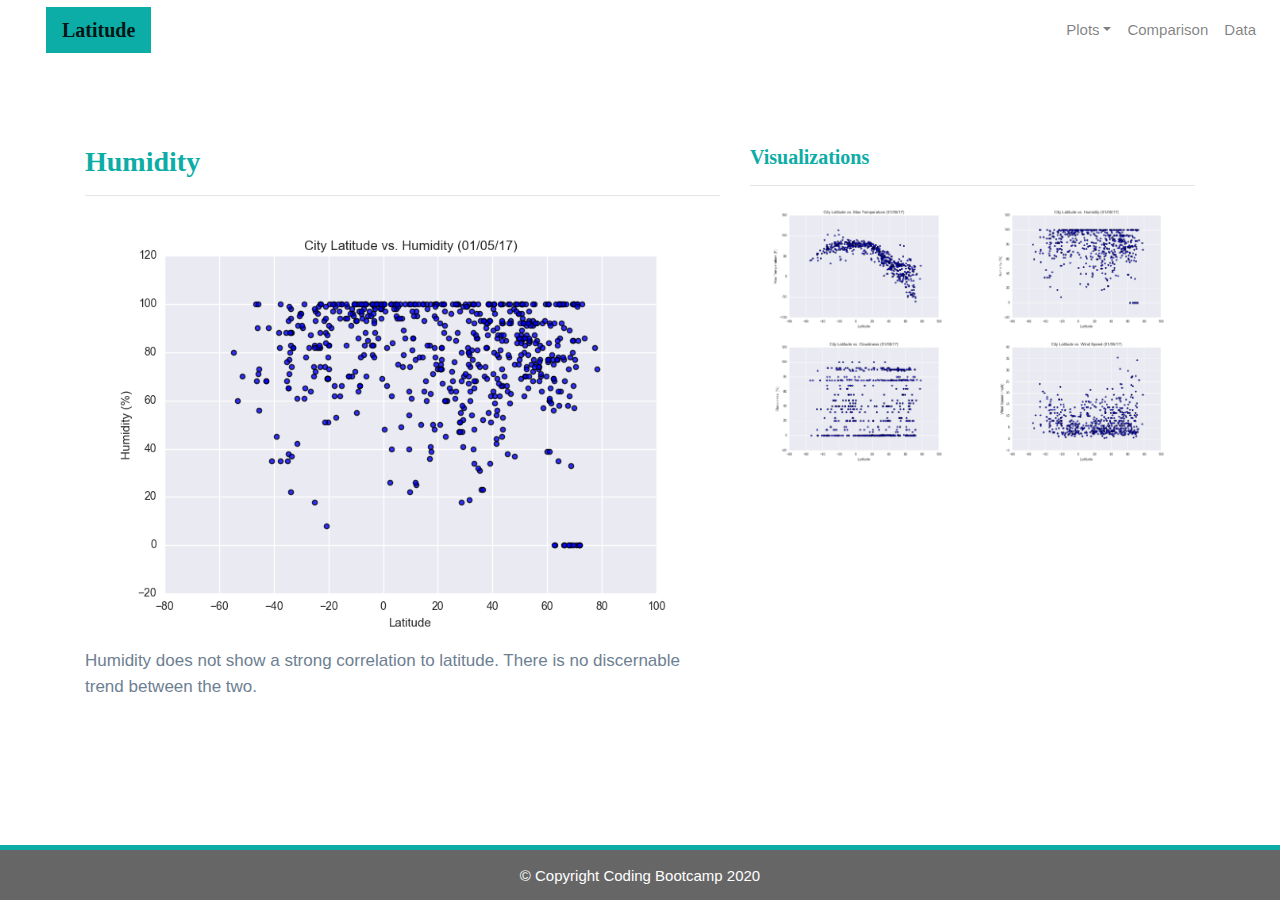
<file: WebVisualizations/humidity.html>
<!DOCTYPE html>
<html lang='en-us'>

<head>
    <meta charset='UTF-8'>
    <title>WebVisualization Dashboard</title>
    <meta name='viewport' content='width=device-width, initial-scale=1'>
    <link rel='stylesheet' type='text/css' href='styles.css'>
    <link rel="stylesheet" href="https://stackpath.bootstrapcdn.com/bootstrap/4.3.1/css/bootstrap.min.css" integrity="sha384-ggOyR0iXCbMQv3Xipma34MD+dH/1fQ784/j6cY/iJTQUOhcWr7x9JvoRxT2MZw1T" crossorigin="anonymous">

</head>


<body>
    <div class ='navigation'>
        <nav class='navbar navbar-fixed-top nav-pills nav-fills navbar-expand-lg navbar-light'>
            <a class='navbar-brand' style='background-color:#0BADA6;'href='index.html'>Latitude</a>
            <button class="navbar-toggler border border-white" type="button" data-toggle="collapse" data-target="#navbarNav" aria-controls="navbarNav" aria-expanded="false" aria-label="Toggle navigation">
                <span class="navbar-toggler-icon"></span>
            </button>
            <div class = 'collapse navbar-collapse' id ='navbarNavDropdown'>
                <ul class = 'navbar-nav ml-auto'>
                    <li class = 'nav-item dropdown'>
                        <a class='nav-link dropdown-toggle'href='#'id="navbarDropdownMenuLink" role="button" data-toggle="dropdown" aria-haspopup="true" aria-expanded="false">Plots</a>
                        <div class='dropdown-menu' aria-labelledby="navbarDropdownMenuLink">
                            <a class='dropdown-item' href='max_temperature.html'>Max Temperature</a>
                            <a class='dropdown-item' href='humidity.html'>Humidity</a>
                            <a class='dropdown-item' href='cloudiness.html'>Cloudiness</a>
                            <a class='dropdown-item' href='wind_speed.html'>Wind Speed</a>
                        </div>
                    </li>
                    <li class ='nav-item'>
                        <a class='nav-link' href='comparison.html'>Comparison</a>
                    </li>
                    <li class ='nav-item'>
                        <a class='nav-link' href='data.html'>Data</a>
                    </li>
                </ul>
            </div>
        </nav>
    </div>

    <div class='container'>
        <div class='row'>
            <div class='col-lg-7 col-md-12'>
                <div class='box'>
                    <h3 class='title'>Humidity</h3>
                    <hr>
                    <img src='Resources/assets/images/Fig2.png' alt='Humidity Graph'>
                    <p>
                        Humidity does not show a strong correlation to latitude. There is no discernable trend between the two.
                    </p>
                </div>
            </div>

            <div class='col-lg-5 col-md-12'>
                <div class = 'box'>
                    <h5 class='title'>Visualizations</h5>
                    <hr>
                    <div class='container'>
                        <div class='row' style='padding: bottom 30px;'>
                            <div class='col-6'>
                                <a href='max_temperature.html'>
                                    <img class='panel' src='Resources/assets/images/Fig1.png' alt='max_temperature'>
                                </a>
                            </div>
                            <div class='col-6'>
                                <a href='humidity.html'>
                                    <img class='panel' src='Resources/assets/images/Fig2.png' alt='humidity graph'>
                                </a>
                            </div>
                        </div>

                        <div class='row' style='padding: bottom 30px;'>
                            <div class='col-6'>
                                <a href='cloudiness.html'>
                                    <img class='panel' src='Resources/assets/images/Fig3.png' alt='cloudiness graph'>
                                </a>
                            </div>
                            <div class='col-6'>
                                <a href='wind_speed.html'>
                                    <img class='panel' src='Resources/assets/images/Fig4.png' alt='wind speed graph'>
                                </a>
                            </div>
                        </div>
                    </div>
                </div>
            </div>
        </div>
    </div>

<footer>
    <div class='footer'>&copy; Copyright Coding Bootcamp 2020</div>
</footer>



<script src="https://code.jquery.com/jquery-3.3.1.slim.min.js" integrity="sha384-q8i/X+965DzO0rT7abK41JStQIAqVgRVzpbzo5smXKp4YfRvH+8abtTE1Pi6jizo" crossorigin="anonymous"></script>
<script src="https://cdnjs.cloudflare.com/ajax/libs/popper.js/1.14.7/umd/popper.min.js" integrity="sha384-UO2eT0CpHqdSJQ6hJty5KVphtPhzWj9WO1clHTMGa3JDZwrnQq4sF86dIHNDz0W1" crossorigin="anonymous"></script>
<script src="https://stackpath.bootstrapcdn.com/bootstrap/4.3.1/js/bootstrap.min.js" integrity="sha384-JjSmVgyd0p3pXB1rRibZUAYoIIy6OrQ6VrjIEaFf/nJGzIxFDsf4x0xIM+B07jRM" crossorigin="anonymous"></script>

</body>

</html>
</file>
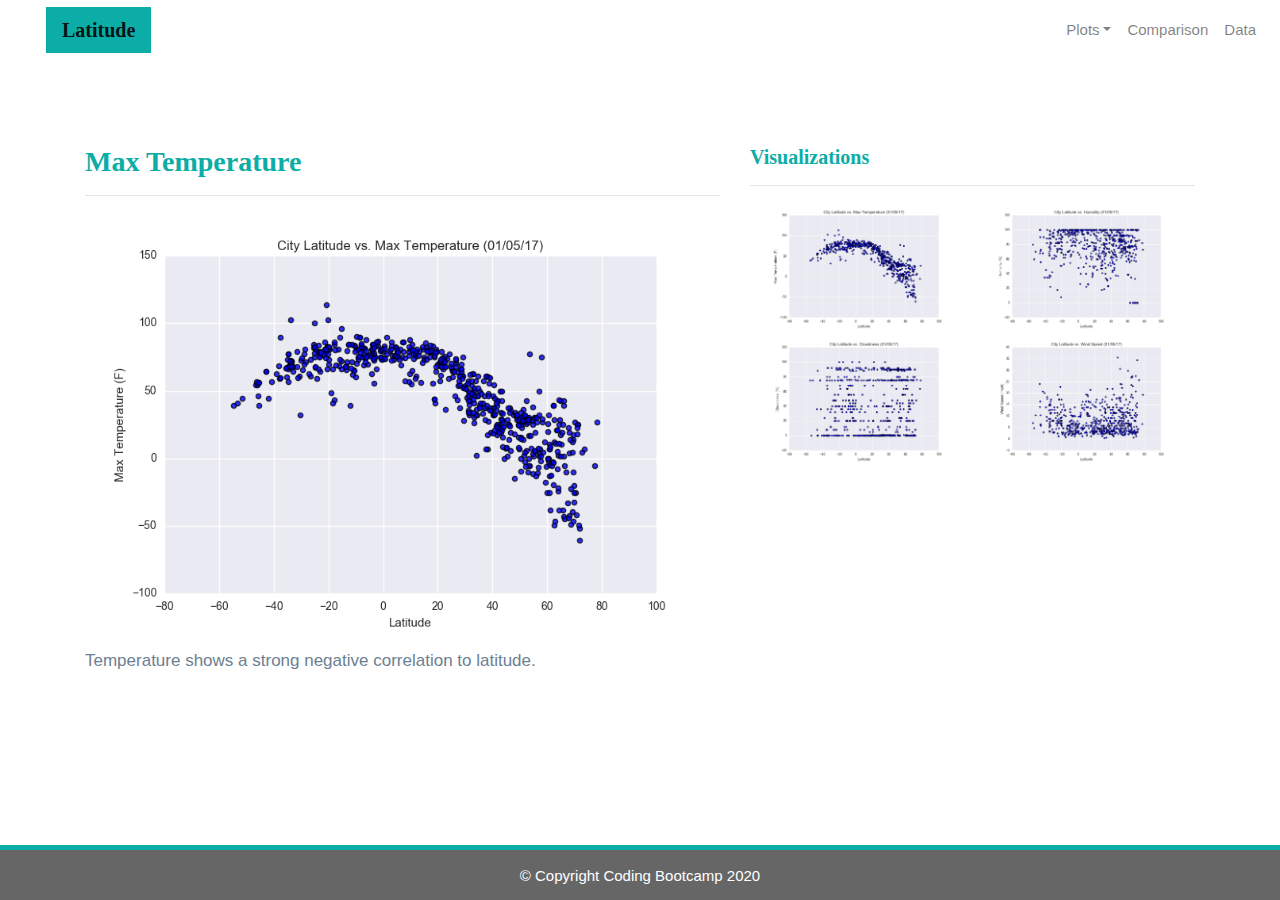
<file: WebVisualizations/max_temperature.html>
<!DOCTYPE html>
<html lang='en-us'>

<head>
    <meta charset='UTF-8'>
    <title>WebVisualization Dashboard</title>
    <meta name='viewport' content='width=device-width, initial-scale=1'>
    <link rel='stylesheet' type='text/css' href='styles.css'>
    <link rel="stylesheet" href="https://stackpath.bootstrapcdn.com/bootstrap/4.3.1/css/bootstrap.min.css" integrity="sha384-ggOyR0iXCbMQv3Xipma34MD+dH/1fQ784/j6cY/iJTQUOhcWr7x9JvoRxT2MZw1T" crossorigin="anonymous">

</head>


<body>
    <div class ='navigation'>
        <nav class='navbar navbar-fixed-top nav-pills nav-fills navbar-expand-lg navbar-light'>
            <a class='navbar-brand' style='background-color:#0BADA6;'href='index.html'>Latitude</a>
            <button class="navbar-toggler border border-white" type="button" data-toggle="collapse" data-target="#navbarNav" aria-controls="navbarNav" aria-expanded="false" aria-label="Toggle navigation">
                <span class="navbar-toggler-icon"></span>
            </button>
            <div class = 'collapse navbar-collapse' id ='navbarNavDropdown'>
                <ul class = 'navbar-nav ml-auto'>
                    <li class = 'nav-item dropdown'>
                        <a class='nav-link dropdown-toggle'href='#'id="navbarDropdownMenuLink" role="button" data-toggle="dropdown" aria-haspopup="true" aria-expanded="false">Plots</a>
                        <div class='dropdown-menu' aria-labelledby="navbarDropdownMenuLink">
                            <a class='dropdown-item' href='max_temperature.html'>Max Temperature</a>
                            <a class='dropdown-item' href='humidity.html'>Humidity</a>
                            <a class='dropdown-item' href='cloudiness.html'>Cloudiness</a>
                            <a class='dropdown-item' href='wind_speed.html'>Wind Speed</a>
                        </div>
                    </li>
                    <li class ='nav-item'>
                        <a class='nav-link' href='comparison.html'>Comparison</a>
                    </li>
                    <li class ='nav-item'>
                        <a class='nav-link' href='data.html'>Data</a>
                    </li>
                </ul>
            </div>
        </nav>
    </div>

    <div class='container'>
        <div class='row'>
            <div class='col-lg-7 col-md-12'>
                <div class='box'>
                    <h3 class='title'>Max Temperature</h3>
                    <hr>
                    <img src='Resources/assets/images/Fig1.png' alt='max_temperature Graph'>
                    <p>
                        Temperature shows a strong negative correlation to latitude.
                    </p>
                </div>
            </div>

            <div class='col-lg-5 col-md-12'>
                <div class = 'box'>
                    <h5 class='title'>Visualizations</h5>
                    <hr>
                    <div class='container'>
                        <div class='row' style='padding: bottom 30px;'>
                            <div class='col-6'>
                                <a href='max_temperature.html'>
                                    <img class='panel' src='Resources/assets/images/Fig1.png' alt='max_temperature'>
                                </a>
                            </div>
                            <div class='col-6'>
                                <a href='humidity.html'>
                                    <img class='panel' src='Resources/assets/images/Fig2.png' alt='humidity graph'>
                                </a>
                            </div>
                        </div>

                        <div class='row' style='padding: bottom 30px;'>
                            <div class='col-6'>
                                <a href='cloudiness.html'>
                                    <img class='panel' src='Resources/assets/images/Fig3.png' alt='cloudiness graph'>
                                </a>
                            </div>
                            <div class='col-6'>
                                <a href='wind_speed.html'>
                                    <img class='panel' src='Resources/assets/images/Fig4.png' alt='wind speed graph'>
                                </a>
                            </div>
                        </div>
                    </div>
                </div>
            </div>
        </div>
    </div>

<footer>
    <div class='footer'>&copy; Copyright Coding Bootcamp 2020</div>
</footer>



<script src="https://code.jquery.com/jquery-3.3.1.slim.min.js" integrity="sha384-q8i/X+965DzO0rT7abK41JStQIAqVgRVzpbzo5smXKp4YfRvH+8abtTE1Pi6jizo" crossorigin="anonymous"></script>
<script src="https://cdnjs.cloudflare.com/ajax/libs/popper.js/1.14.7/umd/popper.min.js" integrity="sha384-UO2eT0CpHqdSJQ6hJty5KVphtPhzWj9WO1clHTMGa3JDZwrnQq4sF86dIHNDz0W1" crossorigin="anonymous"></script>
<script src="https://stackpath.bootstrapcdn.com/bootstrap/4.3.1/js/bootstrap.min.js" integrity="sha384-JjSmVgyd0p3pXB1rRibZUAYoIIy6OrQ6VrjIEaFf/nJGzIxFDsf4x0xIM+B07jRM" crossorigin="anonymous"></script>

</body>

</html>
</file>
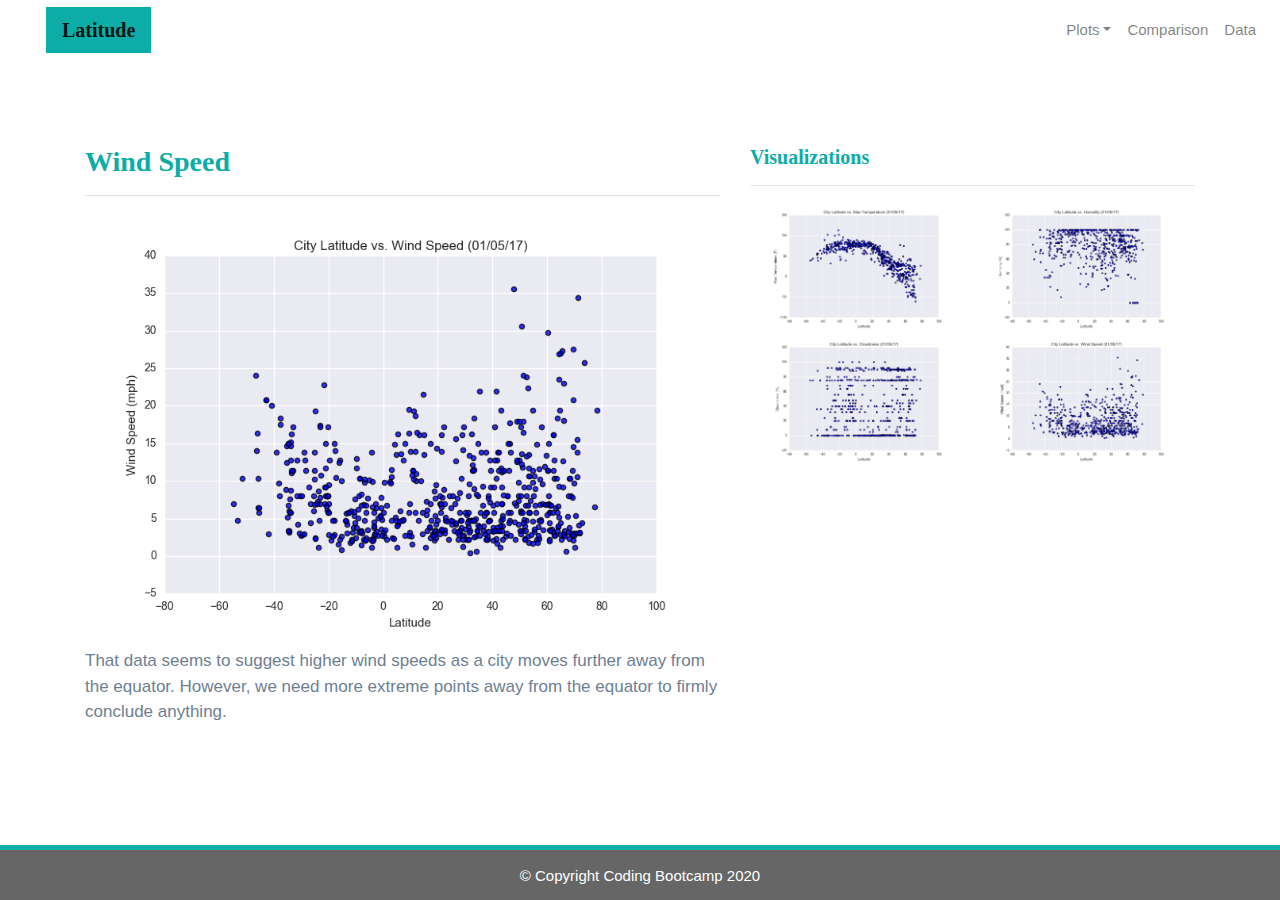
<file: WebVisualizations/wind_speed.html>
<!DOCTYPE html>
<html lang='en-us'>

<head>
    <meta charset='UTF-8'>
    <title>WebVisualization Dashboard</title>
    <meta name='viewport' content='width=device-width, initial-scale=1'>
    <link rel='stylesheet' type='text/css' href='styles.css'>
    <link rel="stylesheet" href="https://stackpath.bootstrapcdn.com/bootstrap/4.3.1/css/bootstrap.min.css" integrity="sha384-ggOyR0iXCbMQv3Xipma34MD+dH/1fQ784/j6cY/iJTQUOhcWr7x9JvoRxT2MZw1T" crossorigin="anonymous">

</head>


<body>
    <div class ='navigation'>
        <nav class='navbar navbar-fixed-top nav-pills nav-fills navbar-expand-lg navbar-light'>
            <a class='navbar-brand' style='background-color:#0BADA6;'href='index.html'>Latitude</a>
            <button class="navbar-toggler border border-white" type="button" data-toggle="collapse" data-target="#navbarNav" aria-controls="navbarNav" aria-expanded="false" aria-label="Toggle navigation">
                <span class="navbar-toggler-icon"></span>
            </button>
            <div class = 'collapse navbar-collapse' id ='navbarNavDropdown'>
                <ul class = 'navbar-nav ml-auto'>
                    <li class = 'nav-item dropdown'>
                        <a class='nav-link dropdown-toggle'href='#'id="navbarDropdownMenuLink" role="button" data-toggle="dropdown" aria-haspopup="true" aria-expanded="false">Plots</a>
                        <div class='dropdown-menu' aria-labelledby="navbarDropdownMenuLink">
                            <a class='dropdown-item' href='max_temperature.html'>Max Temperature</a>
                            <a class='dropdown-item' href='humidity.html'>Humidity</a>
                            <a class='dropdown-item' href='cloudiness.html'>Cloudiness</a>
                            <a class='dropdown-item' href='wind_speed.html'>Wind Speed</a>
                        </div>
                    </li>
                    <li class ='nav-item'>
                        <a class='nav-link' href='comparison.html'>Comparison</a>
                    </li>
                    <li class ='nav-item'>
                        <a class='nav-link' href='data.html'>Data</a>
                    </li>
                </ul>
            </div>
        </nav>
    </div>

    <div class='container'>
        <div class='row'>
            <div class='col-lg-7 col-md-12'>
                <div class='box'>
                    <h3 class='title'>Wind Speed</h3>
                    <hr>
                    <img src='Resources/assets/images/Fig4.png' alt='wind_speed Graph'>
                    <p>
                        That data seems to suggest higher wind speeds as a city moves further away from the equator. However, we need more extreme points away from the equator to 
                        firmly conclude anything.
                    </p>
                </div>
            </div>

            <div class='col-lg-5 col-md-12'>
                <div class = 'box'>
                    <h5 class='title'>Visualizations</h5>
                    <hr>
                    <div class='container'>
                        <div class='row' style='padding: bottom 30px;'>
                            <div class='col-6'>
                                <a href='max_temperature.html'>
                                    <img class='panel' src='Resources/assets/images/Fig1.png' alt='max_temperature'>
                                </a>
                            </div>
                            <div class='col-6'>
                                <a href='humidity.html'>
                                    <img class='panel' src='Resources/assets/images/Fig2.png' alt='humidity graph'>
                                </a>
                            </div>
                        </div>

                        <div class='row' style='padding: bottom 30px;'>
                            <div class='col-6'>
                                <a href='cloudiness.html'>
                                    <img class='panel' src='Resources/assets/images/Fig3.png' alt='cloudiness graph'>
                                </a>
                            </div>
                            <div class='col-6'>
                                <a href='wind_speed.html'>
                                    <img class='panel' src='Resources/assets/images/Fig4.png' alt='wind speed graph'>
                                </a>
                            </div>
                        </div>
                    </div>
                </div>
            </div>
        </div>
    </div>

<footer>
    <div class='footer'>&copy; Copyright Coding Bootcamp 2020</div>
</footer>



<script src="https://code.jquery.com/jquery-3.3.1.slim.min.js" integrity="sha384-q8i/X+965DzO0rT7abK41JStQIAqVgRVzpbzo5smXKp4YfRvH+8abtTE1Pi6jizo" crossorigin="anonymous"></script>
<script src="https://cdnjs.cloudflare.com/ajax/libs/popper.js/1.14.7/umd/popper.min.js" integrity="sha384-UO2eT0CpHqdSJQ6hJty5KVphtPhzWj9WO1clHTMGa3JDZwrnQq4sF86dIHNDz0W1" crossorigin="anonymous"></script>
<script src="https://stackpath.bootstrapcdn.com/bootstrap/4.3.1/js/bootstrap.min.js" integrity="sha384-JjSmVgyd0p3pXB1rRibZUAYoIIy6OrQ6VrjIEaFf/nJGzIxFDsf4x0xIM+B07jRM" crossorigin="anonymous"></script>

</body>

</html>
</file>
<file: WebVisualizations/styles.css>
body{
    background-color:#ededed;
}

.navbar{
    max-height:60px;
}

.navigation .navbar-brand{
    color:white;
    margin-left:30px;
    padding: inherit;
    font-weight:bold;
    background-color: #0bada6;
    font-family:Georgia, 'Times New Roman', Times, serif;
}

.navbar{
    background-color: white;
    font-size: 15px;
}

.active, .dropdown-menu .dropdown-item:active a:hover{
    background-color: :#e7e7e7!important;
}

.dropdown-item{
    color:#6d8092!important;
}

.dropdown .dropdown-menu .dropdown-item:active, .dropdown .dropdown-menu .dropdown-item:hover{
    background-color: #e7e7e7!important;
}

a{
    color:#6d8092;
    font-size:15px;
}

.nav-link:hover{
    background-color:#e7e7e7!important;
}


.navbar-brand:hover{
    color:rgb(175,175,175)!important;
}

img{
    width:100%!important;
    height:100%!important;
}

.active, .panel:hover{
    border-color:#0bada6;
    border-style:solid;
}

.visualizations{
    width:50%!important;
    height:50%!important;
}

.title{
    color:#0bada6;
    font-family: Georgia, 'Times New Roman', Times, serif;
    font-weight:bolder;
    padding-top: 25px;
}

p{
    color:#6d8092;
    font-family: Arial, Helvetica, sans-serif;
    font-size: 17px;
}

.box{
    margin-top:60px;
    margin-bottom:62px;
    padding:10px 20 px 15px;
    color:black;
    background-color: white;
}

.table{
    font-size: 15px;
    border-top-color:white!important;
}

footer{
    background-color: #666666; 
    border-top-style: solid; 
    border-top-width: 5px; 
    border-top-color: #0BADA6;
    color: white; 
    min-height: 55px; 
    font-family: Arial, Helvetica, sans-serif;
    font-size: 15px; 
    text-align: center; 
    position: fixed;
    left: 0;
    bottom: 0;
    width: 100%;
    padding-top: 15px; 
    }

@media(max-width: 992px){
    .navbar-expand-lg{
    background-color: #0BADA6 !important;
    }
    
    .navbar{
      max-height: none; 
      padding: inherit;
    }

    .navbar div{
      margin: inherit; 
      background-color: white;  
    }

    .navbar-brand{
      padding: 10px !important; 
    }
    
    button{
      margin-right: 30px; 
    }

    button:focus {
    
      outline: 1px dotted;
      outline: 5px auto -webkit-focusring-color;  
    }
}
</file>
